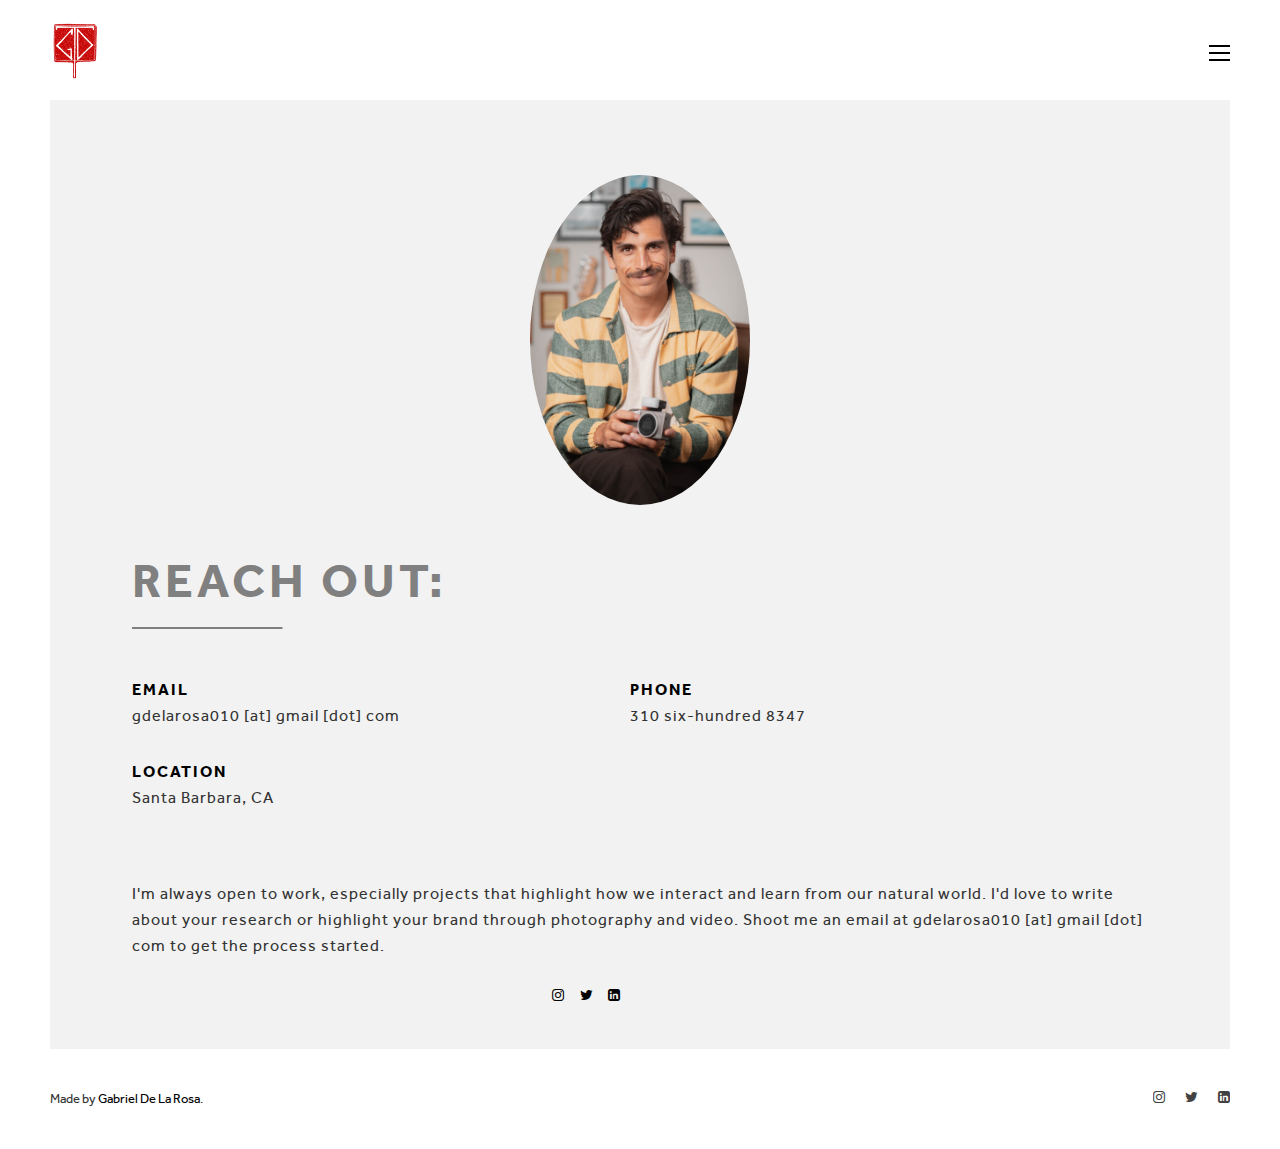
<file: contact.html>
<!DOCTYPE HTML>
<html lang="en-US" class="fullscreen">

<!-- Begin Head -->
<head>

    <meta charset="utf-8">
    <title>Gabriel De La Rosa</title>

    <!-- Begin Meta Tags -->
    <meta name="viewport" content="width=device-width, initial-scale=1, shrink-to-fit=no" />
    <meta name="description" content="Contact information for Gabriel De La Rosa, science communuication expert."/>
    <meta name="keywords" content="Science Communication, Graphic Design, Science, Science Writing, Multimedia, Web Design, Photography, Video, Science Video"/>
    <meta name="author" content="Gabriel De La Rosa"/>
    <!-- End Meta Tags -->

    <link rel="icon" href="images/icon_dark.png" />

    <!-- Begin Stylesheets -->
    <link type="text/css" rel="stylesheet" href="css/reset.css">
    <link type="text/css" rel="stylesheet" href="includes/fontawesome/icons.css">
    <link type="text/css" rel="stylesheet" href="js/custom-scrollbar/custom-scrollbar.css">
    <link type="text/css" rel="stylesheet" href="js/magnific-popup/magnific-popup.css">
    <link type="text/css" rel="stylesheet" href="js/flexslider/flexslider.css">
    <link type="text/css" rel="stylesheet" href="js/kenburns/kenburns.css">
    <link type="text/css" rel="stylesheet" href="js/swiper/swiper.css">
    <link type="text/css" rel="stylesheet" href="css/styles.css">
    <link type="text/css" rel="stylesheet" href="css/light.css">
    <!-- End Stylesheets -->

</head>
<!-- End Head -->


<!-- Begin Body -->
<body>


    <!-- Begin Header -->
    <header>

        <!-- Begin Logo -->
        <div class="logo">
            <a href="index.html">
                <img src="images/logo_dark.png" alt="">
            </a>
        </div>
        <!-- End Logo -->

        <!-- Begin Mobile Nav Icon -->
        <span class="menu-icon">
            <span></span>
            <span></span>
            <span></span>
        </span>
        <!-- End Mobile Nav Icon -->

        <!-- Begin Navigation -->
        <nav>
            <ul>

                <li>
                    <a href="index.html">Home</a>
                </li>
                <li>
                  <a href="writing.html">Writing</a>
                </li>
                <li>
                  <a href="http://photo.gabrieldelarosa.com" target="_blank">Photo</a>
                </li>

                <li>
                    <a href="#">Other Work</a>

                    <ul>
                      <li><a href="graphic_design.html">Graphic Design</a></li>
                      <li><a href="web.html">Web</a></li>
                      <li><a href="video.html">Video</a></li>
                    </ul>
                </li>


                <li>
                    <a href="contact.html">Contact</a>
                </li>

            </ul>
        </nav>
        <!-- End Navigation -->

    </header>
    <!-- End Header -->

    <!-- Begin Loader
    <div class="preloader">
        <p>LOADING</p>
        <span class="circle"></span>
    </div>
    End Loader -->


    <!-- Begin Main -->
    <main class="page page-about-me has-background" style="background-image:url('https://d33wubrfki0l68.cloudfront.net/d20f159df0c1c4c40255f31f13ff2f7bfe02f43d/49bac/images/below/below-2.jpg');">
        <div class="wrapper">

            <div class="tablet-mobile-image-container">
                <img class="tablet-mobile-image" src="images/portrait.jpg" alt="">
            </div>

            <div class="content">

                <div class="row space">

                    <h1> Reach out: </h1>
                    <svg height="50" style="display:block">
                    <rect x = "0" y = "0" width = "50%" height = "3%" style="
                               stroke: grey;
                               fill: grey"/>
                  </svg>

                    <div class="column one-fourth" style="padding-right:8%">
                        <div class="info-label">
                            <p class="label">Email</p>
                            <p class="text">gdelarosa010 [at] gmail [dot] com</p>
                        </div>
                    </div>
                    <div class="column one-third">
                        <div class="info-label">
                            <p class="label">Phone</p>
                            <p class="text">310 six-hundred 8347</p>
                        </div>
                    </div>
                    <div class="column one-third">
                        <div class="info-label">
                            <p class="label">Location</p>
                            <p class="text">Santa Barbara, CA</p>
                        </div>
                    </div>

                    <span class="divider40"></span>

                    <p></p>
                    <p>I'm always open to work, especially projects that highlight how we interact and learn from our natural world. I'd love to write about your research or highlight your brand through photography and video. Shoot me an email at gdelarosa010 [at] gmail [dot] com to get the process started.</p>

                    <div class="column one-half last social-profiles">
                        <ul>
                          <li><a href="http://www.instagram.com/gabedela/" class="icons-instagram"></a></li>
                          <li><a href="https://twitter.com/gabe_de_la" class="icons-twitter"></a></li>
                          <li><a href="https://www.linkedin.com/in/gabriel-de-la-rosa-64b473159/" class="icons-linkedin-square"></a></li>
                        </ul>
                    </div>

                </div>

            </div>

            <div class="desktop-image-container">
                <img class="desktop-image" src="images/portrait.jpg" alt="">
            </div>

        </div>
    </main>
    <!-- End Main -->

    <!-- Begin Footer -->
    <footer>

        <div class="copyrights">
            <p>Made by <a href="https://www.gabrieldelarosa.com" target="_blank">Gabriel De La Rosa</a>.</p>
        </div>

        <div class="social-links icons">
            <ul>
                <li><a href="http://www.instagram.com/gabedela/" class="icons-instagram"></a></li>
                <li><a href="https://twitter.com/gabe_de_la" class="icons-twitter"></a></li>
                <li><a href="https://www.linkedin.com/in/gabriel-de-la-rosa-64b473159/" class="icons-linkedin-square"></a></li>
            </ul>
        </div>

    </footer>
    <!-- End Footer -->


    <!-- Begin JavaScript -->
    <script src="js/jquery.js"></script>
    <script src="js/modernizr.js"></script>
    <script src="js/easing.js"></script>
    <script src="js/imagesloaded.js"></script>
    <script src="js/fitvids.js"></script>
    <script src="js/yt-player.js"></script>
    <script src="js/appear.js"></script>
    <script src="js/magnific-popup/magnific-popup.js"></script>
    <script src="js/custom-scrollbar/custom-scrollbar.js"></script>
    <script src="js/flexslider/flexslider.js"></script>
    <script src="js/kenburns/kenburns.js"></script>
    <script src="js/swiper/swiper.js"></script>
    <script src="js/isotope.js"></script>
    <script src="js/scripts.js"></script>
    <!-- End JavaScript -->


</body>
<!-- End Body -->

</html>
</file>
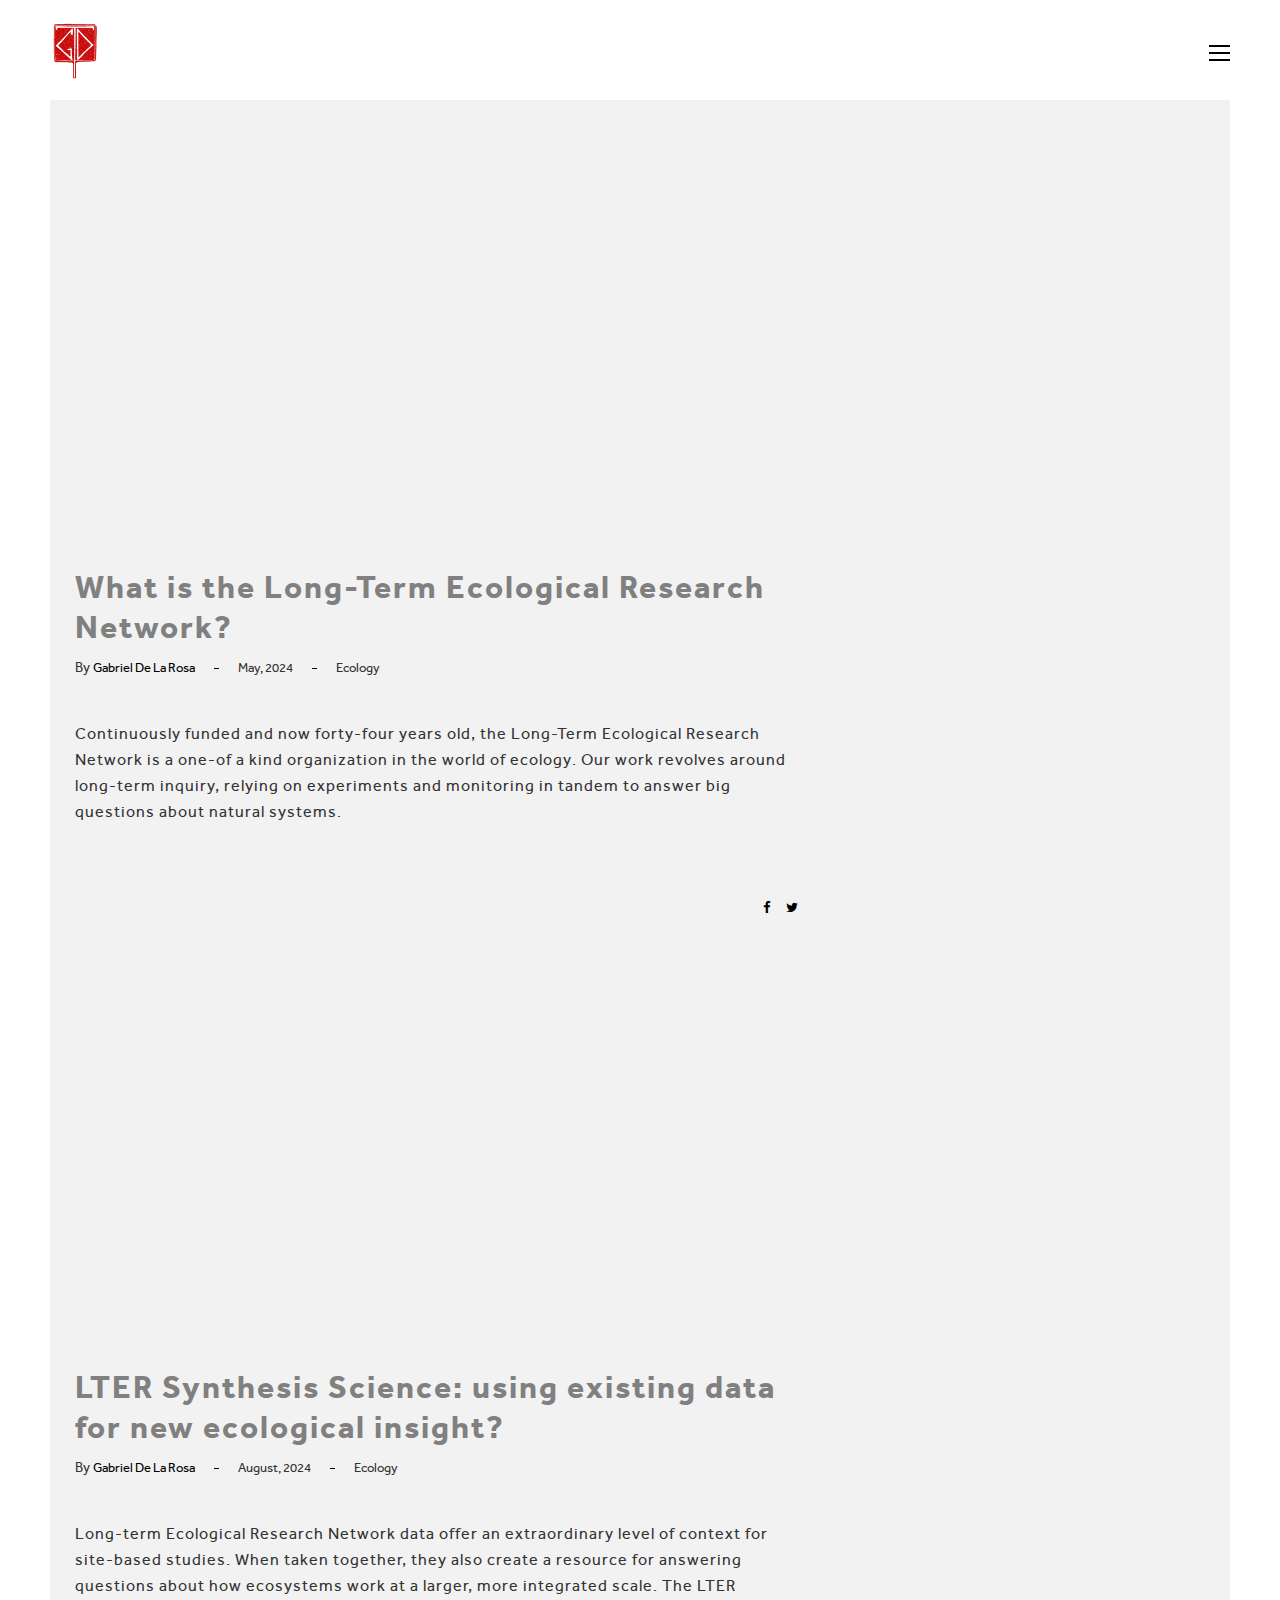
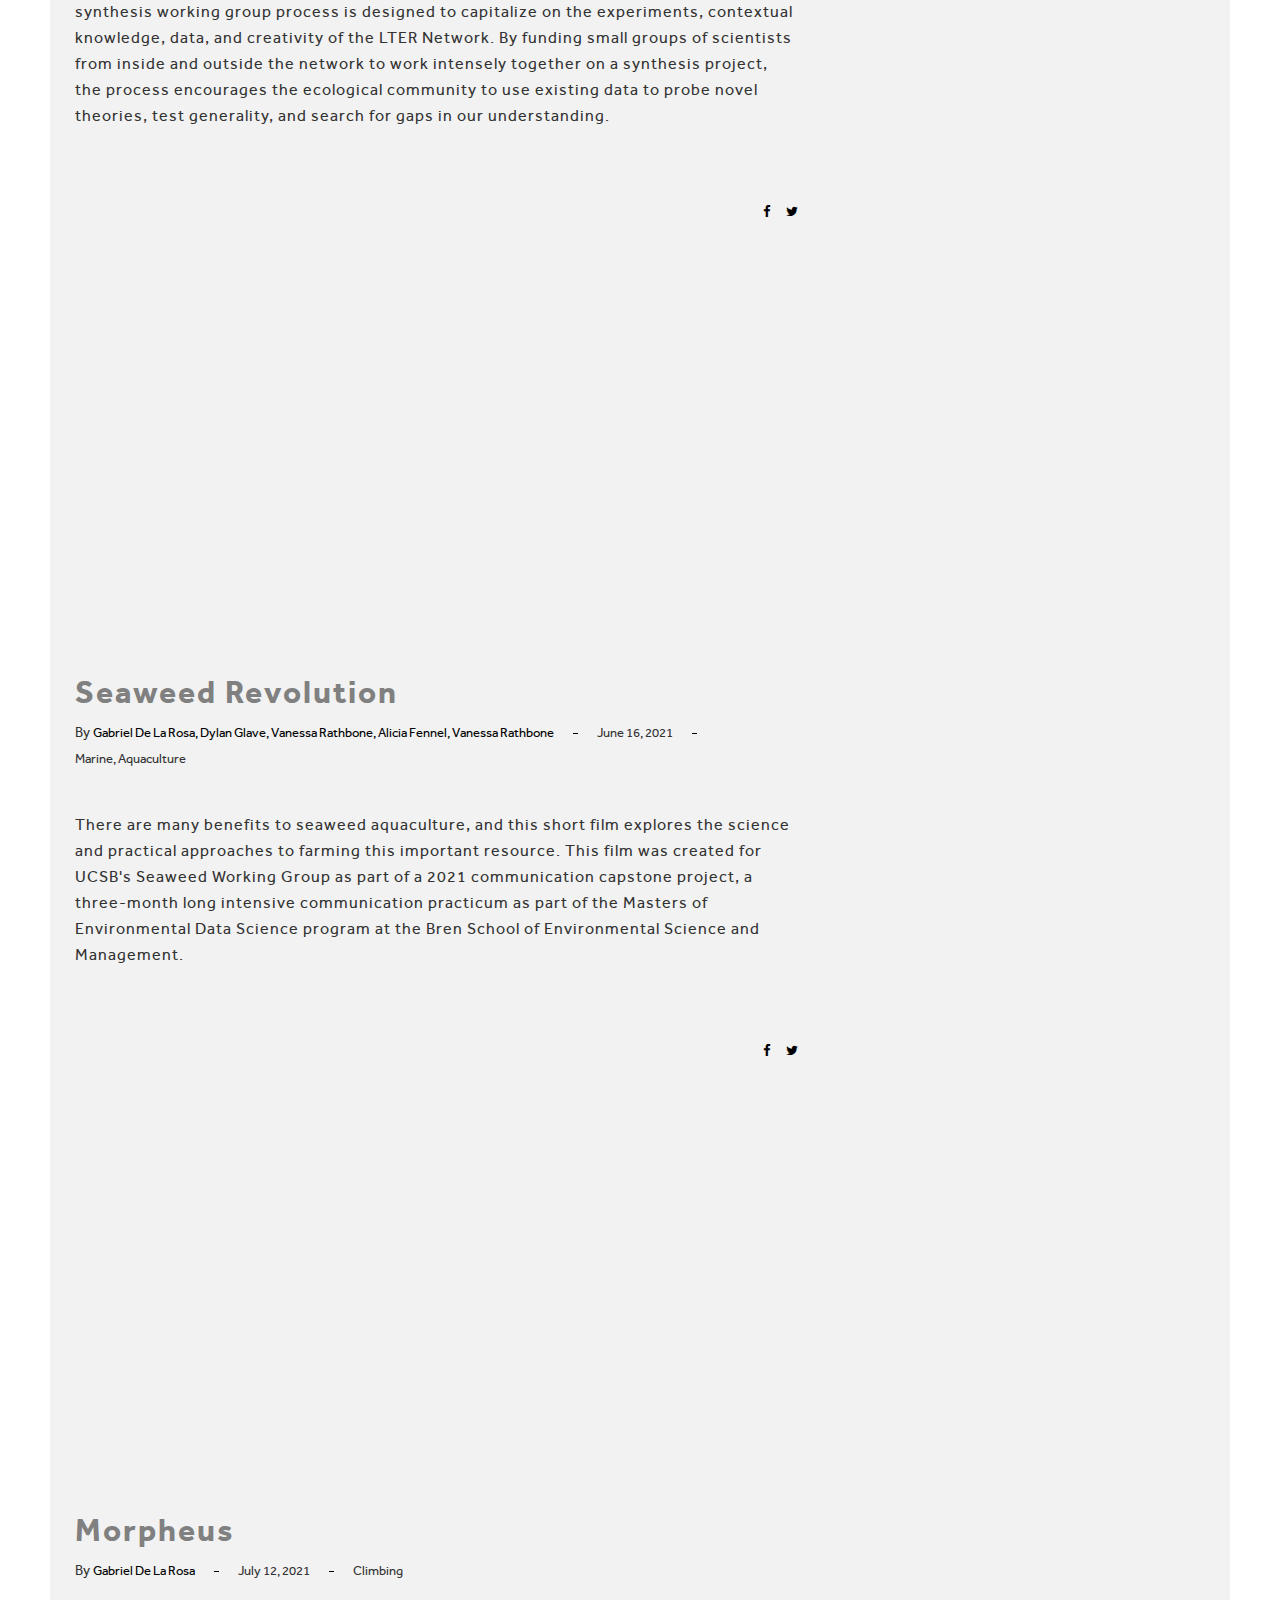
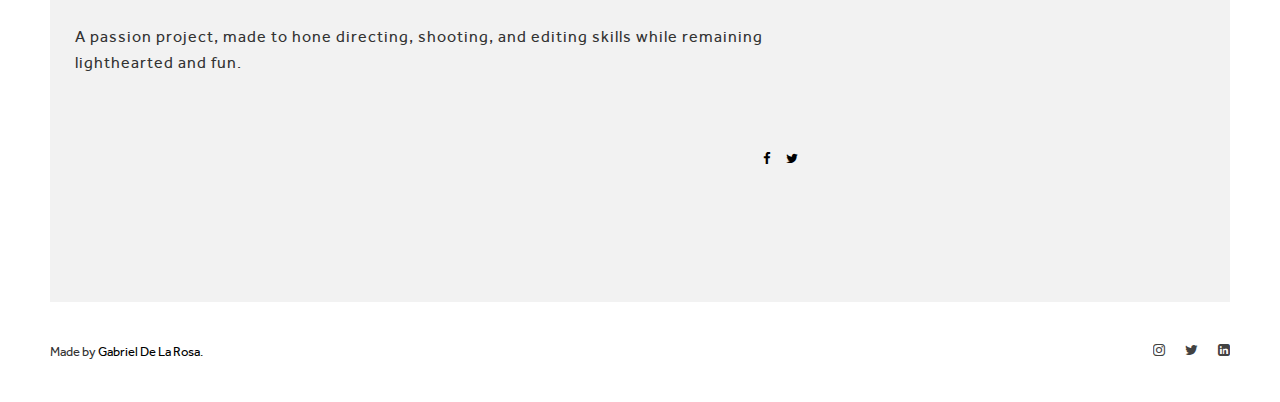
<file: video.html>
<!DOCTYPE HTML>
<html lang="en-US">

<!-- Begin Head -->
<head>

    <meta charset="utf-8">
    <title>Gabriel De La Rosa</title>

    <!-- Begin Meta Tags -->
    <meta name="viewport" content="width=device-width, initial-scale=1, shrink-to-fit=no" />
    <meta name="description" content="Gabriel De La Rosa, Science Communication Expert"/>
    <meta name="keywords" content="HTML, CSS, JavaScript, Responsive, Photography"/>
    <meta name="author" content="Gabriel De La Rosa"/>
    <!-- End Meta Tags -->

    <link rel="icon" href="images/icon_dark.png" />

    <!-- Begin Stylesheets -->
    <link type="text/css" rel="stylesheet" href="css/reset.css">
    <link type="text/css" rel="stylesheet" href="includes/fontawesome/icons.css">
    <link type="text/css" rel="stylesheet" href="js/custom-scrollbar/custom-scrollbar.css">
    <link type="text/css" rel="stylesheet" href="js/magnific-popup/magnific-popup.css">
    <link type="text/css" rel="stylesheet" href="js/flexslider/flexslider.css">
    <link type="text/css" rel="stylesheet" href="js/kenburns/kenburns.css">
    <link type="text/css" rel="stylesheet" href="js/swiper/swiper.css">
    <link type="text/css" rel="stylesheet" href="css/styles.css">
    <link type="text/css" rel="stylesheet" href="css/light.css">
    <!-- End Stylesheets -->

</head>
<!-- End Head -->


<!-- Begin Body -->
<body>


    <!-- Begin Loader
    <div class="preloader">
        <p>LOADING</p>
        <span class="circle"></span>
    </div>
    End Loader -->

    <!-- Begin Header -->
    <header>

        <!-- Begin Logo -->
        <div class="logo">
            <a href="index.html">
                <img src="images/logo_dark.png" alt="">
            </a>
        </div>
        <!-- End Logo -->

        <!-- Begin Mobile Nav Icon -->
        <span class="menu-icon">
            <span></span>
            <span></span>
            <span></span>
        </span>
        <!-- End Mobile Nav Icon -->

        <!-- Begin Navigation -->
        <nav>
            <ul>

                <li>
                    <a href="index.html">Home</a>
                </li>
                <li>
                  <a href="writing.html">Writing</a>
                </li>
                <li>
                  <a href="http://photo.gabrieldelarosa.com" target="_blank">Photo</a>
                </li>

                <li>
                    <a href="#">Other Work</a>

                    <ul>
                      <li><a href="graphic_design.html">Graphic Design</a></li>
                      <li><a href="web.html">Web</a></li>
                      <li><a href="video.html">Video</a></li>
                    </ul>
                </li>


                <li>
                    <a href="contact.html">Contact</a>
                </li>

            </ul>
        </nav>
        <!-- End Navigation -->

    </header>
    <!-- End Header -->

    <!-- Begin Main -->
    <main class="page blog blog-single has-sidebar extra-padding">
        <div class="inner-container">

            <div class="article-wrapper">
                <article>

                    <div class="cover video">
                        <iframe width="420" height="210" src="https://www.youtube.com/embed/_rKX3cfmf4M?si=69lTItK7D6HPxmAM" allowfullscreen></iframe>
                    </div>

                    <div class="head">
                        <h1>What is the Long-Term Ecological Research Network?</h1>

                        <div class="meta">

                            <div class="author">
                                By <a href="#">Gabriel De La Rosa</a>
                            </div>
                            <div class="date">
                                <span>May, 2024</span>
                            </div>
                            <div class="categories">
                                <span>Ecology</span>
                            </div>

                        </div>
                    </div>

                    <div class="content">

                        <p>Continuously funded and now forty-four years old, the Long-Term Ecological Research Network is a one-of a kind organization in the world of ecology. Our work revolves around long-term inquiry, relying on experiments and monitoring in tandem to answer big questions about natural systems.</p>

                        <div class="sharing">
                          <a class="icons-facebook" href="https://www.facebook.com/dialog/share?app_id=87741124305&href=https%3A%2F%2Fyoutube.com%2Fwatch%3Fv%3DEt9l5wtBAn4%26feature%3Dshare&display=popup" onclick="javascript:window.open(this.href, '', 'menubar=no,toolbar=no,resizable=yes,scrollbars=yes,height=600,width=600');return false;"></a>
                          <a class="icons-twitter" href="https://twitter.com/intent/tweet?url=https%3A//youtu.be/Et9l5wtBAn4&text=Seaweed%20Revolution&via=YouTube&related=YouTube,YouTubeTrends,YTCreators" onclick="javascript:window.open(this.href, '', 'menubar=no,toolbar=no,resizable=yes,scrollbars=yes,height=600,width=600');return false;"></a>
                        </div>

                    </div>

                </article>
            </div>

            <div class="article-wrapper">
                <article>

                    <div class="cover video">
                        <iframe width="420" height="210" src="https://www.youtube.com/embed/O-0sk6CPqIw?si=4z7OSJJjGHj5pvze" allowfullscreen></iframe>
                    </div>

                    <div class="head">
                        <h1>LTER Synthesis Science: using existing data for new ecological insight?</h1>

                        <div class="meta">

                            <div class="author">
                                By <a href="#">Gabriel De La Rosa</a>
                            </div>
                            <div class="date">
                                <span>August, 2024</span>
                            </div>
                            <div class="categories">
                                <span>Ecology</span>
                            </div>

                        </div>
                    </div>

                    <div class="content">

                        <p>Long-term Ecological Research Network data offer an extraordinary level of context for site-based studies. When taken together, they also create a resource for answering questions about how ecosystems work at a larger, more integrated scale.

The LTER synthesis working group process is designed to capitalize on the experiments, contextual knowledge, data, and creativity of the LTER Network.

By funding small groups of scientists from inside and outside the network to work intensely together on a synthesis project, the process encourages the ecological community to use existing data to probe novel theories, test generality, and search for gaps in our understanding.
</p>

                        <div class="sharing">
                          <a class="icons-facebook" href="https://www.facebook.com/dialog/share?app_id=87741124305&href=https%3A%2F%2Fyoutube.com%2Fwatch%3Fv%3DEt9l5wtBAn4%26feature%3Dshare&display=popup" onclick="javascript:window.open(this.href, '', 'menubar=no,toolbar=no,resizable=yes,scrollbars=yes,height=600,width=600');return false;"></a>
                          <a class="icons-twitter" href="https://twitter.com/intent/tweet?url=https%3A//youtu.be/Et9l5wtBAn4&text=Seaweed%20Revolution&via=YouTube&related=YouTube,YouTubeTrends,YTCreators" onclick="javascript:window.open(this.href, '', 'menubar=no,toolbar=no,resizable=yes,scrollbars=yes,height=600,width=600');return false;"></a>
                        </div>

                    </div>

                </article>
            </div>

            <div class="article-wrapper">
                <article>

                    <div class="cover video">
                        <iframe width="420" height="210" src="https://www.youtube.com/embed/Et9l5wtBAn4" allowfullscreen></iframe>
                    </div>

                    <div class="head">
                        <h1>Seaweed Revolution</h1>

                        <div class="meta">

                            <div class="author">
                                By <a href="#">Gabriel De La Rosa, Dylan Glave, Vanessa Rathbone, Alicia Fennel, Vanessa Rathbone</a>
                            </div>
                            <div class="date">
                                <span>June 16, 2021</span>
                            </div>
                            <div class="categories">
                                <span>Marine, Aquaculture</span>
                            </div>

                        </div>
                    </div>

                    <div class="content">

                        <p>There are many benefits to seaweed aquaculture, and this short film explores the science and practical approaches to farming this important resource. This film was created for UCSB's Seaweed Working Group as part of a 2021 communication capstone project, a three-month long intensive communication practicum as part of the Masters of Environmental Data Science program at the Bren School of Environmental Science and Management.</p>

                        <div class="sharing">
                          <a class="icons-facebook" href="https://www.facebook.com/dialog/share?app_id=87741124305&href=https%3A%2F%2Fyoutube.com%2Fwatch%3Fv%3DEt9l5wtBAn4%26feature%3Dshare&display=popup" onclick="javascript:window.open(this.href, '', 'menubar=no,toolbar=no,resizable=yes,scrollbars=yes,height=600,width=600');return false;"></a>
                          <a class="icons-twitter" href="https://twitter.com/intent/tweet?url=https%3A//youtu.be/Et9l5wtBAn4&text=Seaweed%20Revolution&via=YouTube&related=YouTube,YouTubeTrends,YTCreators" onclick="javascript:window.open(this.href, '', 'menubar=no,toolbar=no,resizable=yes,scrollbars=yes,height=600,width=600');return false;"></a>
                        </div>

                    </div>

                </article>
            </div>

            <div class="article-wrapper">
                <article>

                    <div class="cover video">
                        <iframe width="420" height="210" src="https://www.youtube.com/embed/i3nzEqB44BE?si=T9yw7vFtfIPD20D9" allowfullscreen></iframe>
                    </div>

                    <div class="head">
                        <h1>Morpheus</h1>

                        <div class="meta">

                            <div class="author">
                                By <a href="#">Gabriel De La Rosa</a>
                            </div>
                            <div class="date">
                                <span>July 12, 2021</span>
                            </div>
                            <div class="categories">
                                <span>Climbing</span>
                            </div>

                        </div>
                    </div>

                    <div class="content">

                        <p>A passion project, made to hone directing, shooting, and editing skills while remaining lighthearted and fun.</p>

                        <div class="sharing">
                            <a class="icons-facebook" href="http://www.facebook.com/dialog/share?app_id=87741124305&href=https%3A//youtube.com/watch%3Fv%3Di3nzEqB44BE%26feature%3Dshare&display=popup" onclick="javascript:window.open(this.href, '', 'menubar=no,toolbar=no,resizable=yes,scrollbars=yes,height=600,width=600');return false;"></a>
                            <a class="icons-twitter" href="https://twitter.com/intent/tweet?url=https%3A//youtu.be/i3nzEqB44BE&text=Morpheus&via=YouTube&related=YouTube,YouTubeTrends,YTCreators" onclick="javascript:window.open(this.href, '', 'menubar=no,toolbar=no,resizable=yes,scrollbars=yes,height=600,width=600');return false;"></a>
                        </div>

                    </div>

                </article>
            </div>




    </main>
    <!-- End Main -->

    <!-- Begin Footer -->
    <footer>

        <div class="copyrights">
            <p>Made by <a href="https://www.gabrieldelarosa.com" target="_blank">Gabriel De La Rosa</a>.</p>
        </div>

        <div class="social-links icons">
            <ul>
                <li><a href="http://www.instagram.com/gabedela/" class="icons-instagram"></a></li>
                <li><a href="https://twitter.com/gabe_de_la" class="icons-twitter"></a></li>
                <li><a href="https://www.linkedin.com/in/gabriel-de-la-rosa-64b473159/" class="icons-linkedin-square"></a></li>
            </ul>
        </div>

    </footer>
    <!-- End Footer -->


    <!-- Begin JavaScript -->
    <script src="js/jquery.js"></script>
    <script src="js/modernizr.js"></script>
    <script src="js/easing.js"></script>
    <script src="js/imagesloaded.js"></script>
    <script src="js/fitvids.js"></script>
    <script src="js/yt-player.js"></script>
    <script src="js/appear.js"></script>
    <script src="js/magnific-popup/magnific-popup.js"></script>
    <script src="js/custom-scrollbar/custom-scrollbar.js"></script>
    <script src="js/flexslider/flexslider.js"></script>
    <script src="js/kenburns/kenburns.js"></script>
    <script src="js/swiper/swiper.js"></script>
    <script src="js/isotope.js"></script>
    <script src="js/scripts.js"></script>
    <!-- End JavaScript -->


  </body>
  <!-- End Body -->

  </html>
</file>
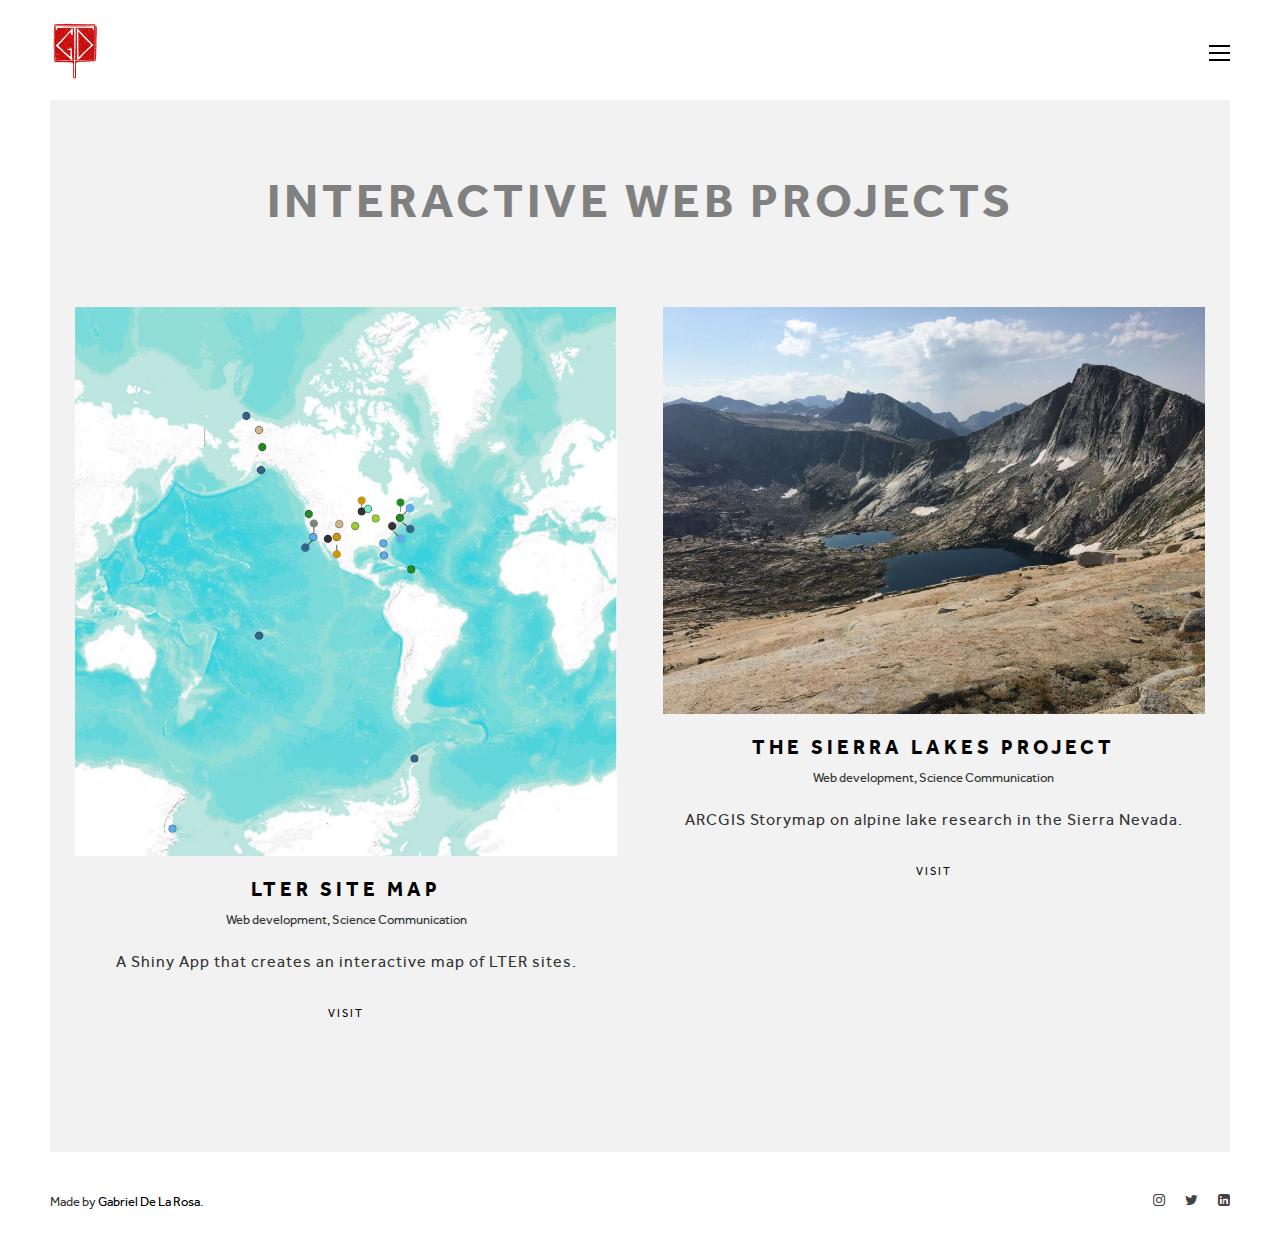
<file: web.html>
<!DOCTYPE HTML>
<html lang="en-US">

<head>

    <meta charset="utf-8">
    <title>Gabriel De La Rosa</title>

    <!-- Begin Meta Tags -->
    <meta name="viewport" content="width=device-width, initial-scale=1, shrink-to-fit=no" />
    <meta name="description" content="Portfolio of interactive web projects by Gabriel De La Rosa, Science Communication Expert"/>
    <meta name="keywords" content="Science Communication, Graphic Design, Science, Science Writing, Multimedia, Web Design, Photography, Video, Science Video"/>
    <meta name="author" content="Gabriel De La Rosa"/>
    <!-- End Meta Tags -->

    <link rel="icon" href="images/icon_dark.png" />

    <!-- Begin Stylesheets -->
    <link type="text/css" rel="stylesheet" href="css/reset.css">
    <link type="text/css" rel="stylesheet" href="includes/fontawesome/icons.css">
    <link type="text/css" rel="stylesheet" href="js/custom-scrollbar/custom-scrollbar.css">
    <link type="text/css" rel="stylesheet" href="js/magnific-popup/magnific-popup.css">
    <link type="text/css" rel="stylesheet" href="js/flexslider/flexslider.css">
    <link type="text/css" rel="stylesheet" href="js/kenburns/kenburns.css">
    <link type="text/css" rel="stylesheet" href="js/swiper/swiper.css">
    <link type="text/css" rel="stylesheet" href="css/styles.css">
    <link type="text/css" rel="stylesheet" href="css/light.css">
    <!-- End Stylesheets -->

</head>
<!-- End Head -->


<!-- Begin Body -->
<body>


    <!-- Begin Loader
    <div class="preloader">
        <p>LOADING</p>
        <span class="circle"></span>
    </div>
    End Loader -->

    <!-- Begin Header -->
    <header>

        <!-- Begin Logo -->
        <div class="logo">
            <a href="index.html">
                <img src="images/logo_dark.png" alt="">
            </a>
        </div>
        <!-- End Logo -->

        <!-- Begin Mobile Nav Icon -->
        <span class="menu-icon">
            <span></span>
            <span></span>
            <span></span>
        </span>
        <!-- End Mobile Nav Icon -->

        <!-- Begin Navigation -->
        <nav>
            <ul>

                <li>
                    <a href="index.html">Home</a>
                </li>
                <li>
                  <a href="writing.html">Writing</a>
                </li>
                <li>
                  <a href="http://photo.gabrieldelarosa.com" target="_blank">Photo</a>
                </li>

                <li>
                    <a href="#">Other Work</a>

                    <ul>
                      <li><a href="graphic_design.html">Graphic Design</a></li>
                      <li><a href="web.html">Web</a></li>
                      <li><a href="video.html">Video</a></li>
                    </ul>
                </li>


                <li>
                    <a href="contact.html">Contact</a>
                </li>

            </ul>
        </nav>
        <!-- End Navigation -->

    </header>
    <!-- End Header -->

    <!-- Begin Main -->

    <main class="page blog extra-padding">
        <div class="inner-container">

            <h1 class="page-header">Interactive Web Projects</h1>

            <div class="posts">

                <article>
                    <figure>
                        <a href="https://lternetwork.shinyapps.io/lter_map_redo/">
                            <img src="images/thumbs/LTERmap.png" alt="">
                        </a>
                    </figure>

                    <h2><a href="https://lternetwork.shinyapps.io/lter_map_redo/">LTER Site Map</a></h2>
                    <span class="categories">Web development, Science Communication</span>

                    <p class="excerpt">A Shiny App that creates an interactive map of LTER sites.</p>

                    <a class="read-more" href="https://lternetwork.shinyapps.io/lter_map_redo/">Visit</a>

                </article>

                <article>
                    <figure>
                        <a href="https://ucsb.maps.arcgis.com/apps/MapJournal/index.html?appid=5788f5b5f4c1443ea365a7fbea01ad09">
                            <img src="images/thumbs/bigbirdlake.jpg" alt="">
                        </a>
                    </figure>

                    <h2><a href="https://ucsb.maps.arcgis.com/apps/MapJournal/index.html?appid=5788f5b5f4c1443ea365a7fbea01ad09">The Sierra Lakes Project</a></h2>
                    <span class="categories">Web development, Science Communication</span>

                    <p class="excerpt">ARCGIS Storymap on alpine lake research in the Sierra Nevada.</p>

                    <a class="read-more" href="https://ucsb.maps.arcgis.com/apps/MapJournal/index.html?appid=5788f5b5f4c1443ea365a7fbea01ad09">Visit</a>

                </article>


            </div>

        </div>
    </main>
    <!-- End Main -->

    <!-- Begin Footer -->
    <footer>

        <div class="copyrights">
            <p>Made by <a href="https://www.gabrieldelarosa.com" target="_blank">Gabriel De La Rosa</a>.</p>
        </div>

        <div class="social-links icons">
            <ul>
                <li><a href="http://www.instagram.com/gabedela/" class="icons-instagram"></a></li>
                <li><a href="https://twitter.com/gabe_de_la" class="icons-twitter"></a></li>
                <li><a href="https://www.linkedin.com/in/gabriel-de-la-rosa-64b473159/" class="icons-linkedin-square"></a></li>
            </ul>
        </div>

    </footer>
    <!-- End Footer -->


    <!-- Begin JavaScript -->
    <script src="js/jquery.js"></script>
    <script src="js/modernizr.js"></script>
    <script src="js/easing.js"></script>
    <script src="js/imagesloaded.js"></script>
    <script src="js/fitvids.js"></script>
    <script src="js/yt-player.js"></script>
    <script src="js/appear.js"></script>
    <script src="js/magnific-popup/magnific-popup.js"></script>
    <script src="js/custom-scrollbar/custom-scrollbar.js"></script>
    <script src="js/flexslider/flexslider.js"></script>
    <script src="js/kenburns/kenburns.js"></script>
    <script src="js/swiper/swiper.js"></script>
    <script src="js/isotope.js"></script>
    <script src="js/scripts.js"></script>
    <!-- End JavaScript -->


</body>
<!-- End Body -->

</html>
</file>
<file: js/kenburns/kenburns.css>
@-webkit-keyframes right {
  from {
    -webkit-transform: translateX(calc((-4vw + -4vh + -4%)/3)) rotate(0.01deg);
    transform: translateX(calc((-4vw + -4vh + -4%)/3)) rotate(0.01deg);
    -ms-transform: translateX(-4%);
  }
  to {
    -webkit-transform: translateX(calc((4vw + 4vh + 4%)/3)) rotate(0.01deg);
    transform: translateX(calc((4vw + 4vh + 4%)/3)) rotate(0.01deg);
    -ms-transform: translateX(4%);
  }
}

@keyframes right {
  from {
    -webkit-transform: translateX(calc((-4vw + -4vh + -4%)/3)) rotate(0.01deg);
    transform: translateX(calc((-4vw + -4vh + -4%)/3)) rotate(0.01deg);
    -ms-transform: translateX(-4%);
  }
  to {
    -webkit-transform: translateX(calc((4vw + 4vh + 4%)/3)) rotate(0.01deg);
    transform: translateX(calc((4vw + 4vh + 4%)/3)) rotate(0.01deg);
    -ms-transform: translateX(4%);
  }
}

@-webkit-keyframes left {
  from {
    -webkit-transform: translateX(calc((4vw + 4vh + 4%)/3)) rotate(0.01deg);
    transform: translateX(calc((4vw + 4vh + 4%)/3)) rotate(0.01deg);
    -ms-transform: translateX(4%);
  }
  to {
    -webkit-transform: translateX(calc((-4vw + -4vh + -4%)/3)) rotate(0.01deg);
    transform: translateX(calc((-4vw + -4vh + -4%)/3)) rotate(0.01deg);
    -ms-transform: translateX(-4%);
  }
}

@keyframes left {
  from {
    -webkit-transform: translateX(calc((4vw + 4vh + 4%)/3)) rotate(0.01deg);
    transform: translateX(calc((4vw + 4vh + 4%)/3)) rotate(0.01deg);
    -ms-transform: translateX(4%);
  }
  to {
    -webkit-transform: translateX(calc((-4vw + -4vh + -4%)/3)) rotate(0.01deg);
    transform: translateX(calc((-4vw + -4vh + -4%)/3)) rotate(0.01deg);
    -ms-transform: translateX(-4%);
  }
}

@-webkit-keyframes down {
  from {
    -webkit-transform: translateY(calc((-4vw + -4vh + -4%)/3)) rotate(0.01deg);
    transform: translateY(calc((-4vw + -4vh + -4%)/3)) rotate(0.01deg);
    -ms-transform: translateY(-4%);
  }
  to {
    -webkit-transform: translateY(calc((4vw + 4vh + 4%)/3)) rotate(0.01deg);
    transform: translateY(calc((4vw + 4vh + 4%)/3)) rotate(0.01deg);
    -ms-transform: translateY(4%);
  }
}

@keyframes down {
  from {
    -webkit-transform: translateY(calc((-4vw + -4vh + -4%)/3)) rotate(0.01deg);
    transform: translateY(calc((-4vw + -4vh + -4%)/3)) rotate(0.01deg);
    -ms-transform: translateY(-4%);
  }
  to {
    -webkit-transform: translateY(calc((4vw + 4vh + 4%)/3)) rotate(0.01deg);
    transform: translateY(calc((4vw + 4vh + 4%)/3)) rotate(0.01deg);
    -ms-transform: translateY(4%);
  }
}

@-webkit-keyframes up {
  from {
    -webkit-transform: translateY(calc((4vw + 4vh + 4%)/3)) rotate(0.01deg);
    transform: translateY(calc((4vw + 4vh + 4%)/3)) rotate(0.01deg);
    -ms-transform: translateY(4%);
  }
  to {
    -webkit-transform: translateY(calc((-4vw + -4vh + -4%)/3)) rotate(0.01deg);
    transform: translateY(calc((-4vw + -4vh + -4%)/3)) rotate(0.01deg);
    -ms-transform: translateY(-4%);
  }
}

@keyframes up {
  from {
    -webkit-transform: translateY(calc((4vw + 4vh + 4%)/3)) rotate(0.01deg);
    transform: translateY(calc((4vw + 4vh + 4%)/3)) rotate(0.01deg);
    -ms-transform: translateY(4%);
  }
  to {
    -webkit-transform: translateY(calc((-4vw + -4vh + -4%)/3)) rotate(0.01deg);
    transform: translateY(calc((-4vw + -4vh + -4%)/3)) rotate(0.01deg);
    -ms-transform: translateY(-4%);
  }
}

@-webkit-keyframes out {
  from {
    -webkit-transform: scale(1.15);
    transform: scale(1.15);
  }
  to {
    -webkit-transform: scale(1);
    transform: scale(1);
  }
}

@keyframes out {
  from {
    -webkit-transform: scale(1.15);
    transform: scale(1.15);
  }
  to {
    -webkit-transform: scale(1);
    transform: scale(1);
  }
}

@-webkit-keyframes in {
  from {
    -webkit-transform: scale(1);
    transform: scale(1);
  }
  to {
    -webkit-transform: scale(1.15);
    transform: scale(1.15);
  }
}

@keyframes in {
  from {
    -webkit-transform: scale(1);
    transform: scale(1);
  }
  to {
    -webkit-transform: scale(1.15);
    transform: scale(1.15);
  }
}

.slideshow.kenburns {

}
.slideshow.kenburns #slides {
  position: fixed;
  width: 1px;
  height: 1px;
  left: -9999px;
}

.slideshow.kenburns #slideshow {
  position: absolute;
  overflow: hidden;
  top: 0;
  left: 0;
  right: 0;
  bottom: 0;
}

#slideshow .slide, #slideshow span.background, #slideshow .static-content {
  display: block;
  position: absolute;
  top: 0;
  left: 0;
  right: 0;
  bottom: 0;
}

#slideshow .slide span.background {
  background-size: cover;
  background-position: center;
}

#slideshow .slide span.background.animate.right, #slideshow .slide span.background.animate.left {
  left: calc((-4vw + -4vh + -4%)/3);
  right: calc((-4vw + -4vh + -4%)/3);
}

#slideshow .slide span.background.animate.up, #slideshow .slide span.background.animate.down {
  top: calc((-4vw + -4vh + -4%)/3);
  bottom: calc((-4vw + -4vh + -4%)/3);
}

#slideshow span.background.animate {
  -webkit-animation-fill-mode: forwards;
  animation-fill-mode: forwards;
  -webkit-animation-timing-function: linear;
  animation-timing-function: linear;
}

#slideshow span.background.animate.right {
  -webkit-animation-name: right;
  animation-name: right;
}

#slideshow span.background.animate.left {
  -webkit-animation-name: left;
  animation-name: left;
}

#slideshow span.background.animate.up {
  -webkit-animation-name: up;
  animation-name: up;
}

#slideshow span.background.animate.down {
  -webkit-animation-name: down;
  animation-name: down;
}

#slideshow span.background.animate.in {
  -webkit-animation-name: in;
  animation-name: in;
}

#slideshow span.background.animate.out {
  -webkit-animation-name: out;
  animation-name: out;
}

#slideshow span.background.animate.paused {
  -webkit-animation-play-state: paused;
  animation-play-state: paused;
}
</file>
<file: css/styles.css>
/*
Template Name: Uno
Template URL: https://www.codesymbol.com/templates/uno/
Version: 2.0
Author: CodeSymbol
Author URL: https://themeforest.net/user/codesymbol/

1.  Basics
2.  Elements
3.  Header
4.  Footer
5.  Pages
6.  Gallery
7.  Portfolio
8.  Pages
9.  Blog
10. Transitions
11. Media Quieries
*/


/*
================================================================
================================================================
	Basics
================================================================
================================================================
*/

    /* ---------------------- */
    /* Global                 */
    /* ---------------------- */



        @font-face {
            font-family: 'effra';
            src: url('../includes/font/effra-regular.eot');
            src: url('../includes/font/effra-regular.eot?#iefix') format('embedded-opentype'),
                 url('../includes/font/effra-regular.woff') format('woff'),
                 url('../includes/font/effra-regular.ttf') format('truetype'),
                 url('../includes/font/effra-regular.svg#effraregular') format('svg');
        }
        @font-face {
            font-family: 'effra_bold';
            src: url('../includes/font/effra-bold.eot');
            src: url('../includes/font/effra-bold.eot?#iefix') format('embedded-opentype'),
                 url('../includes/font/effra-bold.woff') format('woff'),
                 url('../includes/font/effra-bold.ttf') format('truetype'),
                 url('../includes/font/effra-bold.svg#effrabold') format('svg');
        }
        html {
            position: relative;
        }
        body {
            position: relative;
            padding: 0 50px;
        	font-size: 14px;
        	line-height: 26px;
            letter-spacing: 0px;
            overflow-x: hidden;
            z-index: 0;
            font-family: effra, arial;
        }
        p {
            font-size: 16px;
            -webkit-font-smoothing: antialiased;
        }

        .p.big {
            font-size: 18px;
        }
        a {

        }
        ul {
            font-size: 0;
        }
        ul li {
            font-size: 14px;
        }
        h1, h2, h3, h4, h5, h6 {
            font-family: effra_bold, effra;
        	margin-bottom: 20px;
            letter-spacing: 4px;
            text-transform: uppercase;
        }
        h1 {
        	font-size: 48px;
        	line-height: 52px;
            color: grey;
        }
        h2 {
        	font-size: 32px;
        	line-height: 42px;
        }
        h3 {
        	font-size: 20px;
        	line-height: 35px;
        }
        h4 {
        	font-size: 18px;
        	line-height: 31px;
        }
        h5 {
        	font-size: 14px;
        	line-height: 25px;
        }
        h6 {
        	font-size: 13px;
        	line-height: 20px;
        }

    /* ---------------------- */
    /* Defaults               */
    /* ---------------------- */

        /* Global */
            body.fullscreen,
            html.fullscreen {
                width: 100%;
                height: 100%;
                overflow: hidden;
            }
            main {
                position: relative;
                z-index: 1;
            }
            body.fullscreen main,
            html.fullscreen main {
                width: 100%;
                height: calc(100vh - 200px);
                overflow: hidden;
                padding: 0;
            }
            body:not(.fullscreen) main {
                padding: 25px;
            }
            body:not(.fullscreen) main.extra-padding {
                padding: 75px 25px;
            }
            body:not(.fullscreen) main .inner-container {
                width: 1100px;
                margin: 0 auto;
            }
            body:not(.fullscreen) main .inner-container::after {
                content: "";
                display: block;
                clear: both;
            }
            main p {
                margin-bottom: 25px;
                letter-spacing: 1px;
            }
            main a {

            }
            main img {
                max-width: 100%;
                height: auto;
            }
            main dl {
                margin-bottom: 20px;
            }
            main dl dd {
                margin-left: 20px;
            }
            main em {
                font-style: italic;
            }
            main small {
                font-size: 11px;
            }
            main sub {
                vertical-align: sub;
            }
            main sup,
            main b {
                vertical-align: super;
            }
            p:empty{
                display:none
            }
            .font-bold {
                font-family: effra_bold, effra;
            }
            .has-background {
                background-position: center;
                background-size: cover;
            }

        /* Preloader */
            @-webkit-keyframes rotate
                {
                    0% {
                        -webkit-transform:rotate(0deg);
                        -ms-transform:rotate(0deg);
                        transform:rotate(0deg)
                    }
                    100% {
                        -webkit-transform:rotate(360deg);
                        -ms-transform:rotate(360deg);
                        transform:rotate(360deg)
                    }
            }
            @-moz-keyframes rotate
                {
                    0% {
                        -webkit-transform:rotate(0deg);
                        -ms-transform:rotate(0deg);
                        transform:rotate(0deg)
                    }
                    100% {
                        -webkit-transform:rotate(360deg);
                        -ms-transform:rotate(360deg);
                        transform:rotate(360deg)
                    }
            }
            @keyframes rotate
                {
                    0% {
                        -webkit-transform:rotate(0deg);
                        -ms-transform:rotate(0deg);
                        transform:rotate(0deg)
                    }
                    100% {
                        -webkit-transform:rotate(360deg);
                        -ms-transform:rotate(360deg);
                        transform:rotate(360deg)
                    }
            }
            .preloader {
                position: fixed;
                height: 100%;
                width: 100%;
                top: 0;
                left: 0;
                z-index: 999;
            }
            body.loaded .preloader {
                display: none;
            }
            .preloader p {
                position: absolute;
                top: 50%;
                left: 50%;
                font-size: 15px;
                margin: 0;
                letter-spacing: 13px;
                -webkit-transform: translate(-50%,-50%);
                -ms-transform: translate(-50%,-50%);
                transform: translate(-50%,-50%);
            }
            .preloader .circle {
                position: absolute;
                display: inline-block;
                width: 25px;
                height: 25px;
                top: 48.6%;
                left: 80%;
                left:-webkit-calc(50% + 100px);
                left:-moz-calc(50% + 100px);
                left:calc(50% + 100px);
                border-radius: 50%;
                border: 2px solid;
                border-right-color: transparent;
                background-color: transparent;
                -webkit-transform: translate(-50%,-50%);
                -ms-transform: translate(-50%,-50%);
                transform: translate(-50%,-50%);
                -webkit-animation-duration: .65s;
                animation-duration: .65s;
                -webkit-animation-iteration-count: infinite;
                animation-iteration-count: infinite;
                -webkit-animation-name: rotate;
                animation-name: rotate;
                -webkit-animation-timing-function: linear;
                animation-timing-function: linear;
            }

        /* Screen Reader */
            .screen-reader-text {
                display: none;
            }

        /* Alignments */
            .alignleft {
                float: left;
                margin: 0 20px 20px 0;
            }
            .alignright {
                float: right;
                margin: 0 0 20px 20px;
            }
            .aligncenter {
                text-align: center;
                margin: 20px auto;
                display: block;
            }
            .alignwide {
                margin-left: 0;
                width: 100%;
            }
            .alignwide img,
            .alignfull img {
                display: block;
                margin: 0 auto;
            }
            .alignfull {
                width: auto;
                max-width: 100%;
            }

        /* reCAPTCHA */
            .grecaptcha-badge {
                display: none!important;
            }
            .grecaptcha-badge.vis {
                display: block!important;
            }

        /* Lists */
            main ul {
                margin-bottom: 15px;
                list-style: disc;
            }
            main ul ul {
                margin-left: 15px;
                margin-bottom: 0;
            }
            main ul li,
            main ol ul > li {
                list-style: disc;
                margin-left: 1px;
                list-style-position: inside;
            }
            main ol {
                margin-bottom: 15px;
                list-style: decimal;
            }
            main ol ol {
                margin-left: 15px;
                margin-bottom: 0;
            }
            main ol li,
            main ul ol > li {
                list-style: decimal;
                margin-left: 1px;
                list-style-position: inside;
            }
            main ul ol,
            main ol ul {
                margin-bottom: 0;
            }

        /* Blockquote */
            main blockquote {
                font-size: 18px;
                line-height: 26px;
                position: relative;
                padding: 31px;
                cursor: default;
                text-align: center;
                margin: 0 0 20px;
            }
            main blockquote p:last-of-type {
                margin: 0;
            }
            main blockquote cite {
                margin-top: 16px;
                display: block;
                font-size: 11px;
                text-align: center;
            }

        /* Code & Pre */
            code {
                padding: 20px;
                display: block;
                margin: 10px 0;
            }

        /* Table & Calendar */
            main table {
                margin-bottom: 20px;
                width: 100%;
            }
            main table th {
                text-align: left;
                margin: 1px 1px;
                border: 1px solid;
                padding: 5px 10px;
            }
            main table td {
                margin: 1px 1px;
                border: 1px solid;
                padding: 5px 10px;
            }

        /* Image & Gallery & Figures */
            img.full {
                display: block;
                width: 100%;
                max-width: 100%;
                height: auto;
            }
            img.alignleft,
            img.alignright {
                margin-top: 8px;
            }
            figure {
                position: relative;
            }
            figure figcaption {
                position: absolute;
                left: 50%;
                bottom: 10px;
                padding: 10px 15px;
                font-size: 13px;
                opacity: 1;
                cursor: default;
                text-align: center;
                pointer-events: none;
                -webkit-transform: translate(-50%, 0);
                -moz-transform: translate(-50%, 0);
                transform: translate(-50%, 0);
            }
            figure figcaption.adjusted {
                width: 90%;
            }

        /* Placholder */
            form input::-webkit-input-placeholder,
            form textarea::-webkit-input-placeholder {
                opacity: 1;
            }
            form input::-moz-placeholder,
            form textarea::-moz-placeholder {
                opacity: 1;
            }
            form input:-ms-input-placeholder,
            form textarea:-ms-input-placeholder {
                opacity: 1;
            }


/*
================================================================
================================================================
	Header
================================================================
================================================================
*/

    /* ---------------------- */
    /* Global                 */
    /* ---------------------- */
        header {
            position: relative;
            height: 100px;
        }
        header a {

        }

    /* ---------------------- */
    /* Logo                   */
    /* ---------------------- */
        header .logo {
            position: relative;
            float: left;
            height: 100px;
            line-height: 100px;
            display: block;
        }
        header .logo a {
            display: inline-block;
            max-height: 100px;
        }
        header .logo img {
            max-height: 60px;
            width: auto;
        }
        header.showNav .logo {
            position: absolute;
            left: 50px;
            top: 0;
        }

    /* ----------------------  */
    /* Navigation - Main Links */
    /* ----------------------  */
        header > nav {
            float: right;
            height: 100px;
        }
        header > nav > ul {
            height: 100px;
            display: table;
        }
        header > nav > ul > li {
            position: relative;
            display: table-cell;
            max-height: 100px;
            vertical-align: middle;
        }
        header > nav > ul > li > a {
            padding: 0 22px 42px;
        }
        header > nav > ul > li:last-child > a {
            padding-right: 0;
        }

    /* ----------------------                  */
    /* Navigation - Dropdown Small (1st Level) */
    /* ----------------------                  */
        header > nav > ul > li:not(.mega-menu) ul {
            position: absolute;
            width: 210px;
            padding: 0;
            top: 100px;
            left: 50%;
            display: none;
            opacity: 0;
            z-index: 99;
            box-shadow: 3px 2px 7px 1px rgba(0,0,0,0.35);
            -webkit-transform: translate(-50% , 0);
            -moz-transform: translate(-50% , 0);
            transform: translate(-50% , 0);
        }
        header > nav > ul > li:not(.mega-menu) li {
            position: relative;
            display: block;
            padding: 0 30px 5px;
        }
        header > nav > ul > li:not(.mega-menu) li:first-child {
            padding: 20px 30px 5px;
        }
        header > nav > ul > li:not(.mega-menu) li:last-child {
            padding: 0 30px 22px;
        }
        header > nav > ul > li:not(.mega-menu) li.menu-item-has-children::before {
            position: absolute;
            content: "\f054";
            top: 9px;
            right: 15px;
            font-size: 8px;
            color: inherit;
            font-family: 'fontawesome' !important;
            speak: none;
            line-height: 1;
            -webkit-font-smoothing: antialiased;
            -moz-osx-font-smoothing: grayscale;
        }
        header > nav > ul > li:not(.mega-menu) li.menu-item-has-children:first-child::before {
            top: 29px;
        }
        header > nav > ul > li:not(.mega-menu) li a {
            display: block;
        }

    /* ----------------------                    */
    /* Navigation - Dropdown Small (More Levels) */
    /* ----------------------                    */
        header > nav > ul > li:not(.mega-menu) ul ul {
            top: -20px;
            left: 100%;
            display: none;
            opacity: 0;
            transform: none;
            border-left: 1px solid transparent;
        }
        header > nav > ul > li:not(.mega-menu) ul li:first-child ul {
            top: 0;
        }
        header > nav > ul > li:not(.mega-menu) ul ul li {

        }
        header > nav > ul > li:not(.mega-menu).left > ul {
            left: auto;
            right: 0;
            transform: none;
        }
        header > nav > ul > li:not(.mega-menu).left ul ul,
        header > nav > ul > li:not(.mega-menu).left ul ul ul {
            left: -210px;
            border-left: 0;
            border-right: 2px solid transparent;
        }

    /* ----------------------   */
    /* Navigation - Mega Menu   */
    /* ----------------------   */
        header > nav > ul > li.mega-menu {
            position: static;
        }
        header > nav > ul > li.mega-menu > ul {
            position: absolute;
            display: none;
            opacity: 0;
            width: 100%;
            top: 100px;
            left: 0;
            padding: 60px;
            z-index: 99;
            text-align: center;
            box-shadow: 3px 2px 7px 1px rgba(0,0,0,0.35);
        }
        header > nav > ul > li.mega-menu > ul > li {
            display: inline-block;
            padding: 0 50px 0;
            background-color: transparent;
            min-width: 320px;
        }
        header > nav > ul > li.mega-menu.three-columns > ul > li {

        }
        header > nav > ul > li.mega-menu.four-columns > ul > li {
            min-width: 240px;
            padding: 0 30px 0;
        }
        header > nav > ul > li.mega-menu > ul > li:first-child {
            padding-left: 0;
        }
        header > nav > ul > li.mega-menu > ul > li:last-child {
            padding-right: 0;
        }
        header > nav > ul > li.mega-menu > ul h2 {
            font-size: 18px;
            line-height: 30px;
            margin-bottom: 15px;
            padding-bottom: 15px;
            position: relative;
            text-align: left;
            border-bottom: 1px solid;
        }
        header > nav > ul > li.mega-menu > ul ul {
            position: relative;
            width: auto;
            padding: 0;
            top: auto;
            left: auto;
            opacity: 1;
            display: block;
            z-index: auto;
            box-shadow: none;
            border-left: 0;
            text-align: left;
        }
        header > nav > ul > li.mega-menu > ul > li li:first-child,
        header > nav > ul > li.mega-menu > ul > li li {
            padding: 0 0 5px 14px;
            background-color: transparent;
            position: relative;
        }
        header > nav > ul > li.mega-menu > ul > li li::before {
            position: absolute;
            content: "";
            top: 14px;
            left: 0;
            width: 5px;
            height: 1px;
        }

    /* ----------------------   */
    /* Navigation (Responsive)  */
    /* ----------------------   */
        @-webkit-keyframes fadeNav {
            0% {opacity: 0}
            100% {opacity: 1}
        }
        @-moz-keyframes fadeNav {
            0% {opacity: 0}
            100% {opacity: 1}
        }
        @keyframes fadeNav {
            0% {opacity: 0}
            100% {opacity: 1}
        }
        header .menu-icon {
            position: relative;
            display: none;
            top: 45px;
            right: 0;
            width: 32px;
            height: 21px;
            cursor: pointer;
            z-index: 100;
            float: right;
        }
        header .menu-icon span {
            position: absolute;
            display: block;
            width: 65%;
            height: 2px;
            top: 9px;
            right: 0;
        }
        header .menu-icon span:nth-child(1){
            top: 0;
        }
        header .menu-icon span:nth-child(2){
            top: 7px;
        }
        header .menu-icon span:nth-child(3){
            top: 14px;
        }
        header.showNav {
            position: relative;
            top: 0;
            left: 0;
            width: 100%;
            min-height: 100%;
            padding: 0;
            z-index: 99;
        }
        header.showNav .menu-icon {
            position: absolute;
            width: 32px;
            height: 22px;
            right: 50px;
            top: 16px;
        }
        header.showNav .menu-icon span {
            width: 55%;
            top: 10px;
        }
        header.showNav .menu-icon span:nth-child(1),
        header.showNav .menu-icon span:nth-child(2),
        header.showNav .menu-icon span:nth-child(3) {
            top: 9px;
            transform: rotate(45deg);
        }
        header.showNav .menu-icon span:nth-child(3){
            transform: rotate(-45deg);
        }
        header.showNav nav {
            position: relative;
            z-index: 99;
            opacity: 1;
            display: block;
            overflow: auto;
            overflow-x: hidden;
            -webkit-animation: fadeNav 0.5s;
            -moz-animation: fadeNav 0.5s;
            -o-animation: fadeNav 0.5s;
            animation: fadeNav 0.5s;
        }

    /* ---------------------- */
    /* Hover Effects          */
    /* ---------------------- */
        @-webkit-keyframes showDropdowns {
            0% {
                opacity: 0;
            }
            100% {
                opacity: 1;
            }
        }
        @-moz-keyframes showDropdowns {
            0% {
                opacity: 0;
            }
            100% {
                opacity: 1;
            }
        }
        @keyframes showDropdowns {
            0% {
                opacity: 0;
            }
            100% {
                opacity: 1;
            }
        }
        header:not(.showNav) > nav > ul li:hover > ul {
            opacity: 1;
            display: block;
            -webkit-animation-duration: 0.5s;
            -moz-animation-duration: 0.5s;
            animation-duration: 0.5s;
            -webkit-animation-timing-function: ease;
            animation-timing-function: ease;
            -webkit-animation-name: showDropdowns;
            animation-name: showDropdowns;
        }
        header:not(.showNav) > nav > ul > li.mega-menu > ul li:hover > ul {
            -webkit-animation-name: none;
            animation-name: none;
        }
        header:not(.showNav) > nav > ul li:hover > a,
        header:not(.showNav) > nav > ul > li:not(.mega-menu) li.menu-item-has-children:hover::before {

        }
        header:not(.showNav) > nav > ul > li.mega-menu > ul > li li:hover::before {

        }
        header > nav > ul > li a.active {

        }

/*
================================================================
================================================================
    Footer
================================================================
================================================================
*/

    /* ---------------------- */
    /* Global                 */
    /* ---------------------- */
        footer {
            position: relative;
            height: 100px;
        }

    /* ---------------------- */
    /* Copyrights             */
    /* ---------------------- */
        footer .copyrights {
            position: relative;
            float: left;
            height: 100px;
            display: table;
            max-width: 50%;
            overflow: hidden;
        }
        footer .copyrights p {
            display: table-cell;
            vertical-align: middle;
            font-size: 13px;
        }

    /* ---------------------- */
    /* Social Icons           */
    /* ---------------------- */
        footer .social-links {
            position: relative;
            float: right;
            height: 100px;
            max-width: 50%;
            overflow: hidden;
        }
        footer .social-links ul {
            position: relative;
            height: 100px;
            display: table;
        }
        footer .social-links ul li {
            display: table-cell;
            vertical-align: middle;
            padding: 0 10px 0;
        }
        footer .social-links ul li:first-child {
            padding-left: 0;
        }
        footer .social-links ul li:last-child {
            padding-right: 0;
        }
        footer .social-links ul li a {

        }
        footer .social-links ul li a:hover {

        }

/*
================================================================
================================================================
    Elements
================================================================
================================================================
*/

    /* ---------------------- */
    /* Custom Scrollbar       */
    /* ---------------------- */
        .mCSB_horizontal.mCSB_inside > .mCSB_container {
            height: 100%;
        }
        .mCSB_scrollTools.mCSB_scrollTools_horizontal {
            opacity: 0!important;
            visibility: hidden;
        }

    /* ---------------------- */
    /* Background Video       */
    /* ---------------------- */
        .yt-bgvideo .player {
            width: 100%;
            height: 100%;
            top: 0;
            left: 0;
            overflow: hidden;
        }
        .yt-bgvideo .inline-YTPlayer,
        .yt-bgvideo .playerBox {
            width: 100%!important;
            height: 100%!important;
            margin-top: 0!important;
            margin-left: 0!important;
        }
        .yt-bgvideo .inlinePlayButton,
        .yt-bgvideo .loading {
            display: none!important;
        }

    /* ---------------------- */
    /* MagnifiPopUp           */
    /* ---------------------- */
        .mfp-bg.mfp-with-zoom.mfp-ready {
            opacity: 0.9;
        }
        .mfp-title {
            padding: 3px 5px;
            text-align: center;
        }
        .mfp-image-holder .mfp-close,
        .mfp-iframe-holder .mfp-close {
            width: 40px;
            height: 40px;
            opacity: 1;
            padding: 0;
            top: 17px;
            right: -18px;
            line-height: 40px;
            text-align: center;
            cursor: pointer;
        }
        .mfp-container .arrow-left,
        .mfp-container .arrow-right {
            font-family: 'fontawesome';
            display: block;
            position: absolute;
            width: 40px;
            height: 40px;
            top: 50%;
            line-height: 40px;
            font-size: 12px;
            z-index: 10045;
            opacity: 1;
            cursor: pointer;
            -webkit-font-smoothing: antialiased;
            -moz-osx-font-smoothing: grayscale;
        }
        .mfp-container .arrow-left {
            left: 50px;
        }
        .mfp-container .arrow-left::before {
            content: "\f053";
        }
        .mfp-container .arrow-right {
            right: 50px;
        }
        .mfp-container .arrow-right::before {
            content: "\f054";
        }
        .mfp-figure figcaption {
            position: relative;
            left: auto;
            bottom: auto;
            padding: 0;
            font-size: 13px;
            opacity: 1;
            cursor: default;
            text-align: center;
            pointer-events: unset;
            background-color: transparent;
            -webkit-transform: none;
            -moz-transform: none;
            transform: none;
        }

    /* ---------------------- */
    /* Columns                */
    /* ---------------------- */
        .row {
            position: relative;
        }
        .row::after {
            content: "";
            display: block;
            clear: both;
        }
        .row.full {
            width: 100%;
        }
        .row.boxed {
            width: 1100px;
            margin: 0 auto;
        }
        .row .column {
            position: relative;
            display: block;
            float: left;
        }

        .row.space .column {
            margin: 1% 1% 1% 1%;
        }
        .row.space .column.full {
            width: 100%;
            margin: 0;
        }
        .row.space .column.one-half {
            width: 48%;
        }
        .row.space .column.one-third {
            width: 30.666%;
        }
        .row.space .column.one-fourth {
            width: 22%;
        }
        .row.space .column.one-fifth {
            width: 16.8%;
        }
        .row.space .column.two-third {
            width: 65.333%;
        }
        .row.space .column.two-fourth {
            width: 48%;
        }
        .row.space .column.two-fifth {
            width: 37.6%;
        }
        .row.space .column.three-fourth {
            width: 74%;
        }
        .row.space .column.three-fifth {
            width: 58.4%;
        }
        .row.space .column.last {
            margin: 0 0 30px 0;
        }

        .row.no-space .column {
            margin: 0;
        }
        .row.no-space .column.full {
            width: 100%;
        }
        .row.no-space .column.one-half {
            width: 50%;
        }
        .row.no-space .column.one-third {
            width: ‭33.333%;
        }
        .row.no-space .column.one-fourth {
            width: 25%;
        }
        .row.no-space .column.one-fifth {
            width: 20%;
        }
        .row.no-space .column.two-third {
            width: ‭66.666%;
        }
        .row.no-space .column.two-fourth {
            width: 50%;
        }
        .row.no-space .column.two-fifth {
            width: 40%;
        }
        .row.no-space .column.three-fourth {
            width: 75%;
        }
        .row.no-space .column.three-fifth {
            width: 60%;
        }

    /* ---------------------- */
    /* Dividers               */
    /* ---------------------- */
        .divider10, .divider20, .divider30, .divider40, .divider50,
        .divider60, .divider70, .divider80, .divider90, .divider100 {
            display: block;
            clear: both;
        }
        .divider10 {
            height: 10px;
        }
        .divider20 {
            height: 20px;
        }
        .divider30 {
            height: 30px;
        }
        .divider40 {
            height: 40px;
        }
        .divider50 {
            height: 50px;
        }
        .divider60 {
            height: 60px;
        }
        .divider70 {
            height: 70px;
        }
        .divider80 {
            height: 80px;
        }
        .divider90 {
            height: 90px;
        }
        .divider100 {
            height: 100px;
        }

    /* ---------------------- */
    /* Info Label             */
    /* ---------------------- */
        .info-label {
            margin-bottom: 20px;
        }
        .info-label .label {
            font-family: effra_bold;
            letter-spacing: 2px;
            margin-bottom: 0px;
            text-transform: uppercase;
        }
        .info-label .text {
            margin: 0;
        }

    /* ---------------------- */
    /* Horizontal Slider      */
    /* ---------------------- */

        /* Centered & Full */
            .horizontal-slider.centered,
            .horizontal-slider.full {
                position: relative;
                width: 100%;
                height: 100%;
                overflow: hidden;
            }
            .horizontal-slider.centered .swiper-container,
            .horizontal-slider.full .swiper-container {
                width: 100%;
                height: 100%;
            }
            .horizontal-slider.centered .swiper-wrapper,
            .horizontal-slider.full .swiper-wrapper {
                position: relative;
                height: 100%;
                width: 99999px;
                font-size: 0;
            }

        /* Scroll & Strips */
            .horizontal-slider.scroll,
            .horizontal-slider.strips {
                position: relative;
                width: 100%;
                height: 100%;
                overflow: hidden;
            }
            .horizontal-slider.scroll .articles-wrapper,
            .horizontal-slider.strips .articles-wrapper {
                position: relative;
                height: 100%;
                width: 99999px;
                font-size: 0;
            }

    /* ---------------------- */
    /* Slideshow              */
    /* ---------------------- */

        /* Global */
            .flexslider {
                position: relative;
            }
            .flexslider ul {
                position: relative;
            }
            .flexslider li {
                position: relative;
                width: 100%;
            }
            .flexslider .nav {
                position: absolute;
                top: 0;
                left: 0;
                width: 100%;
                height: 100%;
            }
            .flexslider:not(.gallery) .prev,
            .flexslider:not(.gallery) .next {
                position: absolute;
                top: 50%;
                width: 36px;
                height: 36px;
                line-height: 36px;
                font-size: 10px;
                z-index: 2;
                opacity: 0.7;
                text-align: center;
                cursor: pointer;
                -webkit-transform: translate(0, -50%);
                -moz-transform: translate(0, -50%);
                transform: translate(0, -50%);
                font-family: 'fontawesome';
                font-style: normal;
                font-weight: normal;
                font-variant: normal;
                text-transform: none;
                -webkit-font-smoothing: antialiased;
                -moz-osx-font-smoothing: grayscale;
            }
            .flexslider:not(.gallery) .next {
                right: 20px;
            }
            .flexslider:not(.gallery) .next::before {
                content: "\f054";
            }
            .flexslider:not(.gallery) .prev {
                left: 20px;
            }
            .flexslider:not(.gallery) .prev::before {
                content: "\f053";
            }

            .flexslider:not(.gallery) .prev:hover,
            .flexslider:not(.gallery) .next:hover {
                opacity: 1;
            }

        /* Full */
            .flexslider.full {
                width: 100%;
                height: 100%;
            }
            .flexslider.full ul {
                width: 100%;
                height: 100%;
            }
            .flexslider.full li {
                height: 100%;
                background-position: center;
                background-size: cover;
            }
            .flexslider.full li .image-caption {
                position: absolute;
                bottom: 10px;
                left: 50%;
                padding: 10px 15px;
                font-size: 13px;
                opacity: 1;
                pointer-events: none;
                -webkit-transform: translate(-50%, 0);
                -moz-transform: translate(-50%, 0);
                transform: translate(-50%, 0);
            }

    /* ---------------------- */
    /* Team Members           */
    /* ---------------------- */
        .team-member {
            position: relative;
        }
        .team-member img {
            display: block;
            width: 100%;
            height: auto;
        }
        .team-member::before {
            position: absolute;
            content: "";
            height: 100%;
            width: 100%;
            opacity: 0;
        }
        .team-member .overlay {
            position: absolute;
            width: 100%;
            top: 50%;
            left: 0;
            padding: 0 10px;
            text-align: center;
            z-index: 2;
            opacity: 0;
            -webkit-transform: translate(0, -50%);
            -moz-transform: translate(0, -50%);
            transform: translate(0, -50%);
        }
        .team-member .overlay .name {
            font-size: 14px;
            letter-spacing: 4px;
            display: block;
            text-transform: uppercase;
        }
        .team-member .overlay .title {
            font-size: 12px;
            letter-spacing: 1px;
        }
        .team-member .social-profiles {
            position: absolute;
            width: 100%;
            padding: 0 10px;
            bottom: 10px;
            text-align: center;
            opacity: 0;
        }
        .team-member .social-profiles li {
            list-style: none;
            display: inline-block;
            margin: 0 10px;
        }
        .team-member .social-profiles li a {

        }
        .team-member:hover::before,
        .team-member:hover .overlay,
        .team-member:hover .social-profiles {
            opacity: 1;
        }

/*
================================================================
================================================================
    Portfolio
================================================================
================================================================
*/

    /* ---------------------- */
    /* Global                 */
    /* ---------------------- */
        .portfolio {

        }

    /* ---------------------- */
    /* Horizontal - Centered  */
    /* ---------------------- */
        .portfolio.horizontal-slider.centered {

        }
        .portfolio.horizontal-slider.centered article.swiper-slide-active {
            pointer-events: unset;
        }
        .portfolio.horizontal-slider.centered article.swiper-slide-active::before {
            opacity: 0;
            visibility: hidden;
        }

    /* ----------------------  */
    /* Horizontal - Fullscreen */
    /* ----------------------  */
        .portfolio.horizontal-slider.full {

        }
        .portfolio.horizontal-slider.full article {
            display: block;
            width: 100%;
            height: 100%;
            pointer-events: unset;
            background-position: center;
            background-size: cover;
        }
        .portfolio.horizontal-slider.full article::before {
            display: none;
        }
        .portfolio.horizontal-slider.full article .overlay {
            padding: 60px 15px;
            max-width: 380px;
        }
        .portfolio.horizontal-slider.full article .overlay .title {
            font-size: 19px;
            line-height: 33px;
        }

        .portfolio.horizontal-slider.full article:hover .overlay {
            opacity: 1;
            visibility: visible;
        }
        .portfolio.horizontal-slider.full article .overlay:hover::before {
            opacity: 1;
        }

    /* ---------------------- */
    /* Horizontal - Scroll    */
    /* ---------------------- */
        .portfolio.horizontal-slider.scroll {

        }
        .portfolio.horizontal-slider.scroll .articles-wrapper {

        }
        .portfolio.horizontal-slider.scroll article {
            margin-right: 30px;
            display: block;
            float: left;
            pointer-events: unset;
        }
        .portfolio.horizontal-slider.scroll article:last-child {
            margin-right: 0;
        }
        .portfolio.horizontal-slider.scroll article::before {
            opacity: 0;
            visibility: hidden;
        }
        .portfolio.horizontal-slider.scroll:hover article::before {
            opacity: 0.7;
            visibility: visible;
        }
        .portfolio.horizontal-slider.scroll article:hover::before {
            opacity: 0;
            visibility: hidden;
        }

    /* ---------------------- */
    /* Horizontal - Strips    */
    /* ---------------------- */
        .portfolio.horizontal-slider.strips {

        }
        .portfolio.horizontal-slider.strips .articles-wrapper {

        }
        .portfolio.horizontal-slider.strips article {
            display: block;
            float: left;
            pointer-events: unset;
            background-size: cover;
            background-position: center;
        }
        .portfolio.horizontal-slider.strips article::before {
            opacity: 0;
            visibility: hidden;
        }
        .portfolio.horizontal-slider.strips:hover article::before {
            opacity: 0.7;
            visibility: visible;
        }
        .portfolio.horizontal-slider.strips article:hover::before {
            opacity: 0;
            visibility: hidden;
        }

    /* ---------------------- */
    /* Horizontal - Global    */
    /* ---------------------- */
        .portfolio.horizontal-slider article {
            display: inline-block;
            position: relative;
            width: auto;
            height: 100%;
            text-align: center;
            pointer-events: none;
            transition-property: transform;
        }
        .portfolio.horizontal-slider article::before {
            position: absolute;
            content: "";
            top: 0;
            left: 0;
            width: 100%;
            height: 100%;
            z-index: 2;
            opacity: 0.75;
            visibility: visible;
        }
        .portfolio.horizontal-slider article figure {
            display: block;
            width: auto;
            height: 100%;
        }
        .portfolio.horizontal-slider article figure img {
            display: block;
            width: auto;
            height: 100%;
        }
        .portfolio.horizontal-slider article figcaption {

        }
        .portfolio.horizontal-slider article .overlay {
            position: absolute;
            top: 50%;
            left: 50%;
            padding: 50px 15px;
            width: 50%;
            max-width: 250px;
            z-index: 2;
            opacity: 0;
            visibility: hidden;
            -webkit-backface-visibility: hidden;
            -webkit-transform: translate(-50%, -50%);
            -moz-transform: translate(-50%, -50%);
            transform: translate(-50%, -50%);
        }
        .portfolio.horizontal-slider article .overlay::before {
            position: absolute;
            content: "";
            top: 0;
            left: 0;
            width: 100%;
            height: 100%;
            opacity: 0.7;
        }
        .portfolio.horizontal-slider article .overlay .title {
            font-family: 'effra';
            position: relative;
            display: block;
            font-size: 14px;
            margin: 0;
            letter-spacing: 4px;
            text-transform: uppercase;
            z-index: 2;
        }
        .portfolio.horizontal-slider article .overlay .categories {
            position: relative;
            display: block;
            font-size: 12px;
            z-index: 2;
        }
        .portfolio.horizontal-slider article .overlay .categories span {

        }

        .portfolio.horizontal-slider article:hover .overlay {
            opacity: 1;
            visibility: visible;
        }
        .portfolio.horizontal-slider article .overlay:hover::before {
            opacity: 1;
        }

    /* ---------------------- */
    /* Grid & Masonry         */
    /* ---------------------- */
        .portfolio.grid {

        }
        .portfolio.grid::after {
            content: "";
            display: block;
            clear: both;
        }
        .portfolio.grid .filters {
            padding: 25px 25px 50px;
            text-align: center;
            font-size: 0;
        }
        .portfolio.grid .filters p {
            font-size: 16px;
            letter-spacing: 2px;
            margin-bottom: 15px;
            font-family: effra_bold;
            text-transform: uppercase;
            cursor: default;
        }
        .portfolio.grid .filters span {
            font-size: 13px;
            margin: 0 15px;
            cursor: pointer;
            text-transform: uppercase;
        }
        .portfolio.grid .filters span.active,
        .portfolio.grid .filters span:hover {

        }
        .portfolio.grid .articles-wrapper {
            position: relative;
            font-size: 0;
        }
        .portfolio.grid .articles-wrapper::after {
            display: block;
            content: "";
            clear: both;
        }
        .portfolio.grid article {
            position: relative;
            display: block;
            float: left;
            text-align: center;
            padding: 25px;
        }
        .portfolio.grid.two-columns article {
            width: 50%;
        }
        .portfolio.grid.three-columns article {
            width: 33.333%;
        }
        .portfolio.grid.four-columns article {
            width: 25%;
        }
        .portfolio.grid.five-columns article {
            width: 20%;
        }
        .portfolio.grid article .article-wrapper {
            position: relative;
        }
        .portfolio.grid article .article-wrapper::before {
            position: absolute;
            content: "";
            top: 0;
            left: 0;
            width: 100%;
            height: 100%;
            z-index: 2;
            opacity: 0;
            visibility: hidden;
        }
        .portfolio.grid.filtered article .article-wrapper::before {
            opacity: 0.7;
            visibility: visible;
            pointer-events: none;
        }
        .portfolio.grid.filtered article.active .article-wrapper::before {
            opacity: 0;
            visibility: hidden;
            pointer-events: unset;
        }
        .portfolio.grid article figure {
            display: block;
        }
        .portfolio.grid article figure img {
            display: block;
            width: 100%;
            height: auto;
        }
        .portfolio.grid article figcaption {

        }

        .square-img{
            object-fit: cover;
            aspect-ratio: 1/1;
        }

        .portfolio.grid article .overlay {
            position: absolute;
            top: 50%;
            left: 50%;
            padding: 5% 15px;
            width: 55%;
            max-width: 250px;
            z-index: 2;
            opacity: 0;
            visibility: hidden;
            -webkit-backface-visibility: hidden;
            -webkit-transform: translate(-50%, -50%);
            -moz-transform: translate(-50%, -50%);
            transform: translate(-50%, -50%);
        }
        .portfolio.masonry article.size-wide .overlay {
            padding: 2% 15px;
        }
        .portfolio.grid.four-columns article .overlay,
        .portfolio.grid.five-columns article .overlay {
            padding: 5% 15px;
            top: auto;
            bottom: 10px;
            padding: 10px 15px;
            max-width: 350px;
            width: 80%;
            -webkit-transform: translate(-50%, 0);
            -moz-transform: translate(-50%, 0);
            transform: translate(-50%, 0);
        }
        .portfolio.grid article .overlay::before {
            position: absolute;
            content: "";
            top: 0;
            left: 0;
            width: 100%;
            height: 100%;
            opacity: 0.7;
        }
        .portfolio.grid article .overlay .title {
            font-family: 'effra';
            position: relative;
            display: block;
            font-size: 14px;
            line-height: 24px;
            margin: 0;
            letter-spacing: 4px;
            text-transform: uppercase;
            z-index: 2;
        }
        .portfolio.grid article .overlay .categories {
            position: relative;
            display: block;
            font-size: 12px;
            z-index: 2;
        }
        .portfolio.grid article .overlay .categories span {

        }

        .portfolio.grid:not(.filtered) .articles-wrapper:hover article .article-wrapper::before {
            opacity: 0.7;
            visibility: visible;
            pointer-events: none;
        }
        .portfolio.grid:not(.filtered) .articles-wrapper article .article-wrapper:hover::before,
        .portfolio.grid.filtered .articles-wrapper article.active .article-wrapper:hover::before {
            opacity: 0;
            visibility: hidden;
            pointer-events: unset;
        }
        .portfolio.grid:not(.filtered) article .article-wrapper:hover .overlay,
        .portfolio.grid.filtered article.active .article-wrapper:hover .overlay {
            opacity: 1;
            visibility: visible;
        }
        .portfolio.grid article .overlay:hover::before {
            opacity: 1;
        }

    /* ---------------------- */
    /* Singles                */
    /* ---------------------- */

        /* Single 2-3-4-5 */

            /* Global */
                .project {
                    position: relative;
                    padding-bottom: 0;
                }
                .project .article-wrapper {
                    position: relative;
                }

            /* Cover */
                .project .cover {
                    position: relative;
                    margin-bottom: 80px;
                }
                .project .cover .overlay {
                    text-align: center;
                }
                .project .cover .overlay h1 {
                    font-family: 'effra';
                    letter-spacing: 4px;
                    font-size: 24px;
                    line-height: 33px;
                    margin-bottom: 5px;
                    text-transform: uppercase;
                }
                .project .cover .overlay .categories {
                    display: block;
                    font-size: 12px;
                }

                .project .cover.slider .horizontal-slider.full {
                    height: calc(100vh - 300px);
                }
                .project .cover.slider .horizontal-slider.full figure {
                    background-position: center;
                    background-size: cover;
                }

                .project .cover.image {

                }
                .project .cover.image .image-container {

                }
                .project .cover.image .image-container img {
                    display: block;
                    width: 100%;
                    height: auto;
                }

                .project .cover.video {
                    margin-bottom: 50px;
                }
                .project .cover.video .video-container {
                    margin-bottom: 60px;
                }
                .project .cover.video .overlay {
                    position: relative;
                }
                .project .cover.video .overlay h1 {
                    font-size: 24px;
                }
                .project .cover.video .overlay .categories {

                }

                .project .cover.text {
                    margin-top: 50px;
                    margin-bottom: 50px;
                }
                .project .cover.text .overlay {
                    position: relative;
                }
                .project .cover.text .overlay h1 {
                    font-size: 24px;
                }
                .project .cover.text .overlay .categories {

                }

                .project .cover.image .overlay,
                .project .cover.slider .overlay {
                    position: absolute;
                    top: 50%;
                    left: 50%;
                    max-width: 380px;
                    width: 50%;
                    z-index: 2;
                    padding: 60px 15px;
                    pointer-events: none;
                    -webkit-transform: translate(-50%, -50%);
                    -moz-transform: translate(-50%, -50%);
                    transform: translate(-50%, -50%);
                    -webkit-backface-visibility: hidden;
                }
                .project .cover.image .overlay::before,
                .project .cover.slider .overlay::before {
                    content: "";
                    position: absolute;
                    top: 0;
                    left: 0;
                    width: 100%;
                    height: 100%;
                }
                .project .cover.image .overlay h1,
                .project .cover.slider .overlay h1 {
                    position: relative;
                    font-size: 19px;
                    z-index: 2;
                }
                .project .cover.image .overlay .categories,
                .project .cover.slider .overlay .categories {
                    position: relative;
                    z-index: 2;
                }

            /* Content */
                .project:not(.style-1) .content {
                    margin-bottom: 80px;
                }

            /* Footer */
                .project .projects-navigation {
                    margin-bottom: 50px;
                    padding-bottom: 50px;
                    border-bottom: 1px solid;
                    text-align: center;
                    font-size: 0;
                }
                .project .projects-navigation .previous,
                .project .projects-navigation .next,
                .project .projects-navigation .portfolio-page {
                    font-size: 11px;
                    padding: 9px 15px;
                    width: 130px;
                    display: inline-block;
                    margin: 0 15px;
                    text-transform: uppercase;
                    letter-spacing: 4px;
                    border-radius: 5px;
                }
                .project .projects-navigation .dimmed {

                }
                .project .projects-navigation .previous {
                    margin-left: 0;
                }
                .project .projects-navigation .next {
                    margin-right: 0;
                }
                .project .projects-navigation .portfolio-page {
                    padding: 20px 25px;
                    width: auto;
                }

                .project .recent-projects {

                }
                .project .recent-projects .wrapper::after {
                    display: block;
                    content: "";
                    clear: both;
                }
                .project .recent-projects h5 {
                    font-family: effra;
                    font-size: 18px;
                    line-height: 38px;
                    letter-spacing: 4px;
                    margin-bottom: 40px;
                    text-align: center;
                    text-transform: uppercase;
                }
                .project .recent-projects article {
                    position: relative;
                    float: left;
                }
                .project .recent-projects.two-columns article {
                    width: 50%;
                }
                .project .recent-projects.three-columns article {
                    width: 33.333%;
                }
                .project .recent-projects.four-columns article {
                    width: 25%;
                }
                .project .recent-projects article a {
                    position: relative;
                    display: block;
                    width: auto;
                }
                .project .recent-projects article a::before {
                    position: absolute;
                    content: "";
                    top: 0;
                    left: 0;
                    width: 100%;
                    height: 100%;
                    opacity: 0;
                }
                .project .recent-projects article a img {
                    display: block;
                    width: 100%;
                    height: auto;
                }
                .project .recent-projects .overlay {
                    position: absolute;
                    bottom: 10px;
                    left: 50%;
                    width: 60%;
                    max-width: 250px;
                    padding: 10px 20px;
                    text-align: center;
                    -webkit-transform: translate(-50%, 0);
                    -moz-transform: translate(-50%, 0);
                    transform: translate(-50%, 0);
                }
                .project .recent-projects .overlay .title {
                    font-family: effra;
                    font-size: 14px;
                    line-height: 24px;
                    letter-spacing: 4px;
                    text-transform: uppercase;
                    margin: 0;
                }

                .project .recent-projects .wrapper:hover article a::before {
                    opacity: 0.75;
                }
                .project .recent-projects .wrapper:hover article .overlay {
                    opacity: 0.8;
                }
                .project .recent-projects .wrapper article:hover a::before {
                    opacity: 0;
                }
                .project .recent-projects .wrapper article:hover .overlay {
                    opacity: 1;
                }

        /* Single 1 */

            /* Global */
                .project.style-1 {
                    width: 100%;
                    overflow: hidden;
                }
                .project.style-1 .article-wrapper {
                    height: 100%;
                    width: 99999px;
                }
                .project.style-1 .info,
                .project.style-1 .images {
                    position: relative;
                    height: 100%;
                    float: left;
                    width: auto;
                }

            /* Info Section */
                .project.style-1 .info {
                    padding: 25px 80px 25px 180px;
                }
                .project.style-1 .info.short {
                    padding: 25px 40px 25px 100px;
                }
                .project.style-1 .info .inner {
                    position: relative;
                    top: 50%;
                    -webkit-transform: translate(0, -50%);
                    -moz-transform: translate(0, -50%);
                    transform: translate(0, -50%);
                }
                .project.style-1 .info .inner::after {
                    content: "";
                    display: block;
                    clear: both;
                }
                .project.style-1 .info .info-box {
                    margin-bottom: 20px;
                    text-align: right;
                }
                .project.style-1 .info.short .info-box {
                    float: left;
                    margin-right: 20px;
                    text-align: left;
                    min-width: 160px;
                }
                .project.style-1 .info .info-box .label {
                    font-family: effra_bold;
                    font-size: 13px;
                    letter-spacing: 2px;
                    margin-bottom: 0px;
                    text-transform: uppercase;
                }
                .project.style-1 .info .info-box .content {
                    margin: 0;
                    font-size: 13px;
                }
                .project.style-1 .info .share {

                }
                .project.style-1 .info .share .label {
                    margin-bottom: 7px;
                }
                .project.style-1 .info .share .content {
                    font-size: 0;
                }
                .project.style-1 .info .share .content::after {
                    content: "";
                    display: block;
                    clear: both;
                }
                .project.style-1 .info .share a {
                    margin-right: 15px;
                    font-size: 13px;
                }
                .project.style-1 .info .share a:last-child {
                    margin-right: 0;
                }
                .project.style-1 .info .share a:hover {

                }

            /* Images Section */
                .project.style-1 .images {
                }
                .project.style-1 .images::after {
                    content: "";
                    display: block;
                    clear: both;
                }
                .project.style-1 figure {
                    position: relative;
                    display: block;
                    float: left;
                    width: auto;
                    height: 100%;
                    margin-right: 30px;
                }
                .project.style-1 figure:last-child {
                    margin-right: 0;
                }
                .project.style-1 figure a {
                    display: block;
                    width: auto;
                    height: 100%;
                }
                .project.style-1.scrolling figure a {
                    pointer-events: none;
                }
                .project.style-1 figure a::before {
                    position: absolute;
                    content: "";
                    top: 0;
                    left: 0;
                    width: 100%;
                    height: 100%;
                    opacity: 0;
                    visibility: hidden;
                }
                .project.style-1 figure img {
                    display: block;
                    width: auto;
                    height: 100%;
                }

                .project.style-1 .images:hover figure a::before {
                    opacity: 0.75;
                    visibility: visible;
                }
                .project.style-1 .images:hover figure figcaption {
                    opacity: 0.75;
                }
                .project.style-1 .images figure:hover a::before {
                    opacity: 0;
                    visibility: hidden;
                }
                .project.style-1 .images figure:hover figcaption {
                    opacity: 1;
                }


/*
================================================================
================================================================
    Gallery
================================================================
================================================================
*/

    /* ---------------------- */
    /* Global                 */
    /* ---------------------- */
        .gallery {

        }

    /* ---------------------- */
    /* Horizontal - Centered  */
    /* ---------------------- */
        .gallery.horizontal-slider.centered {

        }
        .gallery.horizontal-slider.centered figure.swiper-slide-active a {

        }
        .gallery.horizontal-slider.centered figure.swiper-slide-active a::before {
            opacity: 0;
            visibility: hidden;
        }
        .gallery.horizontal-slider.centered figure:not(.swiper-slide-active) figcaption {
            opacity: 0.8;
        }
        .gallery.horizontal-slider.centered figure.swiper-slide-active figcaption {
            opacity: 1;
        }

    /* ---------------------- */
    /* Horizontal - Scroll    */
    /* ---------------------- */
        .gallery.horizontal-slider.scroll {

        }
        .gallery.horizontal-slider.scroll .articles-wrapper {

        }
        .gallery.horizontal-slider.scroll figure {
            margin-right: 30px;
            display: block;
            float: left;
        }
        .gallery.horizontal-slider.scroll figure:last-child {
            margin-right: 0;
        }
        .gallery.horizontal-slider.scroll figure a::before {
            opacity: 0;
            visibility: hidden;
        }
        .gallery.horizontal-slider.scroll:hover figure a::before {
            opacity: 0.7;
            visibility: visible;
        }
        .gallery.horizontal-slider.scroll figure:hover a::before {
            opacity: 0;
            visibility: hidden;
        }
        .gallery.horizontal-slider.scroll:hover figure figcaption {
            opacity: 0.8;
        }
        .gallery.horizontal-slider.scroll figure:hover figcaption {
            opacity: 1;
        }

    /* ---------------------- */
    /* Horizontal - Global    */
    /* ---------------------- */
        .gallery.horizontal-slider figure {
            display: inline-block;
            position: relative;
            width: auto;
            height: 100%;
            text-align: center;
            transition-property: transform;
        }
        .gallery.horizontal-slider figure a {
            display: block;
            position: relative;
            width: auto;
            height: 100%;
        }
        .gallery.horizontal-slider figure a::before {
            position: absolute;
            content: "";
            top: 0;
            left: 0;
            width: 100%;
            height: 100%;
            opacity: 0.75;
            visibility: visible;
        }
        .gallery.horizontal-slider figure img {
            display: block;
            width: auto;
            height: 100%;
        }

    /* ---------------------- */
    /* Grid & Masonry         */
    /* ---------------------- */
        .gallery.grid {

        }
        .gallery.grid::after {
            content: "";
            display: block;
            clear: both;
        }
        .gallery.grid .filters {
            padding: 25px 25px 50px;
            text-align: center;
            font-size: 0;
        }
        .gallery.grid .filters p {
            font-size: 16px;
            letter-spacing: 2px;
            margin-bottom: 15px;
            font-family: effra_bold;
            text-transform: uppercase;
            cursor: default;
        }
        .gallery.grid .filters span {
            font-size: 13px;
            margin: 0 15px;
            cursor: pointer;
            text-transform: uppercase;
        }
        .gallery.grid .filters span.active,
        .gallery.grid .filters span:hover {

        }
        .gallery.grid .wrapper {
            position: relative;
            font-size: 0;
        }
        .gallery.grid .wrapper::after {
            display: block;
            content: "";
            clear: both;
        }
        .gallery.grid figure {
            position: relative;
            display: block;
            float: left;
            text-align: center;
            padding: 25px;
        }
        .gallery.grid.low-space figure {
            padding: 10px;
        }
        .gallery.grid.two-columns figure {
            width: 50%;
        }
        .gallery.grid.three-columns figure {
            width: 33.333%;
        }
        .gallery.grid.four-columns figure {
            width: 25%;
        }
        .gallery.grid.five-columns figure {
            width: 20%;
        }
        .gallery.grid figure a {
            position: relative;
            display: block;
        }
        .gallery.grid figure a::before {
            position: absolute;
            content: "";
            top: 0;
            left: 0;
            width: 100%;
            height: 100%;
            opacity: 0;
            visibility: hidden;
        }
        .gallery.grid.filtered figure a::before {
            opacity: 0.7;
            visibility: visible;
            pointer-events: none;
        }
        .gallery.grid.filtered figure.active a::before {
            opacity: 0;
            visibility: hidden;
            pointer-events: unset;
        }
        .gallery.grid figure img {
            display: block;
            width: 100%;
            height: auto;
        }
        .gallery.grid figure figcaption {
            bottom: 35px;
        }
        .gallery.grid.low-space figure figcaption {
            bottom: 20px;
        }

        .gallery.grid:not(.filtered) .wrapper:hover figure a::before {
            opacity: 0.7;
            visibility: visible;
            pointer-events: none;
        }
        .gallery.grid:not(.filtered) .wrapper:hover figure figcaption,
        .gallery.grid.filtered .wrapper figure figcaption {
            opacity: 0.8;
        }
        .gallery.grid:not(.filtered) .wrapper figure:hover a::before,
        .gallery.grid.filtered .wrapper figure.active:hover a::before {
            opacity: 0;
            visibility: hidden;
            pointer-events: unset;
        }
        .gallery.grid:not(.filtered) .wrapper figure:hover figcaption,
        .gallery.grid.filtered .wrapper figure.active figcaption {
            opacity: 1;
        }

    /* ---------------------- */
    /* Slideshow              */
    /* ---------------------- */
        .gallery.slideshow {
            position: relative;
            width: 100%;
            height: calc(100vh - 200px);
            overflow: visible;
        }
        .gallery.slideshow.kenburns {
            overflow: hidden;
        }
        .gallery.slideshow.kenburns > div {
            position: absolute;
            width: 100%;
            height: 100%;
        }
        .gallery.slideshow.kenburns #slideshow .slide-caption {
            position: absolute;
            left: 50%;
            bottom: 10px;
            padding: 10px 15px;
            font-size: 13px;
            opacity: 1;
            cursor: default;
            text-align: center;
            pointer-events: none;
            -webkit-transform: translate(-50%, 0);
            -moz-transform: translate(-50%, 0);
            transform: translate(-50%, 0);
        }
        .gallery.slideshow.kenburns .slides .slide-caption {
            display: none;
        }
        .gallery.slideshow.flexslider .prev,
        .gallery.slideshow.flexslider .next {
            position: absolute;
            top: 50%;
            width: 36px;
            height: 36px;
            line-height: 36px;
            font-size: 10px;
            z-index: 2;
            text-align: center;
            cursor: pointer;
            -webkit-transform: translate(0, -50%);
            -moz-transform: translate(0, -50%);
            transform: translate(0, -50%);
            font-family: 'fontawesome';
            font-style: normal;
            font-weight: normal;
            font-variant: normal;
            text-transform: none;
            -webkit-font-smoothing: antialiased;
            -moz-osx-font-smoothing: grayscale;
        }
        .gallery.slideshow.flexslider .next {
            right: 20px;
        }
        .gallery.slideshow.flexslider .next::before {
            content: "\f054";
        }
        .gallery.slideshow.flexslider .prev {
            left: 20px;
        }
        .gallery.slideshow.flexslider .prev::before {
            content: "\f053";
        }
        .gallery.slideshow.vertical-nav.flexslider .nav .bullets {
            position: absolute;
            right: -30px;
            top: 50%;
            z-index: 2;
            -webkit-transform: translate(0, -50%);
            -moz-transform: translate(0, -50%);
            transform: translate(0, -50%);
        }
        .gallery.slideshow.horizontal-nav.flexslider .nav .bullets {
            position: absolute;
            left: 50%;
            bottom: -50px;
            z-index: 2;
            -webkit-transform: translate(-50%, 0);
            -moz-transform: translate(-50%, 0);
            transform: translate(-50%, 0);
        }
        .gallery.slideshow.horizontal-nav.flexslider .nav .bullets::after {
            content: "";
            display: block;
            clear: both;
        }
        .gallery.slideshow.flexslider .nav .bullets div {
            position: relative;
            width: 8px;
            height: 8px;
            border-radius: 100%;
            cursor: pointer;
        }
        .gallery.slideshow.vertical-nav.flexslider .nav .bullets div {
            margin-bottom: 25px;
        }
        .gallery.slideshow.horizontal-nav.flexslider .nav .bullets div {
            float: left;
            margin-right: 25px;
        }
        .gallery.slideshow.vertical-nav.flexslider .nav .bullets div:last-child,
        .gallery.slideshow.horizontal-nav.flexslider .nav .bullets div:last-child {
            margin: 0;
        }
        .gallery.slideshow.vertical-nav.flexslider .nav .bullets .line {
            position: absolute;
            display: block;
            content: "";
            width: 170px;
            height: 33px;
            right: 8px;
            top: 50%;
            -webkit-transform: translate(0, -50%);
            -moz-transform: translate(0, -50%);
            transform: translate(0, -50%);
        }
        .gallery.slideshow.horizontal-nav.flexslider .nav .bullets .line {
            position: absolute;
            display: block;
            content: "";
            width: 33px;
            height: 170px;
            bottom: -1px;
            left: 50%;
            -webkit-transform: translate(-50%, 0);
            -moz-transform: translate(-50%, 0);
            transform: translate(-50%, 0);
        }
        .gallery.slideshow.vertical-nav.flexslider .nav .bullets .line::after {
            position: absolute;
            display: block;
            content: "";
            width: 0px;
            height: 2px;
            right: -1px;
            top: 15px;
        }
        .gallery.slideshow.horizontal-nav.flexslider .nav .bullets .line::after {
            position: absolute;
            display: block;
            content: "";
            width: 2px;
            height: 0px;
            bottom: 9px;
            left: 15px;
        }
        .gallery.slideshow.vertical-nav.flexslider .nav .bullets img {
            position: absolute;
            display: block;
            width: 125px;
            height: auto;
            max-width: none;
            left: -176px;
            top: 50%;
            opacity: 0;
            z-index: 2;
            pointer-events: none;
            -webkit-transform: translate(0, -50%);
            -moz-transform: translate(0, -50%);
            transform: translate(0, -50%);
        }
        .gallery.slideshow.horizontal-nav.flexslider .nav .bullets img {
            position: absolute;
            display: block;
            width: 125px;
            height: auto;
            max-width: none;
            top: -176px;
            left: 50%;
            opacity: 0;
            z-index: 2;
            pointer-events: none;
            -webkit-transform: translate(-50%, 0);
            -moz-transform: translate(-50%, 0);
            transform: translate(-50%, 0);
        }

        .gallery.slideshow.flexslider .nav .bullets div.active,
        .gallery.slideshow.flexslider .nav .bullets div:hover {

        }
        .gallery.slideshow.vertical-nav.flexslider .nav .bullets div:hover .line::after {
            width: 170px;
        }
        .gallery.slideshow.horizontal-nav.flexslider .nav .bullets div:hover .line::after {
            height: 170px;
        }
        .gallery.slideshow.flexslider .nav .bullets div:hover img {
            opacity: 1;
        }

/*
================================================================
================================================================
    Pages
================================================================
================================================================
*/

    /* ---------------------- */
    /* Global                 */
    /* ---------------------- */
        main.page {

        }
        main.page .page-header {
            text-align: center;
            margin-bottom: 80px;
        }

    /* ---------------------- */
    /* About Me               */
    /* ---------------------- */
        .page-about-me:not(.small) {
            background-image: unset!important;
            padding: 75px 25px 25px!important;
            height: auto!important;
            overflow: visible!important;
        }
        .page-about-me:not(.small) .wrapper {
            width: 90%;
            margin: 0 auto;
        }
        .page-about-me .wrapper::after {
            display: block;
            content: "";
            clear: both;
        }
        .page-about-me:not(.small) .content {

        }
        .page-about-me:not(.small) .tablet-mobile-image-container {
            display: block;
            text-align: center;
            margin-bottom: 50px;
        }
        .page-about-me .tablet-mobile-image-container img {
            border-radius: 100%;
            width: 220px;
        }
        .page-about-me:not(.small) .desktop-image-container {
            display: none;
        }
        .page-about-me .social-profiles ul {
            text-align: right;
            margin: 0;
        }
        .page-about-me .social-profiles li {
            list-style: none;
            display: inline-block;
            margin-right: 15px;
        }
        .page-about-me .social-profiles li:last-child {
            margin: 0;
        }

        .page-about-me.small {
            padding: 0;
        }
        .page-about-me.small .wrapper {
            position: absolute;
            top: 50%;
            left: 50%;
            width: 1100px;
            padding: 25px 25px 25px 75px;
            -webkit-transform: translate(-50%, -50%);
            -moz-transform: translate(-50%, -50%);
            transform: translate(-50%, -50%);
        }
        .page-about-me.small .content {
            float: left;
            width: 73%;
            margin-right: 5%;
        }
        .page-about-me.small .content p {
            text-align: justify;
        }
        .page-about-me.small .column.one-half,
        .page-about-me.small .column.one-fourth,
        .page-about-me.small .column.three-fourth {
            margin-bottom: 0;
        }
        .page-about-me.small .tablet-mobile-image-container {
            display: none;
        }
        .page-about-me.small .desktop-image-container {
            display: block;
            float: left;
            width: 22%;
        }
        .page-about-me.small .info-label {
            margin-bottom: 0;
        }
        .page-about-me.small .phone-number,
        .page-about-me.small .social-profiles {
            margin-top: 12px!important;
            margin-bottom: 0!important;
        }
        .page-about-me.small .desktop-image-container {
            margin-bottom: 0!important;
        }

    /* ---------------------- */
    /* Contact                */
    /* ---------------------- */
        .contact-form {

        }
        .contact-form input[type="text"],
        .contact-form input[type="email"],
        .contact-form textarea {
            display: block;
            width: 100%;
            background: none;
            padding: 15px;
            margin-bottom: 20px;
            font-size: 13px;
            border: 1px solid;
        }
        .contact-form textarea {
            height: 150px;
            font-family: 'effra';
        }
        .contact-form input[type="submit"] {
            padding: 8px 19px;
            border: 0;
        }

        .contact-form input[type="text"]:hover,
        .contact-form input[type="email"]:hover,
        .contact-form textarea:hover,
        .contact-form input[type="text"]:focus,
        .contact-form input[type="email"]:focus,
        .contact-form textarea:focus {

        }
        .contact-form input[type="submit"]:hover {

        }

    /* ---------------------- */
    /* Landing                */
    /* ---------------------- */

        /* Global */
            html.landing-fullscreen,
            body.landing-fullscreen {
                position: relative;
                width: 100%;
                height: 100%;
                margin: 0;
                padding: 0;
                overflow: hidden;
            }
            .landing-page {
                position: relative;
                width: 100%;
                height: 100%;
            }
            .landing-page .logo-container {
                position: absolute;
                top: 50%;
                left: 50%;
                z-index: 9;
                -webkit-transform: translate(-50%, -50%);
                -moz-transform: translate(-50%, -50%);
                transform: translate(-50%, -50%);
            }
            .landing-page .logo-container img {
                width: 250px;
                height: auto;
            }

        /* Slideshow */
            .landing-slideshow {
                position: relative;
            }
            .landing-slideshow::before {
                position: absolute;
                content: "";
                width: 100%;
                height: 100%;
                top: 0;
                left: 0;
                opacity: 0.7;
                z-index: 3;
            }
            .landing-slideshow .logo-container img:first-child {
                opacity: 0.3;
            }
            .landing-slideshow .logo-container .animate {
                position: absolute;
                top: 0;
                left: 0;
                height: 100%;
                width: 0%;
                overflow: hidden;
            }
            .landing-slideshow .logo-container .animate img {
                opacity: 1;
                height: 100%;
            }

        /* Strips */

            /* Global */
                .landing-strips {

                }
                .landing-strips .strips {
                    position: relative;
                    width: 100%;
                    height: 100%;
                }
                .landing-strips .strips .column {
                    position: relative;
                    float: left;
                    height: 100%;
                }
                .landing-strips .strips .column::after {
                    position: absolute;
                    content: "";
                    width: 100%;
                    height: 100%;
                    top: 0;
                    left: 0;
                    opacity: 0.7;
                    z-index: 3;
                }
                .landing-strips .strips.two-columns .column {
                    width: 50%;
                }
                .landing-strips .strips.three-columns .column {
                    width: 33.333%;
                }
                .landing-strips .strips.four-columns .column {
                    width: 25%;
                }

            /* Slideshow */
                .landing-strips-slideshow .strips .flexslider ul {
                    position: relative;
                    width: 100%;
                    height: 100%;
                }
                .landing-strips-slideshow .strips .flexslider li {
                    position: relative;
                    width: 100%;
                    height: 100%;
                    background-position: center;
                    background-size: cover;
                }

            /* Pages */
                .landing-strips-pages .strips .column {
                    background-size: cover;
                    background-position: center;
                }
                .landing-strips-pages .strips .column a {
                    position: absolute;
                    bottom: 50px;
                    left: 50%;
                    z-index: 4;
                    padding: 12px 25px;
                    letter-spacing: 4px;
                    text-transform: uppercase;
                    -webkit-transform: translate(-50%, 0);
                    -moz-transform: translate(-50%, 0);
                    transform: translate(-50%, 0);
                }
                .landing-strips-pages .strips .column a:hover {

                }
                .landing-strips-pages .strips .column:hover::after {
                    opacity: 0;
                }
/*
================================================================
================================================================
    Blog
================================================================
================================================================
*/

    /* Archive */
        .blog {

        }
        .blog.has-sidebar {

        }
        .blog.has-sidebar::after {
            content: "";
            display: block;
            clear: both;
        }
        .blog .posts {

        }
        .blog.has-sidebar .posts {
            width: 64%;
            float: left;
            margin: 0 8% 50px 0;
        }
        .blog .posts::after {
            display: block;
            content: "";
            clear: both;
        }
        .blog .posts article {
            float: left;
            width: 48%;
            margin: 0 4% 50px 0;
            text-align: center;
        }

        .blog.has-sidebar .posts article {
            float: none;
            width: 100%;
            margin: 0 0 50px 0;
        }
        .blog .posts article:nth-child(2n) {
            margin: 0 0 50px 0;
        }
        .blog .posts article figure {
            margin-bottom: 20px;
        }
        .blog .posts article figure img {
            display: block;
        }
        .blog .posts article figure a {
            position: relative;
            display: block;
        }
        .blog .posts article figure a::before {
            position: absolute;
            content: "";
            display: block;
            width: 100%;
            height: 100%;
            top: 0;
            left: 0;
            opacity: 0;
        }
        .blog .posts article h2 {
            font-size: 20px;
            line-height: 26px;
            margin-bottom: 5px;
        }
        .blog .posts article .categories {
            display: block;
            margin-bottom: 16px;
            font-size: 13px;
        }
        .blog .posts article .excerpt {
            margin-bottom: 25px;
        }
        .blog .posts article .read-more {
            letter-spacing: 2px;
            margin-bottom: 0px;
            text-transform: uppercase;
            font-size: 11px;
        }

        .blog .posts:hover article figure a::before {
            opacity: 0.75;
        }
        .blog .posts article:hover figure a::before {
            opacity: 0;
        }

        .blog-text{
            width:60%;
            margin: auto
        }

        /* posts-thin*/


        .blog {

        }
        .blog.has-sidebar {

        }
        .blog.has-sidebar::after {
            content: "";
            display: block;
            clear: both;
        }
        .blog .posts-thin {

        }
        .blog.has-sidebar .posts {
            width: 64%;
            float: left;
            margin: 0 8% 50px 0;
        }
        .blog .posts-thin::after {
            display: block;
            content: "";
            clear: both;
        }
        .blog .posts-thin article {
            float: left;
            width: 30%;
            margin: 0 3% 50px 0;
            text-align: left;
        }

        .blog .posts-thin article::after{
            clear:both;
        }

        .blog.has-sidebar .posts-thin article {
            float: none;
            width: 100%;
            margin: 0 0 50px 0;
        }

        .blog .posts-thin article:nth-child(3n) {
            float:left;
            margin: 0 1% 50px 0;
        }

        .blog .posts-thin article:nth-child(3n+1){
            clear:both ;
        }

        .blog .posts-thin article figure {
            margin-bottom: 20px;
        }
        .blog .posts-thin article figure img {
            display: block;
        }
        .blog .posts-thin article figure a {
            position: relative;
            display: block;
        }
        .blog .posts-thin article figure a::before {
            position: absolute;
            content: "";
            display: block;
            width: 100%;
            height: 100%;
            top: 0;
            left: 0;
            opacity: 0;
        }
        .blog .posts-thin article h2 {
            font-size: 24px;
            line-height: 24px;
            margin-bottom: 5px;
            letter-spacing: 0;
            text-transform: none;
        }
        .blog .posts-thin article .categories {
            display: block;
            margin-bottom: 20px;
            font-size: 11px;
            text-align: right;
        }
        .blog .posts-thin article .excerpt {
            margin-bottom: 25px;
        }
        .blog .posts-thin article .read-more {
            letter-spacing: 2px;
            margin-bottom: 0px;
            text-transform: uppercase;
            font-size: 11px;
            text-align: center;
        }

        .blog .posts-thin:hover article figure a::before {
            opacity: 0.75;
        }
        .blog .posts-thin article:hover figure a::before {
            opacity: 0;
        }

        .blog-text{
            width:60%;
            margin: auto
        }


    /* Sidebar */
        .blog.has-sidebar .sidebar {
            float: right;
            width: 28%;
        }
        .blog.has-sidebar .sidebar .widget {
            margin-bottom: 50px;
            text-align: left;
        }
        .blog.has-sidebar .sidebar .widget h3 {
            font-size: 18px;
            line-height: 28px;
            margin-bottom: 10px;
        }
        .blog.has-sidebar .sidebar .widget ul {
            margin: 0;
        }
        .blog.has-sidebar .sidebar .widget li {

        }
        .blog.has-sidebar .sidebar .widget select {
            display: block;
            width: 100%;
            padding: 8px 10px;
        }

        .blog.has-sidebar .sidebar .widget_search {

        }
        .blog.has-sidebar .sidebar .widget_search form {

        }
        .blog.has-sidebar .sidebar .widget_search div {
            font-size: 0;
        }
        .blog.has-sidebar .sidebar .widget_search label {
            display: none;
        }
        .blog.has-sidebar .sidebar .widget_search input[type="text"] {
            font-size: 14px;
            display: block;
            width: 100%;
            background-color: transparent;
            padding: 12px 18px;
            border: 1px solid;
        }
        .blog.has-sidebar .sidebar .widget_search input[type="text"]:hover,
        .blog.has-sidebar .sidebar .widget_search input[type="text"]:hover {

        }
        .blog.has-sidebar .sidebar .widget_search input[type="submit"] {
            display: none;
        }

        .blog.has-sidebar .sidebar .widget_categories ul {

        }
        .blog.has-sidebar .sidebar .widget_categories ul.children {
            margin-left: 20px;
        }
        .blog.has-sidebar .sidebar .widget_categories li {

        }
        .blog.has-sidebar .sidebar .widget_categories li a {
            font-size: 14px;
        }


        .blog.has-sidebar .sidebar .widget_media_gallery {

        }
        .blog.has-sidebar .sidebar .widget_media_gallery h3 {
            margin-bottom: 15px;
        }
        .blog.has-sidebar .sidebar .widget_media_gallery .gallery {

        }
        .blog.has-sidebar .sidebar .widget_media_gallery figure {
            float: left;
            padding: 1px;
        }
        .blog.has-sidebar .sidebar .widget_media_gallery .gallery-columns-1 figure {
            width: 100%;
        }
        .blog.has-sidebar .sidebar .widget_media_gallery .gallery-columns-2 figure {
            width: 50%;
        }
        .blog.has-sidebar .sidebar .widget_media_gallery .gallery-columns-3 figure {
            width: 33.333%;
        }
        .blog.has-sidebar .sidebar .widget_media_gallery .gallery-columns-4 figure {
            width: 25%;
        }
        .blog.has-sidebar .sidebar .widget_media_gallery .gallery-columns-5 figure {
            width: 20%;
        }
        .blog.has-sidebar .sidebar .widget_media_gallery .gallery-icon {
            display: block;
        }
        .blog.has-sidebar .sidebar .widget_media_gallery .gallery-icon a {
            position: relative;
            display: block;
        }
        .blog.has-sidebar .sidebar .widget_media_gallery .gallery-icon a::after {
            position: absolute;
            content: "";
            top: 0;
            left: 0;
            width: 100%;
            height: 100%;
            opacity: 0;
        }
        .blog.has-sidebar .sidebar .widget_media_gallery .gallery-icon img {
            display: block;
            width: 100%;
            height: auto;
            border: 0!important;
        }
        .blog.has-sidebar .sidebar .widget_media_gallery br {
            display: none;
        }
        .blog.has-sidebar .sidebar .widget_media_gallery .gallery::after {
            content: "";
            display: block;
            clear: both;
        }
        .blog.has-sidebar .sidebar .widget_media_gallery .gallery:hover .gallery-icon a::after {
            opacity: 0.7;
        }
        .blog.has-sidebar .sidebar .widget_media_gallery .gallery .gallery-icon a:hover::after {
            opacity: 0;
        }

    /* Single */

        /* Global */
            .blog-single .article-wrapper {
                width: 64%;
                float: left;
                margin: 0 8% 50px 0;
            }
            .blog-single .article-wrapper::after {
                display: block;
                content: "";
                clear: both;
            }
            .blog-single article {

            }

        /* Cover */
            .blog-single .cover {
                margin-bottom: 30px;
            }
            .blog-single .cover.image {

            }
            .blog-single .cover.image figure {

            }
            .blog-single .cover.image img {
                display: block;
            }
            .blog-single .cover.gallery {

            }
            .blog-single .cover.video {

            }
            .blog-single .cover.audio {

            }

        /* Head */
            .blog-single .head {

            }
            .blog-single .head h1 {
                font-size: 32px;
                text-transform: none;
                letter-spacing: 2px;
                line-height: 40px;
                margin-bottom: 8px;
            }
            .blog-single .head .meta {
                margin-bottom: 40px;
            }
            .blog-single .head .meta > div {
                position: relative;
                display: inline-block;
                margin-right: 40px;
            }
            .blog-single .head .meta > div:last-child {
                margin-right: 0;
            }
            .blog-single .head .meta > div::after {
                position: absolute;
                content: "";
                top: 13px;
                right: -24px;
                width: 5px;
                height: 1px;
            }
            .blog-single .head .meta > div:last-child::after {
                display: none;
            }
            .blog-single .head .meta span {
                font-size: 13px;
            }
            .blog-single .head .meta a {
                font-size: 13px;
            }
            .blog-single .head .meta .author {

            }
            .blog-single .head .meta .date {

            }
            .blog-single .head .meta .categories {

            }

        /* Content */
            .blog-single .content {

            }

        /* Tags */
            .blog-single .content .tags {
                font-size: 0;
                float: left;
                width: 50%;
                padding-right: 20px;
                margin-top: 50px;
            }
            .blog-single .content .tags a {
                font-size: 13px;
                margin-right: 15px;
            }

        /* Share */
            .blog-single .content .sharing {
                font-size: 0;
                float: right;
                width: 50%;
                padding-left: 20px;
                text-align: right;
                margin-top: 50px;
            }
            .blog-single .content .sharing a {
                font-size: 13px;
                margin-left: 15px;
            }

        /* Comments */


/*
================================================================
================================================================
    Transitions
================================================================
================================================================
*/

    header a,
    header > nav > ul > li:not(.mega-menu) li.menu-item-has-children::before,
    header > nav > ul > li.mega-menu > ul > li li::before,
    footer a,
    .grid .filters span,
    .portfolio article::before,
    .portfolio article .overlay,
    .portfolio article .overlay::before,
    .portfolio article .article-wrapper::before,
    .project .projects-navigation a,
    .project .recent-projects article a::before,
    .project .recent-projects .overlay,
    .project.style-1 .info .share a,
    .project.style-1 figure a::before,
    .project.style-1 figcaption,
    .gallery figure a::before,
    .gallery figure figcaption,
    .gallery.slideshow.flexslider .nav .bullets div,
    .gallery.slideshow.flexslider .nav .bullets .line::after,
    .gallery.slideshow.flexslider .nav .bullets img,
    .flexslider:not(.gallery) .prev,
    .flexslider:not(.gallery) .next,
    .team-member::before,
    .team-member .overlay,
    .team-member .social-profiles,
    .contact-form input[type="text"],
    .contact-form input[type="email"],
    .contact-form input[type="submit"],
    .contact-form textarea,
    .blog .posts article figure a::before,
    .blog.has-sidebar .sidebar .widget_search input[type="text"],
    .blog.has-sidebar .sidebar .widget_media_gallery .gallery-icon a::after,
    .landing-strips .strips .column::after,
    .landing-strips-pages .strips .column a {
        -webkit-transition: all 0.3s ease;
        -moz-transition: all 0.3s ease;
        -ms-transition: all 0.3s ease;
        -o-transition: all 0.3s ease;
        transition: all 0.3s ease;
    }
    .gallery.slideshow.flexslider .nav .bullets div:hover .line::after {
        -webkit-transition: all 0.6s ease;
        -moz-transition: all 0.6s ease;
        -ms-transition: all 0.6s ease;
        -o-transition: all 0.6s ease;
        transition: all 0.6s ease;
    }


/*
================================================================
================================================================
    Media Quieries
================================================================
================================================================
*/


    /* ----------------------- */
    /* Medium Screens (Tablet) */
    /* ----------------------- */
    @media only screen and (max-width : 1520px) {

    }
    @media only screen and (max-width : 1440px) {

        /* ----------------------*/
        /* Portfolio & Gallery   */
        /* ----------------------*/

            /* Strips */
                .portfolio.horizontal-slider.strips article .overlay {
                    padding: 30px 15px;
                    width: 65%;
                }

            /* Grid */
                .portfolio.grid.three-columns article,
                .portfolio.grid.four-columns article,
                .portfolio.grid.five-columns article,
                .gallery.grid.three-columns figure,
                .gallery.grid.four-columns figure,
                .gallery.grid.five-columns figure {
                    width: 33.333%;
                }
                .portfolio.grid article .overlay {
                    width: 70%;
                }

            /* Singles */
                .project .cover.image .overlay,
                .project .cover.slider .overlay {
                    max-width: 320px;
                    padding: 30px 15px;
                }
                .project .recent-projects .overlay {
                    width: 90%;
                }

    }
    @media only screen and (max-width : 1280px) {

        /* ----------------------   */
        /* Basics                   */
        /* ----------------------   */
            body.showNav,
            html.showNav {
                width: 100%;
                height: 100%!important;
                overflow: hidden;
                padding: 0;
            }
            body:not(.fullscreen) main {
                padding: 15px;
            }
            body:not(.fullscreen) main .inner-container {
                width: 100%;
            }

        /* ----------------------   */
        /* Header                   */
        /* ----------------------   */

            /* Global */
                header {

                }
                header a {

                }
                header .menu-icon {
                    display: block;
                }
                header > nav {
                    position: absolute;
                    display: none;
                    opacity: 0;
                    top: 0;
                    left: 0;
                    width: 100%;
                    height: 100%;
                    text-align: center;
                }
                header > nav > ul,
                header > nav > ul > li:not(.mega-menu) ul,
                header > nav > ul > li:not(.mega-menu) ul ul,
                header > nav > ul > li.mega-menu > ul,
                header > nav > ul > li.mega-menu.two-columns > ul,
                header > nav > ul > li.mega-menu.three-columns > ul,
                header > nav > ul > li.mega-menu.four-columns > ul {
                    position: relative;
                    display: block;
                    width: 100%;
                    top: 0;
                    left: 0;
                    visibility: visible;
                    opacity: 1;
                    padding: 0;
                    margin: 0;
                    z-index: auto;
                    text-align: center;
                    box-shadow: none;
                    background-color: transparent;
                    -webkit-transform: none;
                    -moz-transform: none;
                    transform: none;
                }
                header > nav > ul > li ul {
                    -webkit-transition: none;
                    -moz-transition: none;
                    -ms-transition: none;
                    -o-transition: none;
                    transition: none;
                }

            /* Logo */
                header .logo {
                    z-index: 100;
                }

            /* Navigation (Main Links) */
                header > nav > ul {
                    padding: 170px 0;
                    transform: none;
                    height: auto;
                }
                header > nav > ul > li {
                    padding: 5px 0;
                    margin-top: 20px;
                    line-height: 26px;
                    max-height: inherit;
                }
                header > nav > ul > li:first-child {
                    margin-top: 0;
                    padding: 0;
                }
                header > nav ul li,
                header > nav > ul > li.mega-menu {
                    display: block;
                    visibility: visible;
                    position: relative;
                    opacity: 1;
                    padding: 0;
                    margin-left: 0;
                    border: 0;
                }
                header > nav > ul > li > a {
                    font-size: 28px;
                    padding: 0;
                }
                header.showNav > nav > ul > li > a {

                }

            /* Navigation (Sub Links) */
                header > nav > ul > li:not(.mega-menu) ul,
                header > nav > ul > li:not(.mega-menu) ul ul,
                header > nav > ul > li:not(.mega-menu).left ul ul,
                header > nav > ul > li:not(.mega-menu).left ul ul ul,
                header > nav > ul > li.mega-menu > ul,
                header > nav > ul > li.mega-menu.two-columns > ul,
                header > nav > ul > li.mega-menu.three-columns > ul,
                header > nav > ul > li.mega-menu.four-columns > ul {
                    display: none;
                    padding: 10px 0;
                    left: 0;
                    top: 0;
                    opacity: 1;
                    transform: none;
                }
                header > nav > ul > li.mega-menu > ul ul {
                    text-align: center;
                }
                header > nav > ul > li:not(.mega-menu) li,
                header > nav > ul > li:not(.mega-menu) li:first-child,
                header > nav > ul > li:not(.mega-menu) li:last-child,
                header > nav > ul > li.mega-menu > ul > li,
                header > nav > ul > li.mega-menu.two-columns > ul > li,
                header > nav > ul > li.mega-menu.three-columns > ul > li,
                header > nav > ul > li.mega-menu.four-columns > ul > li,
                header > nav > ul > li.mega-menu.five-columns > ul > li,
                header > nav > ul > li.mega-menu > ul > li li,
                header > nav > ul > li.mega-menu > ul > li li:first-child {
                    padding: 4px 0;
                    background-color: transparent;
                    width: 100%;
                    border: 0;
                    float: none;
                }
                header > nav > ul > li:not(.mega-menu) li.menu-item-has-children::before,
                header > nav > ul > li.mega-menu > ul > li li::before {
                    display: none;
                }
                header > nav > ul > li.mega-menu > ul h2 {
                    display: none;
                }
                header > nav > ul > li ul a {
                    font-size: 14px;
                    padding: 0;
                }

        /* ----------------------   */
        /* Footer                   */
        /* ----------------------   */
            footer.showNav {
                display: none;
            }

        /* ----------------------   */
        /* Elements                 */
        /* ----------------------   */

            /* Columns */
                .row.boxed {
                    width: 100%;
                    margin: 0;
                }
                .row.space .column.full,
                .row.space .column.one-half,
                .row.space .column.one-third,
                .row.space .column.one-fourth,
                .row.space .column.one-fifth,
                .row.space .column.two-third,
                .row.space .column.two-fourth,
                .row.space .column.two-fifth,
                .row.space .column.three-fourth,
                .row.space .column.three-fifth {
                    width: 48%;
                    margin: 0 1% 1% 0;
                }
                .row.space .column.one-half:nth-child(2n),
                .row.space .column.one-third:nth-child(2n),
                .row.space .column.one-fourth:nth-child(2n),
                .row.space .column.one-fifth:nth-child(2n),
                .row.space .column.two-third:nth-child(2n),
                .row.space .column.two-fourth:nth-child(2n),
                .row.space .column.two-fifth:nth-child(2n),
                .row.space .column.three-fourth:nth-child(2n),
                .row.space .column.three-fifth:nth-child(2n) {
                    margin-right: 0;
                }
                .row.space .column.full {
                    width: 100%;
                }

            /* Team Member */
                .team-member::before {
                    opacity: 0.7;
                }
                .team-member .overlay,
                .team-member .social-profiles {
                    opacity: 1;
                }

        /* ----------------------*/
        /* Portfolio & Gallery   */
        /* ----------------------*/

            /* Portfolio - Horizontal */
                .portfolio.horizontal-slider article .overlay,
                .portfolio.horizontal-slider.full article .overlay,
                .portfolio.horizontal-slider.strips article .overlay {
                    top: auto;
                    bottom: 10px;
                    padding: 15px 15px;
                    max-width: 260px;
                    width: 90%;
                    opacity: 1;
                    visibility: visible;
                    -webkit-transform: translate(-50%, 0);
                    -moz-transform: translate(-50%, 0);
                    transform: translate(-50%, 0);
                }
                .portfolio.horizontal-slider article .overlay::before {
                    opacity: 1;
                }
                .portfolio.horizontal-slider article .overlay .title,
                .portfolio.horizontal-slider.full article .overlay .title,
                .portfolio.horizontal-slider.strips article .overlay .title {
                    font-size: 14px;
                    line-height: 24px;
                }
                .portfolio.horizontal-slider article::before,
                .gallery.horizontal-slider figure a::before {
                    display: none;
                }

            /* Portfolio - Singles */
                .project .recent-projects.three-columns article,
                .project .recent-projects.four-columns article {
                    width: 50%;
                }

            /* Gallery - Grid */
                .gallery.grid figure figcaption {
                    bottom: 20px;
                }

            /* Gallery - Slideshow */
                .gallery.slideshow .bullets {
                    display: none;
                }
                .gallery.slideshow .next,
                .gallery.slideshow .prev {
                    display: block;
                }

            /* Both - Grid & Masonry */
                .portfolio.grid article,
                .gallery.grid figure {
                    padding: 10px;
                }
                .portfolio.grid.three-columns article,
                .portfolio.grid.four-columns article,
                .portfolio.grid.five-columns article,
                .gallery.grid.three-columns figure,
                .gallery.grid.four-columns figure,
                .gallery.grid.five-columns figure {
                    width: 50%;
                }
                .portfolio.grid:not(.filtered) article .article-wrapper::before,
                .gallery.grid:not(.filtered) figure a::before {
                    display: none;
                }
                .portfolio.grid article .overlay {
                    top: auto;
                    bottom: 10px;
                    padding: 10px 15px;
                    max-width: 350px;
                    width: 80%;
                    opacity: 1;
                    visibility: visible;
                    -webkit-transform: translate(-50%, 0);
                    -moz-transform: translate(-50%, 0);
                    transform: translate(-50%, 0);
                }
                .portfolio.grid article .overlay::before {
                    opacity: 1;
                }
                .portfolio.grid.filtered article:not(.active) .overlay {
                    opacity: 0.8;
                }
                .portfolio.grid article .overlay .title {
                    font-size: 14px;
                    line-height: 24px;
                }

        /* ----------------------*/
        /* Pages                 */
        /* ----------------------*/

            /* Landing */
                .landing-strips .strips.three-columns .column,
                .landing-strips .strips.four-columns .column {
                    width: 50%;
                }
    }


    /* ---------------------- */
    /* Small Screens (Mobile) */
    /* ---------------------- */
    @media only screen and (max-width : 768px) {


        /* ----------------------   */
        /* Basics                   */
        /* ----------------------   */
            body {
                padding: 0;
            }
            body.fullscreen main,
            html.fullscreen main {
                height: calc(100vh - 100px);
            }
            .hide-on-mobile {
                display: none!important;
            }

        /* ----------------------   */
        /* Header                   */
        /* ----------------------   */
            header {
                height: 50px;
                padding: 0 50px;
            }
            header .logo {
                height: 50px;
                line-height: 50px;
            }
            header .logo a {
                max-height: 50px;
            }
            header .logo img {

            }
            header .menu-icon {
                top: 18px;
            }

        /* ----------------------   */
        /* Footer                   */
        /* ----------------------   */
            footer {
                height: 50px;
                line-height: 50px;
                padding: 0 50px;
            }
            footer .copyrights {
                display: none;
                height: 50px;
            }
            footer .social-links {
                float: none;
                height: 50px;
                max-width: 100%;
                text-align: center;
                font-size: 0;
            }
            footer .social-links ul {
                height: 50px;
                display: inline-block;
            }
            footer .social-links ul li {
                display: inline-block;
                line-height: 50px;
            }

        /* ----------------------   */
        /* Elements                 */
        /* ----------------------   */

            /* PopUp */
                .mfp-image-holder .mfp-content {
                    max-width: 90%;
                }
                .mfp-container .arrow-left,
                .mfp-container .arrow-right {
                    display: none;
                }

            /* Columns */
                .row.space .column.full,
                .row.space .column.one-half,
                .row.space .column.one-third,
                .row.space .column.one-fourth,
                .row.space .column.one-fifth,
                .row.space .column.two-third,
                .row.space .column.two-fourth,
                .row.space .column.two-fifth,
                .row.space .column.three-fourth,
                .row.space .column.three-fifth {
                    width: 100%;
                    margin: 0 0 30px 0;
                }
                .row.no-space .column.full,
                .row.no-space .column.one-half,
                .row.no-space .column.one-third,
                .row.no-space .column.one-fourth,
                .row.no-space .column.one-fifth,
                .row.no-space .column.two-third,
                .row.no-space .column.two-fourth,
                .row.no-space .column.two-fifth,
                .row.no-space .column.three-fourth,
                .row.no-space .column.three-fifth {
                    width: 100%;
                }

            /* Columns */
                .row.space .column.full,
                .row.space .column.one-half,
                .row.space .column.one-third,
                .row.space .column.one-fourth,
                .row.space .column.one-fifth,
                .row.space .column.two-third,
                .row.space .column.two-fourth,
                .row.space .column.two-fifth,
                .row.space .column.three-fourth,
                .row.space .column.three-fifth {
                    width: 100%;
                    margin: 0 0 20px 0;
                }

        /* ----------------------*/
        /* Portfolio & Gallery   */
        /* ----------------------*/

            /* Portfolio - Horizontal */
                .portfolio.horizontal-slider article .overlay,
                .portfolio.horizontal-slider.full article .overlay {
                    padding: 10px 10px;
                }
                .portfolio.horizontal-slider article .overlay .title,
                .portfolio.horizontal-slider.full article .overlay .title {
                    font-size: 14px;
                    line-height: 24px;
                }
                .portfolio.horizontal-slider article .overlay .categories {
                    font-size: 11px;
                }

            /* Portfolio - Singles */

                /* Single 1 */
                    .project.style-1 .info.short {
                        padding: 25px 40px 25px 50px;
                    }

                /* Singles */
                    .project .cover {
                        margin-bottom: 20px;
                    }
                    .project .cover.image .overlay,
                    .project .cover.slider .overlay {
                        position: relative;
                        max-width: 100%;
                        padding: 20px 15px;
                        width: 100%;
                        top: auto;
                        margin-top: 30px;
                        -webkit-transform: translate(-50%, 0);
                        -moz-transform: translate(-50%, 0);
                        transform: translate(-50%, 0);
                    }
                    .project .cover.image .overlay::before,
                    .project .cover.slider .overlay::before {
                        display: none;
                    }
                    .project .cover.image .overlay h1,
                    .project .cover.slider .overlay h1 {
                        font-size: 18px;
                        line-height: 28px;
                        margin-bottom: 0px;
                    }
                    .project .projects-navigation .previous,
                    .project .projects-navigation .next,
                    .project .projects-navigation .portfolio-page {
                        padding: 9px 9px;
                        margin: 0 3px;
                        width: 97px;
                    }
                    .project .projects-navigation .portfolio-page {
                        padding: 9px 9px;
                        width: auto;
                    }
                    .project .recent-projects.two-columns article,
                    .project .recent-projects.three-columns article,
                    .project .recent-projects.four-columns article {
                        width: 100%;
                    }

            /* Gallery - Slideshow */
                .gallery.slideshow {
                    height: calc(100vh - 100px);
                }

            /* Both - Grid & Masonry */
                .portfolio.grid.two-columns article,
                .portfolio.grid.three-columns article,
                .portfolio.grid.four-columns article,
                .portfolio.grid.five-columns article,
                .gallery.grid.two-columns figure,
                .gallery.grid.three-columns figure,
                .gallery.grid.four-columns figure,
                .gallery.grid.five-columns figure {
                    width: 100%;
                }
                .portfolio.grid article .overlay {
                    padding: 10px 10px;
                }
                .portfolio.grid article .overlay .categories {
                    font-size: 11px;
                }

        /* ----------------------*/
        /* Samples               */
        /* ----------------------*/

        .samples{
        }
        .samples .row .space{
            margin-bottom:1%
        }

        .samples .column{
            width:5vw
        }


        /* ----------------------*/
        /* Pages                 */
        /* ----------------------*/

            /* About Me */
                .page-about-me .social-profiles ul {
                    text-align: left;
                }

            /* Landing */
                .landing-page .logo-container img {
                    width: 150px;
                }
                .landing-strips .strips.three-columns .column,
                .landing-strips .strips.four-columns .column {
                    width: 50%;
                }
                .landing-strips-pages .strips .column a {
                    padding: 8px 15px;
                    font-size: 11px;
                }

        /* ----------------------*/
        /* Blog                  */
        /* ----------------------*/
            .blog.has-sidebar .posts,
            .blog-single .article-wrapper {
                width: 100%;
                float: none;
                margin: 0 0 100px 0;
            }
            .blog.has-sidebar .sidebar {
                float: none;
                width: 100%;
                margin-bottom: 20px;
            }
            .blog .posts article {
                width: 100%;
                margin: 0 0 50px 0;
            }

            .blog.has-sidebar .posts-thin,
            .blog-single .article-wrapper {
                width: 100%;
                float: none;
                margin: 0 0 100px 0;
            }
            .blog.has-sidebar .sidebar {
                float: none;
                width: 100%;
                margin-bottom: 20px;
            }
            .blog .posts-thin article {
                width: 100%;
                margin: 0 0 50px 0;
            }

    }
</file>
<file: css/light.css>
/*
Template Name: Uno
Template URL: https://www.codesymbol.com/templates/uno/
Version: 2.0
Author: CodeSymbol
Author URL: https://themeforest.net/user/codesymbol/
*/



/*
================================================================
================================================================
    Background Colors
================================================================
================================================================
*/

    body,
    .preloader,
    figure figcaption,
    header.showNav,
    .mfp-image-holder .mfp-close,
    .mfp-iframe-holder .mfp-close,
    .mfp-container .arrow-left,
    .mfp-container .arrow-right,
    .flexslider:not(.gallery) .prev,
    .flexslider:not(.gallery) .next,
    .flexslider.full li .image-caption,
    .team-member::before,
    .portfolio.horizontal-slider article::before,
    .portfolio.horizontal-slider article .overlay::before,
    .portfolio.grid article .article-wrapper::before,
    .portfolio.grid article .overlay::before,
    .project .cover.image .overlay::before,
    .project .cover.slider .overlay::before,
    .project .projects-navigation .previous,
    .project .projects-navigation .next,
    .project .projects-navigation .portfolio-page,
    .project .recent-projects article a::before,
    .project .recent-projects .overlay,
    .project.style-1 figure a::before,
    .gallery.horizontal-slider figure a::before,
    .gallery.grid figure a::before,
    .gallery.slideshow.kenburns #slideshow .slide-caption,
    .gallery.slideshow.flexslider .prev,
    .gallery.slideshow.flexslider .next,
    .landing-slideshow::before,
    .landing-strips .strips .column::after,
    .blog .posts article figure a::before,
    .blog.has-sidebar .sidebar .widget_media_gallery .gallery-icon a::after {
        background-color: #fff;
    }
    .page-about-me.small .wrapper {
        background-color: rgba(255, 255, 255, 0.9);
    }
    .landing-strips-pages .strips .column a {
        background-color: rgba(255, 255, 255, 0.8);
    }
    .landing-strips-pages .strips .column a:hover {
        background-color: rgba(255, 255, 255, 1);
    }

    header .menu-icon span,
    header:not(.showNav) > nav > ul > li.mega-menu > ul > li li:hover::before,
    .gallery.slideshow.vertical-nav.flexslider .nav .bullets .line::after,
    .gallery.slideshow.horizontal-nav.flexslider .nav .bullets .line::after,
    .gallery.slideshow.flexslider .nav .bullets div.active,
    .gallery.slideshow.flexslider .nav .bullets div:hover,
    .contact-form input[type="submit"],
    .contact-form input[type="submit"]:hover,
    .blog-single .head .meta > div::after {
        background-color: #000;
    }

    main {
        background-color: #f2f2f2;
    }

    header:not(.showNav) > nav > ul > li:not(.mega-menu) li,
    header:not(.showNav) > nav > ul > li.mega-menu > ul {
        background-color: #e8e8e8;
    }

    header > nav > ul > li.mega-menu > ul > li li::before {
        background-color: #959595;
    }

    .gallery.slideshow.flexslider .nav .bullets div {
        background-color: #555;
    }

    
    .mfp-bg.mfp-with-zoom.mfp-ready {
        background: #d5d5d5;
    }

    ::selection,
    ::-moz-selection {
        background-color: #333;
    }

    @media only screen and (max-width : 768px) {

        .landing-strips-pages .strips .column a {
            background-color: #fff;
        }
    }

/*
================================================================
================================================================
    Font Colors
================================================================
================================================================
*/

    body,
    .mfp-title {
        color: #333;
    }

    a,
    h1, h2, h3, h4, h5, h6,
    .preloader p,
    header:not(.showNav) > nav > ul li:hover > a,
    header:not(.showNav) > nav > ul > li:not(.mega-menu) li.menu-item-has-children:hover::before,
    header > nav > ul > li a.active,
    footer .social-links ul li a:hover,
    .mfp-image-holder .mfp-close,
    .mfp-iframe-holder .mfp-close,
    .mfp-container .arrow-left,
    .mfp-container .arrow-right,
    .info-label .label,
    .flexslider:not(.gallery) .prev,
    .flexslider:not(.gallery) .next,
    .team-member .overlay .name,
    .portfolio.grid .filters p,
    .portfolio.grid .filters span.active,
    .portfolio.grid .filters span:hover,
    .project.style-1 .info .info-box .label,
    .project.style-1 .info .share a:hover,
    .gallery.grid .filters p,
    .gallery.grid .filters span.active,
    .gallery.grid .filters span:hover,
    .gallery.slideshow.flexslider .prev,
    .gallery.slideshow.flexslider .next,
    .contact-form input[type="text"],
    .contact-form input[type="email"],
    .contact-form textarea,
    .blog .posts article .read-more,
    .blog.has-sidebar .sidebar .widget_search input[type="text"] {
        color: #000;
    }

    h1 {
        color:grey
    }

    .contact-form input[type="submit"]:hover,
    .contact-form input[type="submit"] {
        color: #fff;
    }

    header a,
    footer .social-links ul li a,
    .team-member .overlay .title,
    .project.style-1 .info .share a {
        color: #424242;
    }

    .portfolio.horizontal-slider article .overlay .categories,
    .portfolio.grid article .overlay .categories,
    .project .cover .overlay .categories {
        color: #7b7b7b;
    }

    .portfolio.grid .filters span,
    .gallery.grid .filters span {
        color: #777;
    }

    .project .projects-navigation .dimmed {
        color: #737373;
    }

    ::selection,
    ::-moz-selection {
        color: #fff;
    }

    form input::-webkit-input-placeholder,
    form textarea::-webkit-input-placeholder {
        color: #333;
    }
    form input::-moz-placeholder,
    form textarea::-moz-placeholder {
        color: #333;
    }
    form input:-ms-input-placeholder,
    form textarea:-ms-input-placeholder {
        color: #333;
    }

    @media only screen and (max-width : 1280px) {

        header a,
        header.showNav > nav > ul > li > a {
            color: #000;
        }
    }


/*
================================================================
================================================================
    Border Colors
================================================================
================================================================
*/

    .preloader .circle {
        border-color: #000;
        border-right-color: transparent;
    }
    .contact-form input[type="text"]:hover,
    .contact-form input[type="email"]:hover,
    .contact-form textarea:hover,
    .contact-form input[type="text"]:focus,
    .contact-form input[type="email"]:focus,
    .contact-form textarea:focus,
    .blog.has-sidebar .sidebar .widget_search input[type="text"]:hover,
    .blog.has-sidebar .sidebar .widget_search input[type="text"]:hover {
        border-color: #000;
    }

    header > nav > ul > li.mega-menu > ul h2 {
        border-color: #a8a8a8;
    }

    .project .projects-navigation {
        border-color: #0d0d0d;
    }

    .contact-form input[type="text"],
    .contact-form input[type="email"],
    .contact-form textarea,
    .blog.has-sidebar .sidebar .widget_search input[type="text"] {
        border-color: #393939;
    }


/*
================================================================
================================================================
    Opacity
================================================================
================================================================
*/
</file>
<file: includes/fontawesome/icons.css>
@font-face {
  font-family: 'fontawesome';
  src:  url('fontawesome.eot?7dh0fz');
  src:  url('fontawesome.eot?7dh0fz#iefix') format('embedded-opentype'),
    url('fontawesome.ttf?7dh0fz') format('truetype'),
    url('fontawesome.woff?7dh0fz') format('woff'),
    url('fontawesome.svg?7dh0fz#fontawesome') format('svg');
  font-weight: normal;
  font-style: normal;
}

[class^="icons-"], [class*=" icons-"] {
  /* use !important to prevent issues with browser extensions that change fonts */
  font-family: 'fontawesome' !important;
  speak: none;
  font-style: normal;
  font-weight: normal;
  font-variant: normal;
  text-transform: none;
  line-height: 1;

  /* Better Font Rendering =========== */
  -webkit-font-smoothing: antialiased;
  -moz-osx-font-smoothing: grayscale;
}

.icons-asterisk:before {
  content: "\f069";
}
.icons-plus:before {
  content: "\f067";
}
.icons-question:before {
  content: "\f128";
}
.icons-minus:before {
  content: "\f068";
}
.icons-glass:before {
  content: "\f000";
}
.icons-music:before {
  content: "\f001";
}
.icons-search:before {
  content: "\f002";
}
.icons-envelope-o:before {
  content: "\f003";
}
.icons-heart:before {
  content: "\f004";
}
.icons-star:before {
  content: "\f005";
}
.icons-star-o:before {
  content: "\f006";
}
.icons-user:before {
  content: "\f007";
}
.icons-film:before {
  content: "\f008";
}
.icons-th-large:before {
  content: "\f009";
}
.icons-th:before {
  content: "\f00a";
}
.icons-th-list:before {
  content: "\f00b";
}
.icons-check:before {
  content: "\f00c";
}
.icons-close:before {
  content: "\f00d";
}
.icons-remove:before {
  content: "\f00d";
}
.icons-times:before {
  content: "\f00d";
}
.icons-search-plus:before {
  content: "\f00e";
}
.icons-search-minus:before {
  content: "\f010";
}
.icons-power-off:before {
  content: "\f011";
}
.icons-signal:before {
  content: "\f012";
}
.icons-cog:before {
  content: "\f013";
}
.icons-gear:before {
  content: "\f013";
}
.icons-trash-o:before {
  content: "\f014";
}
.icons-home:before {
  content: "\f015";
}
.icons-file-o:before {
  content: "\f016";
}
.icons-clock-o:before {
  content: "\f017";
}
.icons-road:before {
  content: "\f018";
}
.icons-download:before {
  content: "\f019";
}
.icons-arrow-circle-o-down:before {
  content: "\f01a";
}
.icons-arrow-circle-o-up:before {
  content: "\f01b";
}
.icons-inbox:before {
  content: "\f01c";
}
.icons-play-circle-o:before {
  content: "\f01d";
}
.icons-repeat:before {
  content: "\f01e";
}
.icons-rotate-right:before {
  content: "\f01e";
}
.icons-refresh:before {
  content: "\f021";
}
.icons-list-alt:before {
  content: "\f022";
}
.icons-lock:before {
  content: "\f023";
}
.icons-flag:before {
  content: "\f024";
}
.icons-headphones:before {
  content: "\f025";
}
.icons-volume-off:before {
  content: "\f026";
}
.icons-volume-down:before {
  content: "\f027";
}
.icons-volume-up:before {
  content: "\f028";
}
.icons-qrcode:before {
  content: "\f029";
}
.icons-barcode:before {
  content: "\f02a";
}
.icons-tag:before {
  content: "\f02b";
}
.icons-tags:before {
  content: "\f02c";
}
.icons-book:before {
  content: "\f02d";
}
.icons-bookmark:before {
  content: "\f02e";
}
.icons-print:before {
  content: "\f02f";
}
.icons-camera:before {
  content: "\f030";
}
.icons-font:before {
  content: "\f031";
}
.icons-bold:before {
  content: "\f032";
}
.icons-italic:before {
  content: "\f033";
}
.icons-text-height:before {
  content: "\f034";
}
.icons-text-width:before {
  content: "\f035";
}
.icons-align-left:before {
  content: "\f036";
}
.icons-align-center:before {
  content: "\f037";
}
.icons-align-right:before {
  content: "\f038";
}
.icons-align-justify:before {
  content: "\f039";
}
.icons-list:before {
  content: "\f03a";
}
.icons-dedent:before {
  content: "\f03b";
}
.icons-outdent:before {
  content: "\f03b";
}
.icons-indent:before {
  content: "\f03c";
}
.icons-video-camera:before {
  content: "\f03d";
}
.icons-image:before {
  content: "\f03e";
}
.icons-photo:before {
  content: "\f03e";
}
.icons-picture-o:before {
  content: "\f03e";
}
.icons-pencil:before {
  content: "\f040";
}
.icons-map-marker:before {
  content: "\f041";
}
.icons-adjust:before {
  content: "\f042";
}
.icons-tint:before {
  content: "\f043";
}
.icons-edit:before {
  content: "\f044";
}
.icons-pencil-square-o:before {
  content: "\f044";
}
.icons-share-square-o:before {
  content: "\f045";
}
.icons-check-square-o:before {
  content: "\f046";
}
.icons-arrows:before {
  content: "\f047";
}
.icons-step-backward:before {
  content: "\f048";
}
.icons-fast-backward:before {
  content: "\f049";
}
.icons-backward:before {
  content: "\f04a";
}
.icons-play:before {
  content: "\f04b";
}
.icons-pause:before {
  content: "\f04c";
}
.icons-stop:before {
  content: "\f04d";
}
.icons-forward:before {
  content: "\f04e";
}
.icons-fast-forward:before {
  content: "\f050";
}
.icons-step-forward:before {
  content: "\f051";
}
.icons-eject:before {
  content: "\f052";
}
.icons-chevron-left:before {
  content: "\f053";
}
.icons-chevron-right:before {
  content: "\f054";
}
.icons-plus-circle:before {
  content: "\f055";
}
.icons-minus-circle:before {
  content: "\f056";
}
.icons-times-circle:before {
  content: "\f057";
}
.icons-check-circle:before {
  content: "\f058";
}
.icons-question-circle:before {
  content: "\f059";
}
.icons-info-circle:before {
  content: "\f05a";
}
.icons-crosshairs:before {
  content: "\f05b";
}
.icons-times-circle-o:before {
  content: "\f05c";
}
.icons-check-circle-o:before {
  content: "\f05d";
}
.icons-ban:before {
  content: "\f05e";
}
.icons-arrow-left:before {
  content: "\f060";
}
.icons-arrow-right:before {
  content: "\f061";
}
.icons-arrow-up:before {
  content: "\f062";
}
.icons-arrow-down:before {
  content: "\f063";
}
.icons-mail-forward:before {
  content: "\f064";
}
.icons-share:before {
  content: "\f064";
}
.icons-expand:before {
  content: "\f065";
}
.icons-compress:before {
  content: "\f066";
}
.icons-exclamation-circle:before {
  content: "\f06a";
}
.icons-gift:before {
  content: "\f06b";
}
.icons-leaf:before {
  content: "\f06c";
}
.icons-fire:before {
  content: "\f06d";
}
.icons-eye:before {
  content: "\f06e";
}
.icons-eye-slash:before {
  content: "\f070";
}
.icons-exclamation-triangle:before {
  content: "\f071";
}
.icons-warning:before {
  content: "\f071";
}
.icons-plane:before {
  content: "\f072";
}
.icons-calendar:before {
  content: "\f073";
}
.icons-random:before {
  content: "\f074";
}
.icons-comment:before {
  content: "\f075";
}
.icons-magnet:before {
  content: "\f076";
}
.icons-chevron-up:before {
  content: "\f077";
}
.icons-chevron-down:before {
  content: "\f078";
}
.icons-retweet:before {
  content: "\f079";
}
.icons-shopping-cart:before {
  content: "\f07a";
}
.icons-folder:before {
  content: "\f07b";
}
.icons-folder-open:before {
  content: "\f07c";
}
.icons-arrows-v:before {
  content: "\f07d";
}
.icons-arrows-h:before {
  content: "\f07e";
}
.icons-bar-chart:before {
  content: "\f080";
}
.icons-bar-chart-o:before {
  content: "\f080";
}
.icons-twitter-square:before {
  content: "\f081";
}
.icons-facebook-square:before {
  content: "\f082";
}
.icons-camera-retro:before {
  content: "\f083";
}
.icons-key:before {
  content: "\f084";
}
.icons-cogs:before {
  content: "\f085";
}
.icons-gears:before {
  content: "\f085";
}
.icons-comments:before {
  content: "\f086";
}
.icons-thumbs-o-up:before {
  content: "\f087";
}
.icons-thumbs-o-down:before {
  content: "\f088";
}
.icons-star-half:before {
  content: "\f089";
}
.icons-heart-o:before {
  content: "\f08a";
}
.icons-sign-out:before {
  content: "\f08b";
}
.icons-linkedin-square:before {
  content: "\f08c";
}
.icons-thumb-tack:before {
  content: "\f08d";
}
.icons-external-link:before {
  content: "\f08e";
}
.icons-sign-in:before {
  content: "\f090";
}
.icons-trophy:before {
  content: "\f091";
}
.icons-github-square:before {
  content: "\f092";
}
.icons-upload:before {
  content: "\f093";
}
.icons-lemon-o:before {
  content: "\f094";
}
.icons-phone:before {
  content: "\f095";
}
.icons-square-o:before {
  content: "\f096";
}
.icons-bookmark-o:before {
  content: "\f097";
}
.icons-phone-square:before {
  content: "\f098";
}
.icons-twitter:before {
  content: "\f099";
}
.icons-facebook:before {
  content: "\f09a";
}
.icons-facebook-f:before {
  content: "\f09a";
}
.icons-github:before {
  content: "\f09b";
}
.icons-unlock:before {
  content: "\f09c";
}
.icons-credit-card:before {
  content: "\f09d";
}
.icons-feed:before {
  content: "\f09e";
}
.icons-rss:before {
  content: "\f09e";
}
.icons-hdd-o:before {
  content: "\f0a0";
}
.icons-bullhorn:before {
  content: "\f0a1";
}
.icons-bell-o:before {
  content: "\f0a2";
}
.icons-certificate:before {
  content: "\f0a3";
}
.icons-hand-o-right:before {
  content: "\f0a4";
}
.icons-hand-o-left:before {
  content: "\f0a5";
}
.icons-hand-o-up:before {
  content: "\f0a6";
}
.icons-hand-o-down:before {
  content: "\f0a7";
}
.icons-arrow-circle-left:before {
  content: "\f0a8";
}
.icons-arrow-circle-right:before {
  content: "\f0a9";
}
.icons-arrow-circle-up:before {
  content: "\f0aa";
}
.icons-arrow-circle-down:before {
  content: "\f0ab";
}
.icons-globe:before {
  content: "\f0ac";
}
.icons-wrench:before {
  content: "\f0ad";
}
.icons-tasks:before {
  content: "\f0ae";
}
.icons-filter:before {
  content: "\f0b0";
}
.icons-briefcase:before {
  content: "\f0b1";
}
.icons-arrows-alt:before {
  content: "\f0b2";
}
.icons-group:before {
  content: "\f0c0";
}
.icons-users:before {
  content: "\f0c0";
}
.icons-chain:before {
  content: "\f0c1";
}
.icons-link:before {
  content: "\f0c1";
}
.icons-cloud:before {
  content: "\f0c2";
}
.icons-flask:before {
  content: "\f0c3";
}
.icons-cut:before {
  content: "\f0c4";
}
.icons-scissors:before {
  content: "\f0c4";
}
.icons-copy:before {
  content: "\f0c5";
}
.icons-files-o:before {
  content: "\f0c5";
}
.icons-paperclip:before {
  content: "\f0c6";
}
.icons-floppy-o:before {
  content: "\f0c7";
}
.icons-save:before {
  content: "\f0c7";
}
.icons-square:before {
  content: "\f0c8";
}
.icons-bars:before {
  content: "\f0c9";
}
.icons-navicon:before {
  content: "\f0c9";
}
.icons-reorder:before {
  content: "\f0c9";
}
.icons-list-ul:before {
  content: "\f0ca";
}
.icons-list-ol:before {
  content: "\f0cb";
}
.icons-strikethrough:before {
  content: "\f0cc";
}
.icons-underline:before {
  content: "\f0cd";
}
.icons-table:before {
  content: "\f0ce";
}
.icons-magic:before {
  content: "\f0d0";
}
.icons-truck:before {
  content: "\f0d1";
}
.icons-pinterest:before {
  content: "\f0d2";
}
.icons-pinterest-square:before {
  content: "\f0d3";
}
.icons-google-plus-square:before {
  content: "\f0d4";
}
.icons-google-plus:before {
  content: "\f0d5";
}
.icons-money:before {
  content: "\f0d6";
}
.icons-caret-down:before {
  content: "\f0d7";
}
.icons-caret-up:before {
  content: "\f0d8";
}
.icons-caret-left:before {
  content: "\f0d9";
}
.icons-caret-right:before {
  content: "\f0da";
}
.icons-columns:before {
  content: "\f0db";
}
.icons-sort:before {
  content: "\f0dc";
}
.icons-unsorted:before {
  content: "\f0dc";
}
.icons-sort-desc:before {
  content: "\f0dd";
}
.icons-sort-down:before {
  content: "\f0dd";
}
.icons-sort-asc:before {
  content: "\f0de";
}
.icons-sort-up:before {
  content: "\f0de";
}
.icons-envelope:before {
  content: "\f0e0";
}
.icons-linkedin:before {
  content: "\f0e1";
}
.icons-rotate-left:before {
  content: "\f0e2";
}
.icons-undo:before {
  content: "\f0e2";
}
.icons-gavel:before {
  content: "\f0e3";
}
.icons-legal:before {
  content: "\f0e3";
}
.icons-dashboard:before {
  content: "\f0e4";
}
.icons-tachometer:before {
  content: "\f0e4";
}
.icons-comment-o:before {
  content: "\f0e5";
}
.icons-comments-o:before {
  content: "\f0e6";
}
.icons-bolt:before {
  content: "\f0e7";
}
.icons-flash:before {
  content: "\f0e7";
}
.icons-sitemap:before {
  content: "\f0e8";
}
.icons-umbrella:before {
  content: "\f0e9";
}
.icons-clipboard:before {
  content: "\f0ea";
}
.icons-paste:before {
  content: "\f0ea";
}
.icons-lightbulb-o:before {
  content: "\f0eb";
}
.icons-exchange:before {
  content: "\f0ec";
}
.icons-cloud-download:before {
  content: "\f0ed";
}
.icons-cloud-upload:before {
  content: "\f0ee";
}
.icons-user-md:before {
  content: "\f0f0";
}
.icons-stethoscope:before {
  content: "\f0f1";
}
.icons-suitcase:before {
  content: "\f0f2";
}
.icons-bell:before {
  content: "\f0f3";
}
.icons-coffee:before {
  content: "\f0f4";
}
.icons-cutlery:before {
  content: "\f0f5";
}
.icons-file-text-o:before {
  content: "\f0f6";
}
.icons-building-o:before {
  content: "\f0f7";
}
.icons-hospital-o:before {
  content: "\f0f8";
}
.icons-ambulance:before {
  content: "\f0f9";
}
.icons-medkit:before {
  content: "\f0fa";
}
.icons-fighter-jet:before {
  content: "\f0fb";
}
.icons-beer:before {
  content: "\f0fc";
}
.icons-h-square:before {
  content: "\f0fd";
}
.icons-plus-square:before {
  content: "\f0fe";
}
.icons-angle-double-left:before {
  content: "\f100";
}
.icons-angle-double-right:before {
  content: "\f101";
}
.icons-angle-double-up:before {
  content: "\f102";
}
.icons-angle-double-down:before {
  content: "\f103";
}
.icons-angle-left:before {
  content: "\f104";
}
.icons-angle-right:before {
  content: "\f105";
}
.icons-angle-up:before {
  content: "\f106";
}
.icons-angle-down:before {
  content: "\f107";
}
.icons-desktop:before {
  content: "\f108";
}
.icons-laptop:before {
  content: "\f109";
}
.icons-tablet:before {
  content: "\f10a";
}
.icons-mobile:before {
  content: "\f10b";
}
.icons-mobile-phone:before {
  content: "\f10b";
}
.icons-circle-o:before {
  content: "\f10c";
}
.icons-quote-left:before {
  content: "\f10d";
}
.icons-quote-right:before {
  content: "\f10e";
}
.icons-spinner:before {
  content: "\f110";
}
.icons-circle:before {
  content: "\f111";
}
.icons-mail-reply:before {
  content: "\f112";
}
.icons-reply:before {
  content: "\f112";
}
.icons-github-alt:before {
  content: "\f113";
}
.icons-folder-o:before {
  content: "\f114";
}
.icons-folder-open-o:before {
  content: "\f115";
}
.icons-smile-o:before {
  content: "\f118";
}
.icons-frown-o:before {
  content: "\f119";
}
.icons-meh-o:before {
  content: "\f11a";
}
.icons-gamepad:before {
  content: "\f11b";
}
.icons-keyboard-o:before {
  content: "\f11c";
}
.icons-flag-o:before {
  content: "\f11d";
}
.icons-flag-checkered:before {
  content: "\f11e";
}
.icons-terminal:before {
  content: "\f120";
}
.icons-code:before {
  content: "\f121";
}
.icons-mail-reply-all:before {
  content: "\f122";
}
.icons-reply-all:before {
  content: "\f122";
}
.icons-star-half-empty:before {
  content: "\f123";
}
.icons-star-half-full:before {
  content: "\f123";
}
.icons-star-half-o:before {
  content: "\f123";
}
.icons-location-arrow:before {
  content: "\f124";
}
.icons-crop:before {
  content: "\f125";
}
.icons-code-fork:before {
  content: "\f126";
}
.icons-chain-broken:before {
  content: "\f127";
}
.icons-unlink:before {
  content: "\f127";
}
.icons-info:before {
  content: "\f129";
}
.icons-exclamation:before {
  content: "\f12a";
}
.icons-superscript:before {
  content: "\f12b";
}
.icons-subscript:before {
  content: "\f12c";
}
.icons-eraser:before {
  content: "\f12d";
}
.icons-puzzle-piece:before {
  content: "\f12e";
}
.icons-microphone:before {
  content: "\f130";
}
.icons-microphone-slash:before {
  content: "\f131";
}
.icons-shield:before {
  content: "\f132";
}
.icons-calendar-o:before {
  content: "\f133";
}
.icons-fire-extinguisher:before {
  content: "\f134";
}
.icons-rocket:before {
  content: "\f135";
}
.icons-maxcdn:before {
  content: "\f136";
}
.icons-chevron-circle-left:before {
  content: "\f137";
}
.icons-chevron-circle-right:before {
  content: "\f138";
}
.icons-chevron-circle-up:before {
  content: "\f139";
}
.icons-chevron-circle-down:before {
  content: "\f13a";
}
.icons-html5:before {
  content: "\f13b";
}
.icons-css3:before {
  content: "\f13c";
}
.icons-anchor:before {
  content: "\f13d";
}
.icons-unlock-alt:before {
  content: "\f13e";
}
.icons-bullseye:before {
  content: "\f140";
}
.icons-ellipsis-h:before {
  content: "\f141";
}
.icons-ellipsis-v:before {
  content: "\f142";
}
.icons-rss-square:before {
  content: "\f143";
}
.icons-play-circle:before {
  content: "\f144";
}
.icons-ticket:before {
  content: "\f145";
}
.icons-minus-square:before {
  content: "\f146";
}
.icons-minus-square-o:before {
  content: "\f147";
}
.icons-level-up:before {
  content: "\f148";
}
.icons-level-down:before {
  content: "\f149";
}
.icons-check-square:before {
  content: "\f14a";
}
.icons-pencil-square:before {
  content: "\f14b";
}
.icons-external-link-square:before {
  content: "\f14c";
}
.icons-share-square:before {
  content: "\f14d";
}
.icons-compass:before {
  content: "\f14e";
}
.icons-caret-square-o-down:before {
  content: "\f150";
}
.icons-toggle-down:before {
  content: "\f150";
}
.icons-caret-square-o-up:before {
  content: "\f151";
}
.icons-toggle-up:before {
  content: "\f151";
}
.icons-caret-square-o-right:before {
  content: "\f152";
}
.icons-toggle-right:before {
  content: "\f152";
}
.icons-eur:before {
  content: "\f153";
}
.icons-euro:before {
  content: "\f153";
}
.icons-gbp:before {
  content: "\f154";
}
.icons-dollar:before {
  content: "\f155";
}
.icons-usd:before {
  content: "\f155";
}
.icons-inr:before {
  content: "\f156";
}
.icons-rupee:before {
  content: "\f156";
}
.icons-cny:before {
  content: "\f157";
}
.icons-jpy:before {
  content: "\f157";
}
.icons-rmb:before {
  content: "\f157";
}
.icons-yen:before {
  content: "\f157";
}
.icons-rouble:before {
  content: "\f158";
}
.icons-rub:before {
  content: "\f158";
}
.icons-ruble:before {
  content: "\f158";
}
.icons-krw:before {
  content: "\f159";
}
.icons-won:before {
  content: "\f159";
}
.icons-bitcoin:before {
  content: "\f15a";
}
.icons-btc:before {
  content: "\f15a";
}
.icons-file:before {
  content: "\f15b";
}
.icons-file-text:before {
  content: "\f15c";
}
.icons-sort-alpha-asc:before {
  content: "\f15d";
}
.icons-sort-alpha-desc:before {
  content: "\f15e";
}
.icons-sort-amount-asc:before {
  content: "\f160";
}
.icons-sort-amount-desc:before {
  content: "\f161";
}
.icons-sort-numeric-asc:before {
  content: "\f162";
}
.icons-sort-numeric-desc:before {
  content: "\f163";
}
.icons-thumbs-up:before {
  content: "\f164";
}
.icons-thumbs-down:before {
  content: "\f165";
}
.icons-youtube-square:before {
  content: "\f166";
}
.icons-youtube:before {
  content: "\f167";
}
.icons-xing:before {
  content: "\f168";
}
.icons-xing-square:before {
  content: "\f169";
}
.icons-youtube-play:before {
  content: "\f16a";
}
.icons-dropbox:before {
  content: "\f16b";
}
.icons-stack-overflow:before {
  content: "\f16c";
}
.icons-instagram:before {
  content: "\f16d";
}
.icons-flickr:before {
  content: "\f16e";
}
.icons-adn:before {
  content: "\f170";
}
.icons-bitbucket:before {
  content: "\f171";
}
.icons-bitbucket-square:before {
  content: "\f172";
}
.icons-tumblr:before {
  content: "\f173";
}
.icons-tumblr-square:before {
  content: "\f174";
}
.icons-long-arrow-down:before {
  content: "\f175";
}
.icons-long-arrow-up:before {
  content: "\f176";
}
.icons-long-arrow-left:before {
  content: "\f177";
}
.icons-long-arrow-right:before {
  content: "\f178";
}
.icons-apple:before {
  content: "\f179";
}
.icons-windows:before {
  content: "\f17a";
}
.icons-android:before {
  content: "\f17b";
}
.icons-linux:before {
  content: "\f17c";
}
.icons-dribbble:before {
  content: "\f17d";
}
.icons-skype:before {
  content: "\f17e";
}
.icons-foursquare:before {
  content: "\f180";
}
.icons-trello:before {
  content: "\f181";
}
.icons-female:before {
  content: "\f182";
}
.icons-male:before {
  content: "\f183";
}
.icons-gittip:before {
  content: "\f184";
}
.icons-gratipay:before {
  content: "\f184";
}
.icons-sun-o:before {
  content: "\f185";
}
.icons-moon-o:before {
  content: "\f186";
}
.icons-archive:before {
  content: "\f187";
}
.icons-bug:before {
  content: "\f188";
}
.icons-vk:before {
  content: "\f189";
}
.icons-weibo:before {
  content: "\f18a";
}
.icons-renren:before {
  content: "\f18b";
}
.icons-pagelines:before {
  content: "\f18c";
}
.icons-stack-exchange:before {
  content: "\f18d";
}
.icons-arrow-circle-o-right:before {
  content: "\f18e";
}
.icons-arrow-circle-o-left:before {
  content: "\f190";
}
.icons-caret-square-o-left:before {
  content: "\f191";
}
.icons-toggle-left:before {
  content: "\f191";
}
.icons-dot-circle-o:before {
  content: "\f192";
}
.icons-wheelchair:before {
  content: "\f193";
}
.icons-vimeo-square:before {
  content: "\f194";
}
.icons-try:before {
  content: "\f195";
}
.icons-turkish-lira:before {
  content: "\f195";
}
.icons-plus-square-o:before {
  content: "\f196";
}
.icons-space-shuttle:before {
  content: "\f197";
}
.icons-slack:before {
  content: "\f198";
}
.icons-envelope-square:before {
  content: "\f199";
}
.icons-wordpress:before {
  content: "\f19a";
}
.icons-openid:before {
  content: "\f19b";
}
.icons-bank:before {
  content: "\f19c";
}
.icons-institution:before {
  content: "\f19c";
}
.icons-university:before {
  content: "\f19c";
}
.icons-graduation-cap:before {
  content: "\f19d";
}
.icons-mortar-board:before {
  content: "\f19d";
}
.icons-yahoo:before {
  content: "\f19e";
}
.icons-google:before {
  content: "\f1a0";
}
.icons-reddit:before {
  content: "\f1a1";
}
.icons-reddit-square:before {
  content: "\f1a2";
}
.icons-stumbleupon-circle:before {
  content: "\f1a3";
}
.icons-stumbleupon:before {
  content: "\f1a4";
}
.icons-delicious:before {
  content: "\f1a5";
}
.icons-digg:before {
  content: "\f1a6";
}
.icons-pied-piper-pp:before {
  content: "\f1a7";
}
.icons-pied-piper-alt:before {
  content: "\f1a8";
}
.icons-drupal:before {
  content: "\f1a9";
}
.icons-joomla:before {
  content: "\f1aa";
}
.icons-language:before {
  content: "\f1ab";
}
.icons-fax:before {
  content: "\f1ac";
}
.icons-building:before {
  content: "\f1ad";
}
.icons-child:before {
  content: "\f1ae";
}
.icons-paw:before {
  content: "\f1b0";
}
.icons-spoon:before {
  content: "\f1b1";
}
.icons-cube:before {
  content: "\f1b2";
}
.icons-cubes:before {
  content: "\f1b3";
}
.icons-behance:before {
  content: "\f1b4";
}
.icons-behance-square:before {
  content: "\f1b5";
}
.icons-steam:before {
  content: "\f1b6";
}
.icons-steam-square:before {
  content: "\f1b7";
}
.icons-recycle:before {
  content: "\f1b8";
}
.icons-automobile:before {
  content: "\f1b9";
}
.icons-car:before {
  content: "\f1b9";
}
.icons-cab:before {
  content: "\f1ba";
}
.icons-taxi:before {
  content: "\f1ba";
}
.icons-tree:before {
  content: "\f1bb";
}
.icons-spotify:before {
  content: "\f1bc";
}
.icons-deviantart:before {
  content: "\f1bd";
}
.icons-soundcloud:before {
  content: "\f1be";
}
.icons-database:before {
  content: "\f1c0";
}
.icons-file-pdf-o:before {
  content: "\f1c1";
}
.icons-file-word-o:before {
  content: "\f1c2";
}
.icons-file-excel-o:before {
  content: "\f1c3";
}
.icons-file-powerpoint-o:before {
  content: "\f1c4";
}
.icons-file-image-o:before {
  content: "\f1c5";
}
.icons-file-photo-o:before {
  content: "\f1c5";
}
.icons-file-picture-o:before {
  content: "\f1c5";
}
.icons-file-archive-o:before {
  content: "\f1c6";
}
.icons-file-zip-o:before {
  content: "\f1c6";
}
.icons-file-audio-o:before {
  content: "\f1c7";
}
.icons-file-sound-o:before {
  content: "\f1c7";
}
.icons-file-movie-o:before {
  content: "\f1c8";
}
.icons-file-video-o:before {
  content: "\f1c8";
}
.icons-file-code-o:before {
  content: "\f1c9";
}
.icons-vine:before {
  content: "\f1ca";
}
.icons-codepen:before {
  content: "\f1cb";
}
.icons-jsfiddle:before {
  content: "\f1cc";
}
.icons-life-bouy:before {
  content: "\f1cd";
}
.icons-life-buoy:before {
  content: "\f1cd";
}
.icons-life-ring:before {
  content: "\f1cd";
}
.icons-life-saver:before {
  content: "\f1cd";
}
.icons-support:before {
  content: "\f1cd";
}
.icons-circle-o-notch:before {
  content: "\f1ce";
}
.icons-ra:before {
  content: "\f1d0";
}
.icons-rebel:before {
  content: "\f1d0";
}
.icons-resistance:before {
  content: "\f1d0";
}
.icons-empire:before {
  content: "\f1d1";
}
.icons-ge:before {
  content: "\f1d1";
}
.icons-git-square:before {
  content: "\f1d2";
}
.icons-git:before {
  content: "\f1d3";
}
.icons-hacker-news:before {
  content: "\f1d4";
}
.icons-y-combinator-square:before {
  content: "\f1d4";
}
.icons-yc-square:before {
  content: "\f1d4";
}
.icons-tencent-weibo:before {
  content: "\f1d5";
}
.icons-qq:before {
  content: "\f1d6";
}
.icons-wechat:before {
  content: "\f1d7";
}
.icons-weixin:before {
  content: "\f1d7";
}
.icons-paper-plane:before {
  content: "\f1d8";
}
.icons-send:before {
  content: "\f1d8";
}
.icons-paper-plane-o:before {
  content: "\f1d9";
}
.icons-send-o:before {
  content: "\f1d9";
}
.icons-history:before {
  content: "\f1da";
}
.icons-circle-thin:before {
  content: "\f1db";
}
.icons-header:before {
  content: "\f1dc";
}
.icons-paragraph:before {
  content: "\f1dd";
}
.icons-sliders:before {
  content: "\f1de";
}
.icons-share-alt:before {
  content: "\f1e0";
}
.icons-share-alt-square:before {
  content: "\f1e1";
}
.icons-bomb:before {
  content: "\f1e2";
}
.icons-futbol-o:before {
  content: "\f1e3";
}
.icons-soccer-ball-o:before {
  content: "\f1e3";
}
.icons-tty:before {
  content: "\f1e4";
}
.icons-binoculars:before {
  content: "\f1e5";
}
.icons-plug:before {
  content: "\f1e6";
}
.icons-slideshare:before {
  content: "\f1e7";
}
.icons-twitch:before {
  content: "\f1e8";
}
.icons-yelp:before {
  content: "\f1e9";
}
.icons-newspaper-o:before {
  content: "\f1ea";
}
.icons-wifi:before {
  content: "\f1eb";
}
.icons-calculator:before {
  content: "\f1ec";
}
.icons-paypal:before {
  content: "\f1ed";
}
.icons-google-wallet:before {
  content: "\f1ee";
}
.icons-cc-visa:before {
  content: "\f1f0";
}
.icons-cc-mastercard:before {
  content: "\f1f1";
}
.icons-cc-discover:before {
  content: "\f1f2";
}
.icons-cc-amex:before {
  content: "\f1f3";
}
.icons-cc-paypal:before {
  content: "\f1f4";
}
.icons-cc-stripe:before {
  content: "\f1f5";
}
.icons-bell-slash:before {
  content: "\f1f6";
}
.icons-bell-slash-o:before {
  content: "\f1f7";
}
.icons-trash:before {
  content: "\f1f8";
}
.icons-copyright:before {
  content: "\f1f9";
}
.icons-at:before {
  content: "\f1fa";
}
.icons-eyedropper:before {
  content: "\f1fb";
}
.icons-paint-brush:before {
  content: "\f1fc";
}
.icons-birthday-cake:before {
  content: "\f1fd";
}
.icons-area-chart:before {
  content: "\f1fe";
}
.icons-pie-chart:before {
  content: "\f200";
}
.icons-line-chart:before {
  content: "\f201";
}
.icons-lastfm:before {
  content: "\f202";
}
.icons-lastfm-square:before {
  content: "\f203";
}
.icons-toggle-off:before {
  content: "\f204";
}
.icons-toggle-on:before {
  content: "\f205";
}
.icons-bicycle:before {
  content: "\f206";
}
.icons-bus:before {
  content: "\f207";
}
.icons-ioxhost:before {
  content: "\f208";
}
.icons-angellist:before {
  content: "\f209";
}
.icons-cc:before {
  content: "\f20a";
}
.icons-ils:before {
  content: "\f20b";
}
.icons-shekel:before {
  content: "\f20b";
}
.icons-sheqel:before {
  content: "\f20b";
}
.icons-meanpath:before {
  content: "\f20c";
}
.icons-buysellads:before {
  content: "\f20d";
}
.icons-connectdevelop:before {
  content: "\f20e";
}
.icons-dashcube:before {
  content: "\f210";
}
.icons-forumbee:before {
  content: "\f211";
}
.icons-leanpub:before {
  content: "\f212";
}
.icons-sellsy:before {
  content: "\f213";
}
.icons-shirtsinbulk:before {
  content: "\f214";
}
.icons-simplybuilt:before {
  content: "\f215";
}
.icons-skyatlas:before {
  content: "\f216";
}
.icons-cart-plus:before {
  content: "\f217";
}
.icons-cart-arrow-down:before {
  content: "\f218";
}
.icons-diamond:before {
  content: "\f219";
}
.icons-ship:before {
  content: "\f21a";
}
.icons-user-secret:before {
  content: "\f21b";
}
.icons-motorcycle:before {
  content: "\f21c";
}
.icons-street-view:before {
  content: "\f21d";
}
.icons-heartbeat:before {
  content: "\f21e";
}
.icons-venus:before {
  content: "\f221";
}
.icons-mars:before {
  content: "\f222";
}
.icons-mercury:before {
  content: "\f223";
}
.icons-intersex:before {
  content: "\f224";
}
.icons-transgender:before {
  content: "\f224";
}
.icons-transgender-alt:before {
  content: "\f225";
}
.icons-venus-double:before {
  content: "\f226";
}
.icons-mars-double:before {
  content: "\f227";
}
.icons-venus-mars:before {
  content: "\f228";
}
.icons-mars-stroke:before {
  content: "\f229";
}
.icons-mars-stroke-v:before {
  content: "\f22a";
}
.icons-mars-stroke-h:before {
  content: "\f22b";
}
.icons-neuter:before {
  content: "\f22c";
}
.icons-genderless:before {
  content: "\f22d";
}
.icons-facebook-official:before {
  content: "\f230";
}
.icons-pinterest-p:before {
  content: "\f231";
}
.icons-whatsapp:before {
  content: "\f232";
}
.icons-server:before {
  content: "\f233";
}
.icons-user-plus:before {
  content: "\f234";
}
.icons-user-times:before {
  content: "\f235";
}
.icons-bed:before {
  content: "\f236";
}
.icons-hotel:before {
  content: "\f236";
}
.icons-viacoin:before {
  content: "\f237";
}
.icons-train:before {
  content: "\f238";
}
.icons-subway:before {
  content: "\f239";
}
.icons-medium:before {
  content: "\f23a";
}
.icons-y-combinator:before {
  content: "\f23b";
}
.icons-yc:before {
  content: "\f23b";
}
.icons-optin-monster:before {
  content: "\f23c";
}
.icons-opencart:before {
  content: "\f23d";
}
.icons-expeditedssl:before {
  content: "\f23e";
}
.icons-battery:before {
  content: "\f240";
}
.icons-battery-4:before {
  content: "\f240";
}
.icons-battery-full:before {
  content: "\f240";
}
.icons-battery-3:before {
  content: "\f241";
}
.icons-battery-three-quarters:before {
  content: "\f241";
}
.icons-battery-2:before {
  content: "\f242";
}
.icons-battery-half:before {
  content: "\f242";
}
.icons-battery-1:before {
  content: "\f243";
}
.icons-battery-quarter:before {
  content: "\f243";
}
.icons-battery-0:before {
  content: "\f244";
}
.icons-battery-empty:before {
  content: "\f244";
}
.icons-mouse-pointer:before {
  content: "\f245";
}
.icons-i-cursor:before {
  content: "\f246";
}
.icons-object-group:before {
  content: "\f247";
}
.icons-object-ungroup:before {
  content: "\f248";
}
.icons-sticky-note:before {
  content: "\f249";
}
.icons-sticky-note-o:before {
  content: "\f24a";
}
.icons-cc-jcb:before {
  content: "\f24b";
}
.icons-cc-diners-club:before {
  content: "\f24c";
}
.icons-clone:before {
  content: "\f24d";
}
.icons-balance-scale:before {
  content: "\f24e";
}
.icons-hourglass-o:before {
  content: "\f250";
}
.icons-hourglass-1:before {
  content: "\f251";
}
.icons-hourglass-start:before {
  content: "\f251";
}
.icons-hourglass-2:before {
  content: "\f252";
}
.icons-hourglass-half:before {
  content: "\f252";
}
.icons-hourglass-3:before {
  content: "\f253";
}
.icons-hourglass-end:before {
  content: "\f253";
}
.icons-hourglass:before {
  content: "\f254";
}
.icons-hand-grab-o:before {
  content: "\f255";
}
.icons-hand-rock-o:before {
  content: "\f255";
}
.icons-hand-paper-o:before {
  content: "\f256";
}
.icons-hand-stop-o:before {
  content: "\f256";
}
.icons-hand-scissors-o:before {
  content: "\f257";
}
.icons-hand-lizard-o:before {
  content: "\f258";
}
.icons-hand-spock-o:before {
  content: "\f259";
}
.icons-hand-pointer-o:before {
  content: "\f25a";
}
.icons-hand-peace-o:before {
  content: "\f25b";
}
.icons-trademark:before {
  content: "\f25c";
}
.icons-registered:before {
  content: "\f25d";
}
.icons-creative-commons:before {
  content: "\f25e";
}
.icons-gg:before {
  content: "\f260";
}
.icons-gg-circle:before {
  content: "\f261";
}
.icons-tripadvisor:before {
  content: "\f262";
}
.icons-odnoklassniki:before {
  content: "\f263";
}
.icons-odnoklassniki-square:before {
  content: "\f264";
}
.icons-get-pocket:before {
  content: "\f265";
}
.icons-wikipedia-w:before {
  content: "\f266";
}
.icons-safari:before {
  content: "\f267";
}
.icons-chrome:before {
  content: "\f268";
}
.icons-firefox:before {
  content: "\f269";
}
.icons-opera:before {
  content: "\f26a";
}
.icons-internet-explorer:before {
  content: "\f26b";
}
.icons-television:before {
  content: "\f26c";
}
.icons-tv:before {
  content: "\f26c";
}
.icons-contao:before {
  content: "\f26d";
}
.icons-500px:before {
  content: "\f26e";
}
.icons-amazon:before {
  content: "\f270";
}
.icons-calendar-plus-o:before {
  content: "\f271";
}
.icons-calendar-minus-o:before {
  content: "\f272";
}
.icons-calendar-times-o:before {
  content: "\f273";
}
.icons-calendar-check-o:before {
  content: "\f274";
}
.icons-industry:before {
  content: "\f275";
}
.icons-map-pin:before {
  content: "\f276";
}
.icons-map-signs:before {
  content: "\f277";
}
.icons-map-o:before {
  content: "\f278";
}
.icons-map:before {
  content: "\f279";
}
.icons-commenting:before {
  content: "\f27a";
}
.icons-commenting-o:before {
  content: "\f27b";
}
.icons-houzz:before {
  content: "\f27c";
}
.icons-vimeo:before {
  content: "\f27d";
}
.icons-black-tie:before {
  content: "\f27e";
}
.icons-fonticons:before {
  content: "\f280";
}
.icons-reddit-alien:before {
  content: "\f281";
}
.icons-edge:before {
  content: "\f282";
}
.icons-credit-card-alt:before {
  content: "\f283";
}
.icons-codiepie:before {
  content: "\f284";
}
.icons-modx:before {
  content: "\f285";
}
.icons-fort-awesome:before {
  content: "\f286";
}
.icons-usb:before {
  content: "\f287";
}
.icons-product-hunt:before {
  content: "\f288";
}
.icons-mixcloud:before {
  content: "\f289";
}
.icons-scribd:before {
  content: "\f28a";
}
.icons-pause-circle:before {
  content: "\f28b";
}
.icons-pause-circle-o:before {
  content: "\f28c";
}
.icons-stop-circle:before {
  content: "\f28d";
}
.icons-stop-circle-o:before {
  content: "\f28e";
}
.icons-shopping-bag:before {
  content: "\f290";
}
.icons-shopping-basket:before {
  content: "\f291";
}
.icons-hashtag:before {
  content: "\f292";
}
.icons-bluetooth:before {
  content: "\f293";
}
.icons-bluetooth-b:before {
  content: "\f294";
}
.icons-percent:before {
  content: "\f295";
}
.icons-gitlab:before {
  content: "\f296";
}
.icons-wpbeginner:before {
  content: "\f297";
}
.icons-wpforms:before {
  content: "\f298";
}
.icons-envira:before {
  content: "\f299";
}
.icons-universal-access:before {
  content: "\f29a";
}
.icons-wheelchair-alt:before {
  content: "\f29b";
}
.icons-question-circle-o:before {
  content: "\f29c";
}
.icons-blind:before {
  content: "\f29d";
}
.icons-audio-description:before {
  content: "\f29e";
}
.icons-volume-control-phone:before {
  content: "\f2a0";
}
.icons-braille:before {
  content: "\f2a1";
}
.icons-assistive-listening-systems:before {
  content: "\f2a2";
}
.icons-american-sign-language-interpreting:before {
  content: "\f2a3";
}
.icons-asl-interpreting:before {
  content: "\f2a3";
}
.icons-deaf:before {
  content: "\f2a4";
}
.icons-deafness:before {
  content: "\f2a4";
}
.icons-hard-of-hearing:before {
  content: "\f2a4";
}
.icons-glide:before {
  content: "\f2a5";
}
.icons-glide-g:before {
  content: "\f2a6";
}
.icons-sign-language:before {
  content: "\f2a7";
}
.icons-signing:before {
  content: "\f2a7";
}
.icons-low-vision:before {
  content: "\f2a8";
}
.icons-viadeo:before {
  content: "\f2a9";
}
.icons-viadeo-square:before {
  content: "\f2aa";
}
.icons-snapchat:before {
  content: "\f2ab";
}
.icons-snapchat-ghost:before {
  content: "\f2ac";
}
.icons-snapchat-square:before {
  content: "\f2ad";
}
.icons-pied-piper:before {
  content: "\f2ae";
}
.icons-first-order:before {
  content: "\f2b0";
}
.icons-yoast:before {
  content: "\f2b1";
}
.icons-themeisle:before {
  content: "\f2b2";
}
.icons-google-plus-circle:before {
  content: "\f2b3";
}
.icons-google-plus-official:before {
  content: "\f2b3";
}
.icons-fa:before {
  content: "\f2b4";
}
.icons-font-awesome:before {
  content: "\f2b4";
}
.icons-handshake-o:before {
  content: "\f2b5";
}
.icons-envelope-open:before {
  content: "\f2b6";
}
.icons-envelope-open-o:before {
  content: "\f2b7";
}
.icons-linode:before {
  content: "\f2b8";
}
.icons-address-book:before {
  content: "\f2b9";
}
.icons-address-book-o:before {
  content: "\f2ba";
}
.icons-address-card:before {
  content: "\f2bb";
}
.icons-vcard:before {
  content: "\f2bb";
}
.icons-address-card-o:before {
  content: "\f2bc";
}
.icons-vcard-o:before {
  content: "\f2bc";
}
.icons-user-circle:before {
  content: "\f2bd";
}
.icons-user-circle-o:before {
  content: "\f2be";
}
.icons-user-o:before {
  content: "\f2c0";
}
.icons-id-badge:before {
  content: "\f2c1";
}
.icons-drivers-license:before {
  content: "\f2c2";
}
.icons-id-card:before {
  content: "\f2c2";
}
.icons-drivers-license-o:before {
  content: "\f2c3";
}
.icons-id-card-o:before {
  content: "\f2c3";
}
.icons-quora:before {
  content: "\f2c4";
}
.icons-free-code-camp:before {
  content: "\f2c5";
}
.icons-telegram:before {
  content: "\f2c6";
}
.icons-thermometer:before {
  content: "\f2c7";
}
.icons-thermometer-4:before {
  content: "\f2c7";
}
.icons-thermometer-full:before {
  content: "\f2c7";
}
.icons-thermometer-3:before {
  content: "\f2c8";
}
.icons-thermometer-three-quarters:before {
  content: "\f2c8";
}
.icons-thermometer-2:before {
  content: "\f2c9";
}
.icons-thermometer-half:before {
  content: "\f2c9";
}
.icons-thermometer-1:before {
  content: "\f2ca";
}
.icons-thermometer-quarter:before {
  content: "\f2ca";
}
.icons-thermometer-0:before {
  content: "\f2cb";
}
.icons-thermometer-empty:before {
  content: "\f2cb";
}
.icons-shower:before {
  content: "\f2cc";
}
.icons-bath:before {
  content: "\f2cd";
}
.icons-bathtub:before {
  content: "\f2cd";
}
.icons-s15:before {
  content: "\f2cd";
}
.icons-podcast:before {
  content: "\f2ce";
}
.icons-window-maximize:before {
  content: "\f2d0";
}
.icons-window-minimize:before {
  content: "\f2d1";
}
.icons-window-restore:before {
  content: "\f2d2";
}
.icons-times-rectangle:before {
  content: "\f2d3";
}
.icons-window-close:before {
  content: "\f2d3";
}
.icons-times-rectangle-o:before {
  content: "\f2d4";
}
.icons-window-close-o:before {
  content: "\f2d4";
}
.icons-bandcamp:before {
  content: "\f2d5";
}
.icons-grav:before {
  content: "\f2d6";
}
.icons-etsy:before {
  content: "\f2d7";
}
.icons-imdb:before {
  content: "\f2d8";
}
.icons-ravelry:before {
  content: "\f2d9";
}
.icons-eercast:before {
  content: "\f2da";
}
.icons-microchip:before {
  content: "\f2db";
}
.icons-snowflake-o:before {
  content: "\f2dc";
}
.icons-superpowers:before {
  content: "\f2dd";
}
.icons-wpexplorer:before {
  content: "\f2de";
}
.icons-meetup:before {
  content: "\f2e0";
}
</file>
<file: js/custom-scrollbar/custom-scrollbar.css>
/*
== malihu jquery custom scrollbar plugin ==
Plugin URI: http://manos.malihu.gr/jquery-custom-content-scroller
*/



/*
CONTENTS: 
	1. BASIC STYLE - Plugin's basic/essential CSS properties (normally, should not be edited). 
	2. VERTICAL SCROLLBAR - Positioning and dimensions of vertical scrollbar. 
	3. HORIZONTAL SCROLLBAR - Positioning and dimensions of horizontal scrollbar.
	4. VERTICAL AND HORIZONTAL SCROLLBARS - Positioning and dimensions of 2-axis scrollbars. 
	5. TRANSITIONS - CSS3 transitions for hover events, auto-expanded and auto-hidden scrollbars. 
	6. SCROLLBAR COLORS, OPACITY AND BACKGROUNDS 
		6.1 THEMES - Scrollbar colors, opacity, dimensions, backgrounds etc. via ready-to-use themes.
*/



/* 
------------------------------------------------------------------------------------------------------------------------
1. BASIC STYLE  
------------------------------------------------------------------------------------------------------------------------
*/

	.mCustomScrollbar{ -ms-touch-action: pinch-zoom; touch-action: pinch-zoom; /* direct pointer events to js */ }
	.mCustomScrollbar.mCS_no_scrollbar, .mCustomScrollbar.mCS_touch_action{ -ms-touch-action: auto; touch-action: auto; }
	
	.mCustomScrollBox{ /* contains plugin's markup */
		position: relative;
		overflow: hidden;
		height: 100%;
		max-width: 100%;
		outline: none;
		direction: ltr;
	}

	.mCSB_container{ /* contains the original content */
		overflow: hidden;
		width: auto;
		height: auto;
	}



/* 
------------------------------------------------------------------------------------------------------------------------
2. VERTICAL SCROLLBAR 
y-axis
------------------------------------------------------------------------------------------------------------------------
*/

	.mCSB_inside > .mCSB_container{ margin-right: 30px; }

	.mCSB_container.mCS_no_scrollbar_y.mCS_y_hidden{ margin-right: 0; } /* non-visible scrollbar */
	
	.mCS-dir-rtl > .mCSB_inside > .mCSB_container{ /* RTL direction/left-side scrollbar */
		margin-right: 0;
		margin-left: 30px;
	}
	
	.mCS-dir-rtl > .mCSB_inside > .mCSB_container.mCS_no_scrollbar_y.mCS_y_hidden{ margin-left: 0; } /* RTL direction/left-side scrollbar */

	.mCSB_scrollTools{ /* contains scrollbar markup (draggable element, dragger rail, buttons etc.) */
		position: absolute;
		width: 16px;
		height: auto;
		left: auto;
		top: 0;
		right: 0;
		bottom: 0;
	}

	.mCSB_outside + .mCSB_scrollTools{ right: -26px; } /* scrollbar position: outside */
	
	.mCS-dir-rtl > .mCSB_inside > .mCSB_scrollTools, 
	.mCS-dir-rtl > .mCSB_outside + .mCSB_scrollTools{ /* RTL direction/left-side scrollbar */
		right: auto;
		left: 0;
	}
	
	.mCS-dir-rtl > .mCSB_outside + .mCSB_scrollTools{ left: -26px; } /* RTL direction/left-side scrollbar (scrollbar position: outside) */

	.mCSB_scrollTools .mCSB_draggerContainer{ /* contains the draggable element and dragger rail markup */
		position: absolute;
		top: 0;
		left: 0;
		bottom: 0;
		right: 0; 
		height: auto;
	}

	.mCSB_scrollTools a + .mCSB_draggerContainer{ margin: 20px 0; }

	.mCSB_scrollTools .mCSB_draggerRail{
		width: 2px;
		height: 100%;
		margin: 0 auto;
		-webkit-border-radius: 16px; -moz-border-radius: 16px; border-radius: 16px;
	}

	.mCSB_scrollTools .mCSB_dragger{ /* the draggable element */
		cursor: pointer;
		width: 100%;
		height: 30px; /* minimum dragger height */
		z-index: 1;
	}

	.mCSB_scrollTools .mCSB_dragger .mCSB_dragger_bar{ /* the dragger element */
		position: relative;
		width: 4px;
		height: 100%;
		margin: 0 auto;
		-webkit-border-radius: 16px; -moz-border-radius: 16px; border-radius: 16px;
		text-align: center;
	}
	
	.mCSB_scrollTools_vertical.mCSB_scrollTools_onDrag_expand .mCSB_dragger.mCSB_dragger_onDrag_expanded .mCSB_dragger_bar, 
	.mCSB_scrollTools_vertical.mCSB_scrollTools_onDrag_expand .mCSB_draggerContainer:hover .mCSB_dragger .mCSB_dragger_bar{ width: 12px; /* auto-expanded scrollbar */ }
	
	.mCSB_scrollTools_vertical.mCSB_scrollTools_onDrag_expand .mCSB_dragger.mCSB_dragger_onDrag_expanded + .mCSB_draggerRail, 
	.mCSB_scrollTools_vertical.mCSB_scrollTools_onDrag_expand .mCSB_draggerContainer:hover .mCSB_draggerRail{ width: 8px; /* auto-expanded scrollbar */ }

	.mCSB_scrollTools .mCSB_buttonUp,
	.mCSB_scrollTools .mCSB_buttonDown{
		display: block;
		position: absolute;
		height: 20px;
		width: 100%;
		overflow: hidden;
		margin: 0 auto;
		cursor: pointer;
	}

	.mCSB_scrollTools .mCSB_buttonDown{ bottom: 0; }



/* 
------------------------------------------------------------------------------------------------------------------------
3. HORIZONTAL SCROLLBAR 
x-axis
------------------------------------------------------------------------------------------------------------------------
*/

	.mCSB_horizontal.mCSB_inside > .mCSB_container{
		margin-right: 0;
		margin-bottom: 30px;
	}
	
	.mCSB_horizontal.mCSB_outside > .mCSB_container{ min-height: 100%; }

	.mCSB_horizontal > .mCSB_container.mCS_no_scrollbar_x.mCS_x_hidden{ margin-bottom: 0; } /* non-visible scrollbar */

	.mCSB_scrollTools.mCSB_scrollTools_horizontal{
		width: auto;
		height: 16px;
		top: auto;
		right: 0;
		bottom: 0;
		left: 0;
	}

	.mCustomScrollBox + .mCSB_scrollTools.mCSB_scrollTools_horizontal,
	.mCustomScrollBox + .mCSB_scrollTools + .mCSB_scrollTools.mCSB_scrollTools_horizontal{ bottom: -26px; } /* scrollbar position: outside */

	.mCSB_scrollTools.mCSB_scrollTools_horizontal a + .mCSB_draggerContainer{ margin: 0 20px; }

	.mCSB_scrollTools.mCSB_scrollTools_horizontal .mCSB_draggerRail{
		width: 100%;
		height: 2px;
		margin: 7px 0;
	}

	.mCSB_scrollTools.mCSB_scrollTools_horizontal .mCSB_dragger{
		width: 30px; /* minimum dragger width */
		height: 100%;
		left: 0;
	}

	.mCSB_scrollTools.mCSB_scrollTools_horizontal .mCSB_dragger .mCSB_dragger_bar{
		width: 100%;
		height: 4px;
		margin: 6px auto;
	}
	
	.mCSB_scrollTools_horizontal.mCSB_scrollTools_onDrag_expand .mCSB_dragger.mCSB_dragger_onDrag_expanded .mCSB_dragger_bar, 
	.mCSB_scrollTools_horizontal.mCSB_scrollTools_onDrag_expand .mCSB_draggerContainer:hover .mCSB_dragger .mCSB_dragger_bar{
		height: 12px; /* auto-expanded scrollbar */
		margin: 2px auto;
	}
	
	.mCSB_scrollTools_horizontal.mCSB_scrollTools_onDrag_expand .mCSB_dragger.mCSB_dragger_onDrag_expanded + .mCSB_draggerRail, 
	.mCSB_scrollTools_horizontal.mCSB_scrollTools_onDrag_expand .mCSB_draggerContainer:hover .mCSB_draggerRail{
		height: 8px; /* auto-expanded scrollbar */
		margin: 4px 0;
	}

	.mCSB_scrollTools.mCSB_scrollTools_horizontal .mCSB_buttonLeft,
	.mCSB_scrollTools.mCSB_scrollTools_horizontal .mCSB_buttonRight{
		display: block;
		position: absolute;
		width: 20px;
		height: 100%;
		overflow: hidden;
		margin: 0 auto;
		cursor: pointer;
	}
	
	.mCSB_scrollTools.mCSB_scrollTools_horizontal .mCSB_buttonLeft{ left: 0; }

	.mCSB_scrollTools.mCSB_scrollTools_horizontal .mCSB_buttonRight{ right: 0; }



/* 
------------------------------------------------------------------------------------------------------------------------
4. VERTICAL AND HORIZONTAL SCROLLBARS 
yx-axis 
------------------------------------------------------------------------------------------------------------------------
*/

	.mCSB_container_wrapper{
		position: absolute;
		height: auto;
		width: auto;
		overflow: hidden;
		top: 0;
		left: 0;
		right: 0;
		bottom: 0;
		margin-right: 30px;
		margin-bottom: 30px;
	}
	
	.mCSB_container_wrapper > .mCSB_container{
		padding-right: 30px;
		padding-bottom: 30px;
		-webkit-box-sizing: border-box; -moz-box-sizing: border-box; box-sizing: border-box;
	}
	
	.mCSB_vertical_horizontal > .mCSB_scrollTools.mCSB_scrollTools_vertical{ bottom: 20px; }
	
	.mCSB_vertical_horizontal > .mCSB_scrollTools.mCSB_scrollTools_horizontal{ right: 20px; }
	
	/* non-visible horizontal scrollbar */
	.mCSB_container_wrapper.mCS_no_scrollbar_x.mCS_x_hidden + .mCSB_scrollTools.mCSB_scrollTools_vertical{ bottom: 0; }
	
	/* non-visible vertical scrollbar/RTL direction/left-side scrollbar */
	.mCSB_container_wrapper.mCS_no_scrollbar_y.mCS_y_hidden + .mCSB_scrollTools ~ .mCSB_scrollTools.mCSB_scrollTools_horizontal, 
	.mCS-dir-rtl > .mCustomScrollBox.mCSB_vertical_horizontal.mCSB_inside > .mCSB_scrollTools.mCSB_scrollTools_horizontal{ right: 0; }
	
	/* RTL direction/left-side scrollbar */
	.mCS-dir-rtl > .mCustomScrollBox.mCSB_vertical_horizontal.mCSB_inside > .mCSB_scrollTools.mCSB_scrollTools_horizontal{ left: 20px; }
	
	/* non-visible scrollbar/RTL direction/left-side scrollbar */
	.mCS-dir-rtl > .mCustomScrollBox.mCSB_vertical_horizontal.mCSB_inside > .mCSB_container_wrapper.mCS_no_scrollbar_y.mCS_y_hidden + .mCSB_scrollTools ~ .mCSB_scrollTools.mCSB_scrollTools_horizontal{ left: 0; }
	
	.mCS-dir-rtl > .mCSB_inside > .mCSB_container_wrapper{ /* RTL direction/left-side scrollbar */
		margin-right: 0;
		margin-left: 30px;
	}
	
	.mCSB_container_wrapper.mCS_no_scrollbar_y.mCS_y_hidden > .mCSB_container{ padding-right: 0; }
	
	.mCSB_container_wrapper.mCS_no_scrollbar_x.mCS_x_hidden > .mCSB_container{ padding-bottom: 0; }
	
	.mCustomScrollBox.mCSB_vertical_horizontal.mCSB_inside > .mCSB_container_wrapper.mCS_no_scrollbar_y.mCS_y_hidden{
		margin-right: 0; /* non-visible scrollbar */
		margin-left: 0;
	}
	
	/* non-visible horizontal scrollbar */
	.mCustomScrollBox.mCSB_vertical_horizontal.mCSB_inside > .mCSB_container_wrapper.mCS_no_scrollbar_x.mCS_x_hidden{ margin-bottom: 0; }



/* 
------------------------------------------------------------------------------------------------------------------------
5. TRANSITIONS  
------------------------------------------------------------------------------------------------------------------------
*/

	.mCSB_scrollTools, 
	.mCSB_scrollTools .mCSB_dragger .mCSB_dragger_bar, 
	.mCSB_scrollTools .mCSB_buttonUp,
	.mCSB_scrollTools .mCSB_buttonDown,
	.mCSB_scrollTools .mCSB_buttonLeft,
	.mCSB_scrollTools .mCSB_buttonRight{
		-webkit-transition: opacity .2s ease-in-out, background-color .2s ease-in-out;
		-moz-transition: opacity .2s ease-in-out, background-color .2s ease-in-out;
		-o-transition: opacity .2s ease-in-out, background-color .2s ease-in-out;
		transition: opacity .2s ease-in-out, background-color .2s ease-in-out;
	}
	
	.mCSB_scrollTools_vertical.mCSB_scrollTools_onDrag_expand .mCSB_dragger_bar, /* auto-expanded scrollbar */
	.mCSB_scrollTools_vertical.mCSB_scrollTools_onDrag_expand .mCSB_draggerRail, 
	.mCSB_scrollTools_horizontal.mCSB_scrollTools_onDrag_expand .mCSB_dragger_bar, 
	.mCSB_scrollTools_horizontal.mCSB_scrollTools_onDrag_expand .mCSB_draggerRail{
		-webkit-transition: width .2s ease-out .2s, height .2s ease-out .2s, 
					margin-left .2s ease-out .2s, margin-right .2s ease-out .2s, 
					margin-top .2s ease-out .2s, margin-bottom .2s ease-out .2s,
					opacity .2s ease-in-out, background-color .2s ease-in-out; 
		-moz-transition: width .2s ease-out .2s, height .2s ease-out .2s, 
					margin-left .2s ease-out .2s, margin-right .2s ease-out .2s, 
					margin-top .2s ease-out .2s, margin-bottom .2s ease-out .2s,
					opacity .2s ease-in-out, background-color .2s ease-in-out; 
		-o-transition: width .2s ease-out .2s, height .2s ease-out .2s, 
					margin-left .2s ease-out .2s, margin-right .2s ease-out .2s, 
					margin-top .2s ease-out .2s, margin-bottom .2s ease-out .2s,
					opacity .2s ease-in-out, background-color .2s ease-in-out; 
		transition: width .2s ease-out .2s, height .2s ease-out .2s, 
					margin-left .2s ease-out .2s, margin-right .2s ease-out .2s, 
					margin-top .2s ease-out .2s, margin-bottom .2s ease-out .2s,
					opacity .2s ease-in-out, background-color .2s ease-in-out; 
	}



/* 
------------------------------------------------------------------------------------------------------------------------
6. SCROLLBAR COLORS, OPACITY AND BACKGROUNDS  
------------------------------------------------------------------------------------------------------------------------
*/

	/* 
	----------------------------------------
	6.1 THEMES 
	----------------------------------------
	*/
	
	/* default theme ("light") */

	.mCSB_scrollTools{ opacity: 0.75; filter: "alpha(opacity=75)"; -ms-filter: "alpha(opacity=75)"; }
	
	.mCS-autoHide > .mCustomScrollBox > .mCSB_scrollTools,
	.mCS-autoHide > .mCustomScrollBox ~ .mCSB_scrollTools{ opacity: 0; filter: "alpha(opacity=0)"; -ms-filter: "alpha(opacity=0)"; }
	
	.mCustomScrollbar > .mCustomScrollBox > .mCSB_scrollTools.mCSB_scrollTools_onDrag,
	.mCustomScrollbar > .mCustomScrollBox ~ .mCSB_scrollTools.mCSB_scrollTools_onDrag,
	.mCustomScrollBox:hover > .mCSB_scrollTools,
	.mCustomScrollBox:hover ~ .mCSB_scrollTools,
	.mCS-autoHide:hover > .mCustomScrollBox > .mCSB_scrollTools,
	.mCS-autoHide:hover > .mCustomScrollBox ~ .mCSB_scrollTools{ opacity: 1; filter: "alpha(opacity=100)"; -ms-filter: "alpha(opacity=100)"; }

	.mCSB_scrollTools .mCSB_draggerRail{
		background-color: #000; background-color: rgba(0,0,0,0.4);
		filter: "alpha(opacity=40)"; -ms-filter: "alpha(opacity=40)"; 
	}

	.mCSB_scrollTools .mCSB_dragger .mCSB_dragger_bar{
		background-color: #fff; background-color: rgba(255,255,255,0.75);
		filter: "alpha(opacity=75)"; -ms-filter: "alpha(opacity=75)"; 
	}

	.mCSB_scrollTools .mCSB_dragger:hover .mCSB_dragger_bar{
		background-color: #fff; background-color: rgba(255,255,255,0.85);
		filter: "alpha(opacity=85)"; -ms-filter: "alpha(opacity=85)"; 
	}
	.mCSB_scrollTools .mCSB_dragger:active .mCSB_dragger_bar,
	.mCSB_scrollTools .mCSB_dragger.mCSB_dragger_onDrag .mCSB_dragger_bar{
		background-color: #fff; background-color: rgba(255,255,255,0.9);
		filter: "alpha(opacity=90)"; -ms-filter: "alpha(opacity=90)"; 
	}

	.mCSB_scrollTools .mCSB_buttonUp,
	.mCSB_scrollTools .mCSB_buttonDown,
	.mCSB_scrollTools .mCSB_buttonLeft,
	.mCSB_scrollTools .mCSB_buttonRight{
		background-image: url(mCSB_buttons.png); /* css sprites */
		background-repeat: no-repeat;
		opacity: 0.4; filter: "alpha(opacity=40)"; -ms-filter: "alpha(opacity=40)"; 
	}

	.mCSB_scrollTools .mCSB_buttonUp{
		background-position: 0 0;
		/* 
		sprites locations 
		light: 0 0, -16px 0, -32px 0, -48px 0, 0 -72px, -16px -72px, -32px -72px
		dark: -80px 0, -96px 0, -112px 0, -128px 0, -80px -72px, -96px -72px, -112px -72px
		*/
	}

	.mCSB_scrollTools .mCSB_buttonDown{
		background-position: 0 -20px;
		/* 
		sprites locations
		light: 0 -20px, -16px -20px, -32px -20px, -48px -20px, 0 -92px, -16px -92px, -32px -92px
		dark: -80px -20px, -96px -20px, -112px -20px, -128px -20px, -80px -92px, -96px -92px, -112 -92px
		*/
	}

	.mCSB_scrollTools .mCSB_buttonLeft{
		background-position: 0 -40px;
		/* 
		sprites locations 
		light: 0 -40px, -20px -40px, -40px -40px, -60px -40px, 0 -112px, -20px -112px, -40px -112px
		dark: -80px -40px, -100px -40px, -120px -40px, -140px -40px, -80px -112px, -100px -112px, -120px -112px
		*/
	}

	.mCSB_scrollTools .mCSB_buttonRight{
		background-position: 0 -56px;
		/* 
		sprites locations 
		light: 0 -56px, -20px -56px, -40px -56px, -60px -56px, 0 -128px, -20px -128px, -40px -128px
		dark: -80px -56px, -100px -56px, -120px -56px, -140px -56px, -80px -128px, -100px -128px, -120px -128px
		*/
	}

	.mCSB_scrollTools .mCSB_buttonUp:hover,
	.mCSB_scrollTools .mCSB_buttonDown:hover,
	.mCSB_scrollTools .mCSB_buttonLeft:hover,
	.mCSB_scrollTools .mCSB_buttonRight:hover{ opacity: 0.75; filter: "alpha(opacity=75)"; -ms-filter: "alpha(opacity=75)"; }

	.mCSB_scrollTools .mCSB_buttonUp:active,
	.mCSB_scrollTools .mCSB_buttonDown:active,
	.mCSB_scrollTools .mCSB_buttonLeft:active,
	.mCSB_scrollTools .mCSB_buttonRight:active{ opacity: 0.9; filter: "alpha(opacity=90)"; -ms-filter: "alpha(opacity=90)"; }
	

	/* theme: "dark" */

	.mCS-dark.mCSB_scrollTools .mCSB_draggerRail{ background-color: #000; background-color: rgba(0,0,0,0.15); }

	.mCS-dark.mCSB_scrollTools .mCSB_dragger .mCSB_dragger_bar{ background-color: #000; background-color: rgba(0,0,0,0.75); }

	.mCS-dark.mCSB_scrollTools .mCSB_dragger:hover .mCSB_dragger_bar{ background-color: rgba(0,0,0,0.85); }

	.mCS-dark.mCSB_scrollTools .mCSB_dragger:active .mCSB_dragger_bar,
	.mCS-dark.mCSB_scrollTools .mCSB_dragger.mCSB_dragger_onDrag .mCSB_dragger_bar{ background-color: rgba(0,0,0,0.9); }

	.mCS-dark.mCSB_scrollTools .mCSB_buttonUp{ background-position: -80px 0; }

	.mCS-dark.mCSB_scrollTools .mCSB_buttonDown{ background-position: -80px -20px; }

	.mCS-dark.mCSB_scrollTools .mCSB_buttonLeft{ background-position: -80px -40px; }

	.mCS-dark.mCSB_scrollTools .mCSB_buttonRight{ background-position: -80px -56px; }
	
	/* ---------------------------------------- */
	


	/* theme: "light-2", "dark-2" */

	.mCS-light-2.mCSB_scrollTools .mCSB_draggerRail, 
	.mCS-dark-2.mCSB_scrollTools .mCSB_draggerRail{
		width: 4px;
		background-color: #fff; background-color: rgba(255,255,255,0.1);
		-webkit-border-radius: 1px; -moz-border-radius: 1px; border-radius: 1px;
	}

	.mCS-light-2.mCSB_scrollTools .mCSB_dragger .mCSB_dragger_bar, 
	.mCS-dark-2.mCSB_scrollTools .mCSB_dragger .mCSB_dragger_bar{
		width: 4px;
		background-color: #fff; background-color: rgba(255,255,255,0.75);
		-webkit-border-radius: 1px; -moz-border-radius: 1px; border-radius: 1px;
	}

	.mCS-light-2.mCSB_scrollTools_horizontal .mCSB_draggerRail, 
	.mCS-dark-2.mCSB_scrollTools_horizontal .mCSB_draggerRail, 
	.mCS-light-2.mCSB_scrollTools_horizontal .mCSB_dragger .mCSB_dragger_bar, 
	.mCS-dark-2.mCSB_scrollTools_horizontal .mCSB_dragger .mCSB_dragger_bar{
		width: 100%;
		height: 4px;
		margin: 6px auto;
	}

	.mCS-light-2.mCSB_scrollTools .mCSB_dragger:hover .mCSB_dragger_bar{ background-color: #fff; background-color: rgba(255,255,255,0.85); }

	.mCS-light-2.mCSB_scrollTools .mCSB_dragger:active .mCSB_dragger_bar,
	.mCS-light-2.mCSB_scrollTools .mCSB_dragger.mCSB_dragger_onDrag .mCSB_dragger_bar{ background-color: #fff; background-color: rgba(255,255,255,0.9); }

	.mCS-light-2.mCSB_scrollTools .mCSB_buttonUp{ background-position: -32px 0; }

	.mCS-light-2.mCSB_scrollTools .mCSB_buttonDown{	background-position: -32px -20px; }

	.mCS-light-2.mCSB_scrollTools .mCSB_buttonLeft{	background-position: -40px -40px; }

	.mCS-light-2.mCSB_scrollTools .mCSB_buttonRight{ background-position: -40px -56px; }
	
	
	/* theme: "dark-2" */

	.mCS-dark-2.mCSB_scrollTools .mCSB_draggerRail{
		background-color: #000; background-color: rgba(0,0,0,0.1);
		-webkit-border-radius: 1px; -moz-border-radius: 1px; border-radius: 1px;
	}

	.mCS-dark-2.mCSB_scrollTools .mCSB_dragger .mCSB_dragger_bar{
		background-color: #000; background-color: rgba(0,0,0,0.75);
		-webkit-border-radius: 1px; -moz-border-radius: 1px; border-radius: 1px;
	}

	.mCS-dark-2.mCSB_scrollTools .mCSB_dragger:hover .mCSB_dragger_bar{ background-color: #000; background-color: rgba(0,0,0,0.85); }

	.mCS-dark-2.mCSB_scrollTools .mCSB_dragger:active .mCSB_dragger_bar,
	.mCS-dark-2.mCSB_scrollTools .mCSB_dragger.mCSB_dragger_onDrag .mCSB_dragger_bar{ background-color: #000; background-color: rgba(0,0,0,0.9); }

	.mCS-dark-2.mCSB_scrollTools .mCSB_buttonUp{ background-position: -112px 0; }

	.mCS-dark-2.mCSB_scrollTools .mCSB_buttonDown{ background-position: -112px -20px; }

	.mCS-dark-2.mCSB_scrollTools .mCSB_buttonLeft{ background-position: -120px -40px; }

	.mCS-dark-2.mCSB_scrollTools .mCSB_buttonRight{	background-position: -120px -56px; }
	
	/* ---------------------------------------- */
	


	/* theme: "light-thick", "dark-thick" */

	.mCS-light-thick.mCSB_scrollTools .mCSB_draggerRail, 
	.mCS-dark-thick.mCSB_scrollTools .mCSB_draggerRail{
		width: 4px;
		background-color: #fff; background-color: rgba(255,255,255,0.1);
		-webkit-border-radius: 2px; -moz-border-radius: 2px; border-radius: 2px;
	}

	.mCS-light-thick.mCSB_scrollTools .mCSB_dragger .mCSB_dragger_bar, 
	.mCS-dark-thick.mCSB_scrollTools .mCSB_dragger .mCSB_dragger_bar{
		width: 6px;
		background-color: #fff; background-color: rgba(255,255,255,0.75);
		-webkit-border-radius: 2px; -moz-border-radius: 2px; border-radius: 2px;
	}

	.mCS-light-thick.mCSB_scrollTools_horizontal .mCSB_draggerRail, 
	.mCS-dark-thick.mCSB_scrollTools_horizontal .mCSB_draggerRail{
		width: 100%;
		height: 4px;
		margin: 6px 0;
	}

	.mCS-light-thick.mCSB_scrollTools_horizontal .mCSB_dragger .mCSB_dragger_bar, 
	.mCS-dark-thick.mCSB_scrollTools_horizontal .mCSB_dragger .mCSB_dragger_bar{
		width: 100%;
		height: 6px;
		margin: 5px auto;
	}

	.mCS-light-thick.mCSB_scrollTools .mCSB_dragger:hover .mCSB_dragger_bar{ background-color: #fff; background-color: rgba(255,255,255,0.85); }

	.mCS-light-thick.mCSB_scrollTools .mCSB_dragger:active .mCSB_dragger_bar,
	.mCS-light-thick.mCSB_scrollTools .mCSB_dragger.mCSB_dragger_onDrag .mCSB_dragger_bar{ background-color: #fff; background-color: rgba(255,255,255,0.9); }

	.mCS-light-thick.mCSB_scrollTools .mCSB_buttonUp{ background-position: -16px 0; }

	.mCS-light-thick.mCSB_scrollTools .mCSB_buttonDown{	background-position: -16px -20px; }

	.mCS-light-thick.mCSB_scrollTools .mCSB_buttonLeft{	background-position: -20px -40px; }

	.mCS-light-thick.mCSB_scrollTools .mCSB_buttonRight{ background-position: -20px -56px; }


	/* theme: "dark-thick" */
	
	.mCS-dark-thick.mCSB_scrollTools .mCSB_draggerRail{
		background-color: #000; background-color: rgba(0,0,0,0.1);
		-webkit-border-radius: 2px; -moz-border-radius: 2px; border-radius: 2px;
	}

	.mCS-dark-thick.mCSB_scrollTools .mCSB_dragger .mCSB_dragger_bar{
		background-color: #000; background-color: rgba(0,0,0,0.75);
		-webkit-border-radius: 2px; -moz-border-radius: 2px; border-radius: 2px;
	}

	.mCS-dark-thick.mCSB_scrollTools .mCSB_dragger:hover .mCSB_dragger_bar{ background-color: #000; background-color: rgba(0,0,0,0.85); }

	.mCS-dark-thick.mCSB_scrollTools .mCSB_dragger:active .mCSB_dragger_bar,
	.mCS-dark-thick.mCSB_scrollTools .mCSB_dragger.mCSB_dragger_onDrag .mCSB_dragger_bar{ background-color: #000; background-color: rgba(0,0,0,0.9); }

	.mCS-dark-thick.mCSB_scrollTools .mCSB_buttonUp{ background-position: -96px 0; }

	.mCS-dark-thick.mCSB_scrollTools .mCSB_buttonDown{ background-position: -96px -20px; }

	.mCS-dark-thick.mCSB_scrollTools .mCSB_buttonLeft{ background-position: -100px -40px; }

	.mCS-dark-thick.mCSB_scrollTools .mCSB_buttonRight{	background-position: -100px -56px; }
	
	/* ---------------------------------------- */
	


	/* theme: "light-thin", "dark-thin" */
	
	.mCS-light-thin.mCSB_scrollTools .mCSB_draggerRail{ background-color: #fff; background-color: rgba(255,255,255,0.1); }

	.mCS-light-thin.mCSB_scrollTools .mCSB_dragger .mCSB_dragger_bar, 
	.mCS-dark-thin.mCSB_scrollTools .mCSB_dragger .mCSB_dragger_bar{ width: 2px; }

	.mCS-light-thin.mCSB_scrollTools_horizontal .mCSB_draggerRail, 
	.mCS-dark-thin.mCSB_scrollTools_horizontal .mCSB_draggerRail{ width: 100%; }

	.mCS-light-thin.mCSB_scrollTools_horizontal .mCSB_dragger .mCSB_dragger_bar, 
	.mCS-dark-thin.mCSB_scrollTools_horizontal .mCSB_dragger .mCSB_dragger_bar{
		width: 100%;
		height: 2px;
		margin: 7px auto;
	}


	/* theme "dark-thin" */
	
	.mCS-dark-thin.mCSB_scrollTools .mCSB_draggerRail{ background-color: #000; background-color: rgba(0,0,0,0.15); }

	.mCS-dark-thin.mCSB_scrollTools .mCSB_dragger .mCSB_dragger_bar{ background-color: #000; background-color: rgba(0,0,0,0.75); }
	
	.mCS-dark-thin.mCSB_scrollTools .mCSB_dragger:hover .mCSB_dragger_bar{ background-color: #000; background-color: rgba(0,0,0,0.85); }
	
	.mCS-dark-thin.mCSB_scrollTools .mCSB_dragger:active .mCSB_dragger_bar,
	.mCS-dark-thin.mCSB_scrollTools .mCSB_dragger.mCSB_dragger_onDrag .mCSB_dragger_bar{ background-color: #000; background-color: rgba(0,0,0,0.9); }
	
	.mCS-dark-thin.mCSB_scrollTools .mCSB_buttonUp{	background-position: -80px 0; }

	.mCS-dark-thin.mCSB_scrollTools .mCSB_buttonDown{ background-position: -80px -20px; }

	.mCS-dark-thin.mCSB_scrollTools .mCSB_buttonLeft{ background-position: -80px -40px; }

	.mCS-dark-thin.mCSB_scrollTools .mCSB_buttonRight{ background-position: -80px -56px; }
	
	/* ---------------------------------------- */
	
	
	
	/* theme "rounded", "rounded-dark", "rounded-dots", "rounded-dots-dark" */
	
	.mCS-rounded.mCSB_scrollTools .mCSB_draggerRail{ background-color: #fff; background-color: rgba(255,255,255,0.15); }
	
	.mCS-rounded.mCSB_scrollTools .mCSB_dragger, 
	.mCS-rounded-dark.mCSB_scrollTools .mCSB_dragger, 
	.mCS-rounded-dots.mCSB_scrollTools .mCSB_dragger, 
	.mCS-rounded-dots-dark.mCSB_scrollTools .mCSB_dragger{ height: 14px; }
	
	.mCS-rounded.mCSB_scrollTools .mCSB_dragger .mCSB_dragger_bar, 
	.mCS-rounded-dark.mCSB_scrollTools .mCSB_dragger .mCSB_dragger_bar, 
	.mCS-rounded-dots.mCSB_scrollTools .mCSB_dragger .mCSB_dragger_bar, 
	.mCS-rounded-dots-dark.mCSB_scrollTools .mCSB_dragger .mCSB_dragger_bar{
		width: 14px;
		margin: 0 1px;
	}
	
	.mCS-rounded.mCSB_scrollTools_horizontal .mCSB_dragger, 
	.mCS-rounded-dark.mCSB_scrollTools_horizontal .mCSB_dragger, 
	.mCS-rounded-dots.mCSB_scrollTools_horizontal .mCSB_dragger, 
	.mCS-rounded-dots-dark.mCSB_scrollTools_horizontal .mCSB_dragger{ width: 14px; }
	
	.mCS-rounded.mCSB_scrollTools_horizontal .mCSB_dragger .mCSB_dragger_bar, 
	.mCS-rounded-dark.mCSB_scrollTools_horizontal .mCSB_dragger .mCSB_dragger_bar, 
	.mCS-rounded-dots.mCSB_scrollTools_horizontal .mCSB_dragger .mCSB_dragger_bar, 
	.mCS-rounded-dots-dark.mCSB_scrollTools_horizontal .mCSB_dragger .mCSB_dragger_bar{
		height: 14px;
		margin: 1px 0;
	}
	
	.mCS-rounded.mCSB_scrollTools_vertical.mCSB_scrollTools_onDrag_expand .mCSB_dragger.mCSB_dragger_onDrag_expanded .mCSB_dragger_bar, 
	.mCS-rounded.mCSB_scrollTools_vertical.mCSB_scrollTools_onDrag_expand .mCSB_draggerContainer:hover .mCSB_dragger .mCSB_dragger_bar, 
	.mCS-rounded-dark.mCSB_scrollTools_vertical.mCSB_scrollTools_onDrag_expand .mCSB_dragger.mCSB_dragger_onDrag_expanded .mCSB_dragger_bar, 
	.mCS-rounded-dark.mCSB_scrollTools_vertical.mCSB_scrollTools_onDrag_expand .mCSB_draggerContainer:hover .mCSB_dragger .mCSB_dragger_bar{
		width: 16px; /* auto-expanded scrollbar */
		height: 16px;
		margin: -1px 0;
	}
	
	.mCS-rounded.mCSB_scrollTools_vertical.mCSB_scrollTools_onDrag_expand .mCSB_dragger.mCSB_dragger_onDrag_expanded + .mCSB_draggerRail, 
	.mCS-rounded.mCSB_scrollTools_vertical.mCSB_scrollTools_onDrag_expand .mCSB_draggerContainer:hover .mCSB_draggerRail, 
	.mCS-rounded-dark.mCSB_scrollTools_vertical.mCSB_scrollTools_onDrag_expand .mCSB_dragger.mCSB_dragger_onDrag_expanded + .mCSB_draggerRail, 
	.mCS-rounded-dark.mCSB_scrollTools_vertical.mCSB_scrollTools_onDrag_expand .mCSB_draggerContainer:hover .mCSB_draggerRail{ width: 4px; /* auto-expanded scrollbar */ }
	
	.mCS-rounded.mCSB_scrollTools_horizontal.mCSB_scrollTools_onDrag_expand .mCSB_dragger.mCSB_dragger_onDrag_expanded .mCSB_dragger_bar, 
	.mCS-rounded.mCSB_scrollTools_horizontal.mCSB_scrollTools_onDrag_expand .mCSB_draggerContainer:hover .mCSB_dragger .mCSB_dragger_bar, 
	.mCS-rounded-dark.mCSB_scrollTools_horizontal.mCSB_scrollTools_onDrag_expand .mCSB_dragger.mCSB_dragger_onDrag_expanded .mCSB_dragger_bar, 
	.mCS-rounded-dark.mCSB_scrollTools_horizontal.mCSB_scrollTools_onDrag_expand .mCSB_draggerContainer:hover .mCSB_dragger .mCSB_dragger_bar{
		height: 16px; /* auto-expanded scrollbar */
		width: 16px;
		margin: 0 -1px;
	}
	
	.mCS-rounded.mCSB_scrollTools_horizontal.mCSB_scrollTools_onDrag_expand .mCSB_dragger.mCSB_dragger_onDrag_expanded + .mCSB_draggerRail, 
	.mCS-rounded.mCSB_scrollTools_horizontal.mCSB_scrollTools_onDrag_expand .mCSB_draggerContainer:hover .mCSB_draggerRail, 
	.mCS-rounded-dark.mCSB_scrollTools_horizontal.mCSB_scrollTools_onDrag_expand .mCSB_dragger.mCSB_dragger_onDrag_expanded + .mCSB_draggerRail, 
	.mCS-rounded-dark.mCSB_scrollTools_horizontal.mCSB_scrollTools_onDrag_expand .mCSB_draggerContainer:hover .mCSB_draggerRail{
		height: 4px; /* auto-expanded scrollbar */
		margin: 6px 0;
	}
	
	.mCS-rounded.mCSB_scrollTools .mCSB_buttonUp{ background-position: 0 -72px; }
	
	.mCS-rounded.mCSB_scrollTools .mCSB_buttonDown{ background-position: 0 -92px; }
	
	.mCS-rounded.mCSB_scrollTools .mCSB_buttonLeft{ background-position: 0 -112px; }
	
	.mCS-rounded.mCSB_scrollTools .mCSB_buttonRight{ background-position: 0 -128px; }
	
	
	/* theme "rounded-dark", "rounded-dots-dark" */
	
	.mCS-rounded-dark.mCSB_scrollTools .mCSB_dragger .mCSB_dragger_bar, 
	.mCS-rounded-dots-dark.mCSB_scrollTools .mCSB_dragger .mCSB_dragger_bar{ background-color: #000; background-color: rgba(0,0,0,0.75); }
	
	.mCS-rounded-dark.mCSB_scrollTools .mCSB_draggerRail{ background-color: #000; background-color: rgba(0,0,0,0.15); }
	
	.mCS-rounded-dark.mCSB_scrollTools .mCSB_dragger:hover .mCSB_dragger_bar, 
	.mCS-rounded-dots-dark.mCSB_scrollTools .mCSB_dragger:hover .mCSB_dragger_bar{ background-color: #000; background-color: rgba(0,0,0,0.85); }
	
	.mCS-rounded-dark.mCSB_scrollTools .mCSB_dragger:active .mCSB_dragger_bar,
	.mCS-rounded-dark.mCSB_scrollTools .mCSB_dragger.mCSB_dragger_onDrag .mCSB_dragger_bar, 
	.mCS-rounded-dots-dark.mCSB_scrollTools .mCSB_dragger:active .mCSB_dragger_bar,
	.mCS-rounded-dots-dark.mCSB_scrollTools .mCSB_dragger.mCSB_dragger_onDrag .mCSB_dragger_bar{ background-color: #000; background-color: rgba(0,0,0,0.9); }
	
	.mCS-rounded-dark.mCSB_scrollTools .mCSB_buttonUp{ background-position: -80px -72px; }
	
	.mCS-rounded-dark.mCSB_scrollTools .mCSB_buttonDown{ background-position: -80px -92px; }
	
	.mCS-rounded-dark.mCSB_scrollTools .mCSB_buttonLeft{ background-position: -80px -112px; }
	
	.mCS-rounded-dark.mCSB_scrollTools .mCSB_buttonRight{ background-position: -80px -128px; }
	
	
	/* theme "rounded-dots", "rounded-dots-dark" */
	
	.mCS-rounded-dots.mCSB_scrollTools_vertical .mCSB_draggerRail, 
	.mCS-rounded-dots-dark.mCSB_scrollTools_vertical .mCSB_draggerRail{ width: 4px; }
	
	.mCS-rounded-dots.mCSB_scrollTools .mCSB_draggerRail, 
	.mCS-rounded-dots-dark.mCSB_scrollTools .mCSB_draggerRail, 
	.mCS-rounded-dots.mCSB_scrollTools_horizontal .mCSB_draggerRail, 
	.mCS-rounded-dots-dark.mCSB_scrollTools_horizontal .mCSB_draggerRail{
		background-color: transparent;
		background-position: center;
	}
	
	.mCS-rounded-dots.mCSB_scrollTools .mCSB_draggerRail, 
	.mCS-rounded-dots-dark.mCSB_scrollTools .mCSB_draggerRail{
		background-image: url("[data-uri]");
		background-repeat: repeat-y;
		opacity: 0.3;
		filter: "alpha(opacity=30)"; -ms-filter: "alpha(opacity=30)"; 
	}
	
	.mCS-rounded-dots.mCSB_scrollTools_horizontal .mCSB_draggerRail, 
	.mCS-rounded-dots-dark.mCSB_scrollTools_horizontal .mCSB_draggerRail{
		height: 4px;
		margin: 6px 0;
		background-repeat: repeat-x;
	}
	
	.mCS-rounded-dots.mCSB_scrollTools .mCSB_buttonUp{ background-position: -16px -72px; }
	
	.mCS-rounded-dots.mCSB_scrollTools .mCSB_buttonDown{ background-position: -16px -92px; }
	
	.mCS-rounded-dots.mCSB_scrollTools .mCSB_buttonLeft{ background-position: -20px -112px; }
	
	.mCS-rounded-dots.mCSB_scrollTools .mCSB_buttonRight{ background-position: -20px -128px; }
	
	
	/* theme "rounded-dots-dark" */
	
	.mCS-rounded-dots-dark.mCSB_scrollTools .mCSB_draggerRail{
		background-image: url("[data-uri]");
	}
	
	.mCS-rounded-dots-dark.mCSB_scrollTools .mCSB_buttonUp{ background-position: -96px -72px; }
	
	.mCS-rounded-dots-dark.mCSB_scrollTools .mCSB_buttonDown{ background-position: -96px -92px; }
	
	.mCS-rounded-dots-dark.mCSB_scrollTools .mCSB_buttonLeft{ background-position: -100px -112px; }
	
	.mCS-rounded-dots-dark.mCSB_scrollTools .mCSB_buttonRight{ background-position: -100px -128px; }
	
	/* ---------------------------------------- */
	
	
	
	/* theme "3d", "3d-dark", "3d-thick", "3d-thick-dark" */
	
	.mCS-3d.mCSB_scrollTools .mCSB_dragger .mCSB_dragger_bar, 
	.mCS-3d-dark.mCSB_scrollTools .mCSB_dragger .mCSB_dragger_bar, 
	.mCS-3d-thick.mCSB_scrollTools .mCSB_dragger .mCSB_dragger_bar, 
	.mCS-3d-thick-dark.mCSB_scrollTools .mCSB_dragger .mCSB_dragger_bar{
		background-repeat: repeat-y;
		background-image: -moz-linear-gradient(left, rgba(255,255,255,0.5) 0%, rgba(255,255,255,0) 100%);
		background-image: -webkit-gradient(linear, left top, right top, color-stop(0%,rgba(255,255,255,0.5)), color-stop(100%,rgba(255,255,255,0)));
		background-image: -webkit-linear-gradient(left, rgba(255,255,255,0.5) 0%,rgba(255,255,255,0) 100%);
		background-image: -o-linear-gradient(left, rgba(255,255,255,0.5) 0%,rgba(255,255,255,0) 100%);
		background-image: -ms-linear-gradient(left, rgba(255,255,255,0.5) 0%,rgba(255,255,255,0) 100%);
		background-image: linear-gradient(to right, rgba(255,255,255,0.5) 0%,rgba(255,255,255,0) 100%);
	}
	
	.mCS-3d.mCSB_scrollTools_horizontal .mCSB_dragger .mCSB_dragger_bar, 
	.mCS-3d-dark.mCSB_scrollTools_horizontal .mCSB_dragger .mCSB_dragger_bar, 
	.mCS-3d-thick.mCSB_scrollTools_horizontal .mCSB_dragger .mCSB_dragger_bar, 
	.mCS-3d-thick-dark.mCSB_scrollTools_horizontal .mCSB_dragger .mCSB_dragger_bar{
		background-repeat: repeat-x;
		background-image: -moz-linear-gradient(top, rgba(255,255,255,0.5) 0%, rgba(255,255,255,0) 100%);
		background-image: -webkit-gradient(linear, left top, left bottom, color-stop(0%,rgba(255,255,255,0.5)), color-stop(100%,rgba(255,255,255,0)));
		background-image: -webkit-linear-gradient(top, rgba(255,255,255,0.5) 0%,rgba(255,255,255,0) 100%);
		background-image: -o-linear-gradient(top, rgba(255,255,255,0.5) 0%,rgba(255,255,255,0) 100%);
		background-image: -ms-linear-gradient(top, rgba(255,255,255,0.5) 0%,rgba(255,255,255,0) 100%);
		background-image: linear-gradient(to bottom, rgba(255,255,255,0.5) 0%,rgba(255,255,255,0) 100%);
	}
	
	
	/* theme "3d", "3d-dark" */
	
	.mCS-3d.mCSB_scrollTools_vertical .mCSB_dragger, 
	.mCS-3d-dark.mCSB_scrollTools_vertical .mCSB_dragger{ height: 70px; }
	
	.mCS-3d.mCSB_scrollTools_horizontal .mCSB_dragger, 
	.mCS-3d-dark.mCSB_scrollTools_horizontal .mCSB_dragger{ width: 70px; }
	
	.mCS-3d.mCSB_scrollTools, 
	.mCS-3d-dark.mCSB_scrollTools{
		opacity: 1;
		filter: "alpha(opacity=30)"; -ms-filter: "alpha(opacity=30)"; 
	}
	
	.mCS-3d.mCSB_scrollTools .mCSB_draggerRail, 
	.mCS-3d.mCSB_scrollTools .mCSB_dragger .mCSB_dragger_bar, 
	.mCS-3d-dark.mCSB_scrollTools .mCSB_draggerRail, 
	.mCS-3d-dark.mCSB_scrollTools .mCSB_dragger .mCSB_dragger_bar{ -webkit-border-radius: 16px; -moz-border-radius: 16px; border-radius: 16px; }
	
	.mCS-3d.mCSB_scrollTools .mCSB_draggerRail, 
	.mCS-3d-dark.mCSB_scrollTools .mCSB_draggerRail{
		width: 8px;
		background-color: #000; background-color: rgba(0,0,0,0.2);
		box-shadow: inset 1px 0 1px rgba(0,0,0,0.5), inset -1px 0 1px rgba(255,255,255,0.2);
	}
	
	.mCS-3d.mCSB_scrollTools .mCSB_dragger .mCSB_dragger_bar, 	 
	.mCS-3d.mCSB_scrollTools .mCSB_dragger:hover .mCSB_dragger_bar, 
	.mCS-3d.mCSB_scrollTools .mCSB_dragger:active .mCSB_dragger_bar,
	.mCS-3d.mCSB_scrollTools .mCSB_dragger.mCSB_dragger_onDrag .mCSB_dragger_bar, 
	.mCS-3d-dark.mCSB_scrollTools .mCSB_dragger .mCSB_dragger_bar, 
	.mCS-3d-dark.mCSB_scrollTools .mCSB_dragger:hover .mCSB_dragger_bar, 
	.mCS-3d-dark.mCSB_scrollTools .mCSB_dragger:active .mCSB_dragger_bar,
	.mCS-3d-dark.mCSB_scrollTools .mCSB_dragger.mCSB_dragger_onDrag .mCSB_dragger_bar{ background-color: #555; }

	.mCS-3d.mCSB_scrollTools .mCSB_dragger .mCSB_dragger_bar, 
	.mCS-3d-dark.mCSB_scrollTools .mCSB_dragger .mCSB_dragger_bar{ width: 8px; }

	.mCS-3d.mCSB_scrollTools_horizontal .mCSB_draggerRail, 
	.mCS-3d-dark.mCSB_scrollTools_horizontal .mCSB_draggerRail{
		width: 100%;
		height: 8px;
		margin: 4px 0;
		box-shadow: inset 0 1px 1px rgba(0,0,0,0.5), inset 0 -1px 1px rgba(255,255,255,0.2);
	}

	.mCS-3d.mCSB_scrollTools_horizontal .mCSB_dragger .mCSB_dragger_bar, 
	.mCS-3d-dark.mCSB_scrollTools_horizontal .mCSB_dragger .mCSB_dragger_bar{
		width: 100%;
		height: 8px;
		margin: 4px auto;
	}
	
	.mCS-3d.mCSB_scrollTools .mCSB_buttonUp{ background-position: -32px -72px; }
	
	.mCS-3d.mCSB_scrollTools .mCSB_buttonDown{ background-position: -32px -92px; }
	
	.mCS-3d.mCSB_scrollTools .mCSB_buttonLeft{ background-position: -40px -112px; }
	
	.mCS-3d.mCSB_scrollTools .mCSB_buttonRight{ background-position: -40px -128px; }
	
	
	/* theme "3d-dark" */
	
	.mCS-3d-dark.mCSB_scrollTools .mCSB_draggerRail{
		background-color: #000; background-color: rgba(0,0,0,0.1);
		box-shadow: inset 1px 0 1px rgba(0,0,0,0.1);
	}
	
	.mCS-3d-dark.mCSB_scrollTools_horizontal .mCSB_draggerRail{ box-shadow: inset 0 1px 1px rgba(0,0,0,0.1); }
	
	.mCS-3d-dark.mCSB_scrollTools .mCSB_buttonUp{ background-position: -112px -72px; }

	.mCS-3d-dark.mCSB_scrollTools .mCSB_buttonDown{ background-position: -112px -92px; }

	.mCS-3d-dark.mCSB_scrollTools .mCSB_buttonLeft{ background-position: -120px -112px; }

	.mCS-3d-dark.mCSB_scrollTools .mCSB_buttonRight{	background-position: -120px -128px; }
	
	/* ---------------------------------------- */
	
	
	
	/* theme: "3d-thick", "3d-thick-dark" */
	
	.mCS-3d-thick.mCSB_scrollTools, 
	.mCS-3d-thick-dark.mCSB_scrollTools{
		opacity: 1;
		filter: "alpha(opacity=30)"; -ms-filter: "alpha(opacity=30)"; 
	}
	
	.mCS-3d-thick.mCSB_scrollTools, 
	.mCS-3d-thick-dark.mCSB_scrollTools, 
	.mCS-3d-thick.mCSB_scrollTools .mCSB_draggerContainer, 
	.mCS-3d-thick-dark.mCSB_scrollTools .mCSB_draggerContainer{ -webkit-border-radius: 7px; -moz-border-radius: 7px; border-radius: 7px; }
	
	.mCS-3d-thick.mCSB_scrollTools .mCSB_dragger .mCSB_dragger_bar, 
	.mCS-3d-thick-dark.mCSB_scrollTools .mCSB_dragger .mCSB_dragger_bar{ -webkit-border-radius: 5px; -moz-border-radius: 5px; border-radius: 5px; }
	
	.mCSB_inside + .mCS-3d-thick.mCSB_scrollTools_vertical, 
	.mCSB_inside + .mCS-3d-thick-dark.mCSB_scrollTools_vertical{ right: 1px; }
	
	.mCS-3d-thick.mCSB_scrollTools_vertical, 
	.mCS-3d-thick-dark.mCSB_scrollTools_vertical{ box-shadow: inset 1px 0 1px rgba(0,0,0,0.1), inset 0 0 14px rgba(0,0,0,0.5); }
	
	.mCS-3d-thick.mCSB_scrollTools_horizontal, 
	.mCS-3d-thick-dark.mCSB_scrollTools_horizontal{
		bottom: 1px;
		box-shadow: inset 0 1px 1px rgba(0,0,0,0.1), inset 0 0 14px rgba(0,0,0,0.5);
	}
	
	.mCS-3d-thick.mCSB_scrollTools .mCSB_dragger .mCSB_dragger_bar, 
	.mCS-3d-thick-dark.mCSB_scrollTools .mCSB_dragger .mCSB_dragger_bar{
		box-shadow: inset 1px 0 0 rgba(255,255,255,0.4);
		width: 12px;
		margin: 2px;
		position: absolute;
		height: auto;
		top: 0;
		bottom: 0;
		left: 0;
		right: 0;
	}
	
	.mCS-3d-thick.mCSB_scrollTools_horizontal .mCSB_dragger .mCSB_dragger_bar, 
	.mCS-3d-thick-dark.mCSB_scrollTools_horizontal .mCSB_dragger .mCSB_dragger_bar{ box-shadow: inset 0 1px 0 rgba(255,255,255,0.4); }
	
	.mCS-3d-thick.mCSB_scrollTools .mCSB_dragger .mCSB_dragger_bar,  
	.mCS-3d-thick.mCSB_scrollTools .mCSB_dragger:hover .mCSB_dragger_bar, 
	.mCS-3d-thick.mCSB_scrollTools .mCSB_dragger:active .mCSB_dragger_bar,
	.mCS-3d-thick.mCSB_scrollTools .mCSB_dragger.mCSB_dragger_onDrag .mCSB_dragger_bar{ background-color: #555; }
	
	.mCS-3d-thick.mCSB_scrollTools_horizontal .mCSB_dragger .mCSB_dragger_bar, 
	.mCS-3d-thick-dark.mCSB_scrollTools_horizontal .mCSB_dragger .mCSB_dragger_bar{
		height: 12px;
		width: auto;
	}
	
	.mCS-3d-thick.mCSB_scrollTools .mCSB_draggerContainer{
		background-color: #000; background-color: rgba(0,0,0,0.05);
		box-shadow: inset 1px 1px 16px rgba(0,0,0,0.1);
	}
	
	.mCS-3d-thick.mCSB_scrollTools .mCSB_draggerRail{ background-color: transparent; }
	
	.mCS-3d-thick.mCSB_scrollTools .mCSB_buttonUp{ background-position: -32px -72px; }
	
	.mCS-3d-thick.mCSB_scrollTools .mCSB_buttonDown{ background-position: -32px -92px; }

	.mCS-3d-thick.mCSB_scrollTools .mCSB_buttonLeft{ background-position: -40px -112px; }

	.mCS-3d-thick.mCSB_scrollTools .mCSB_buttonRight{	background-position: -40px -128px; }
	
	
	/* theme: "3d-thick-dark" */
	
	.mCS-3d-thick-dark.mCSB_scrollTools{ box-shadow: inset 0 0 14px rgba(0,0,0,0.2); }
	
	.mCS-3d-thick-dark.mCSB_scrollTools_horizontal{ box-shadow: inset 0 1px 1px rgba(0,0,0,0.1), inset 0 0 14px rgba(0,0,0,0.2); }
	
	.mCS-3d-thick-dark.mCSB_scrollTools .mCSB_dragger .mCSB_dragger_bar{ box-shadow: inset 1px 0 0 rgba(255,255,255,0.4), inset -1px 0 0 rgba(0,0,0,0.2); }
	 
	.mCS-3d-thick-dark.mCSB_scrollTools_horizontal .mCSB_dragger .mCSB_dragger_bar{ box-shadow: inset 0 1px 0 rgba(255,255,255,0.4), inset 0 -1px 0 rgba(0,0,0,0.2); }
	
	.mCS-3d-thick-dark.mCSB_scrollTools .mCSB_dragger .mCSB_dragger_bar,  
	.mCS-3d-thick-dark.mCSB_scrollTools .mCSB_dragger:hover .mCSB_dragger_bar, 
	.mCS-3d-thick-dark.mCSB_scrollTools .mCSB_dragger:active .mCSB_dragger_bar,
	.mCS-3d-thick-dark.mCSB_scrollTools .mCSB_dragger.mCSB_dragger_onDrag .mCSB_dragger_bar{ background-color: #777; }
	
	.mCS-3d-thick-dark.mCSB_scrollTools .mCSB_draggerContainer{
		background-color: #fff; background-color: rgba(0,0,0,0.05);
		box-shadow: inset 1px 1px 16px rgba(0,0,0,0.1);
	}
	
	.mCS-3d-thick-dark.mCSB_scrollTools .mCSB_draggerRail{ background-color: transparent; }
	
	.mCS-3d-thick-dark.mCSB_scrollTools .mCSB_buttonUp{ background-position: -112px -72px; }
	
	.mCS-3d-thick-dark.mCSB_scrollTools .mCSB_buttonDown{ background-position: -112px -92px; }

	.mCS-3d-thick-dark.mCSB_scrollTools .mCSB_buttonLeft{ background-position: -120px -112px; }

	.mCS-3d-thick-dark.mCSB_scrollTools .mCSB_buttonRight{	background-position: -120px -128px; }
	
	/* ---------------------------------------- */
	
	
	
	/* theme: "minimal", "minimal-dark" */
	
	.mCSB_outside + .mCS-minimal.mCSB_scrollTools_vertical, 
	.mCSB_outside + .mCS-minimal-dark.mCSB_scrollTools_vertical{
		right: 0; 
		margin: 12px 0; 
	}
	
	.mCustomScrollBox.mCS-minimal + .mCSB_scrollTools.mCSB_scrollTools_horizontal, 
	.mCustomScrollBox.mCS-minimal + .mCSB_scrollTools + .mCSB_scrollTools.mCSB_scrollTools_horizontal, 
	.mCustomScrollBox.mCS-minimal-dark + .mCSB_scrollTools.mCSB_scrollTools_horizontal, 
	.mCustomScrollBox.mCS-minimal-dark + .mCSB_scrollTools + .mCSB_scrollTools.mCSB_scrollTools_horizontal{
		bottom: 0; 
		margin: 0 12px; 
	}
	
	/* RTL direction/left-side scrollbar */
	.mCS-dir-rtl > .mCSB_outside + .mCS-minimal.mCSB_scrollTools_vertical, 
	.mCS-dir-rtl > .mCSB_outside + .mCS-minimal-dark.mCSB_scrollTools_vertical{
		left: 0; 
		right: auto;
	}
	
	.mCS-minimal.mCSB_scrollTools .mCSB_draggerRail, 
	.mCS-minimal-dark.mCSB_scrollTools .mCSB_draggerRail{ background-color: transparent; }
	
	.mCS-minimal.mCSB_scrollTools_vertical .mCSB_dragger, 
	.mCS-minimal-dark.mCSB_scrollTools_vertical .mCSB_dragger{ height: 50px; }
	
	.mCS-minimal.mCSB_scrollTools_horizontal .mCSB_dragger, 
	.mCS-minimal-dark.mCSB_scrollTools_horizontal .mCSB_dragger{ width: 50px; }
	
	.mCS-minimal.mCSB_scrollTools .mCSB_dragger .mCSB_dragger_bar{
		background-color: #fff; background-color: rgba(255,255,255,0.2);
		filter: "alpha(opacity=20)"; -ms-filter: "alpha(opacity=20)"; 
	}
	
	.mCS-minimal.mCSB_scrollTools .mCSB_dragger:active .mCSB_dragger_bar,
	.mCS-minimal.mCSB_scrollTools .mCSB_dragger.mCSB_dragger_onDrag .mCSB_dragger_bar{
		background-color: #fff; background-color: rgba(255,255,255,0.5);
		filter: "alpha(opacity=50)"; -ms-filter: "alpha(opacity=50)"; 
	}
	
	
	/* theme: "minimal-dark" */
	
	.mCS-minimal-dark.mCSB_scrollTools .mCSB_dragger .mCSB_dragger_bar{
		background-color: #000; background-color: rgba(0,0,0,0.2);
		filter: "alpha(opacity=20)"; -ms-filter: "alpha(opacity=20)"; 
	}
	
	.mCS-minimal-dark.mCSB_scrollTools .mCSB_dragger:active .mCSB_dragger_bar,
	.mCS-minimal-dark.mCSB_scrollTools .mCSB_dragger.mCSB_dragger_onDrag .mCSB_dragger_bar{
		background-color: #000; background-color: rgba(0,0,0,0.5);
		filter: "alpha(opacity=50)"; -ms-filter: "alpha(opacity=50)"; 
	}
	
	/* ---------------------------------------- */
	
	
	
	/* theme "light-3", "dark-3" */
	
	.mCS-light-3.mCSB_scrollTools .mCSB_draggerRail, 
	.mCS-dark-3.mCSB_scrollTools .mCSB_draggerRail{
		width: 6px;
		background-color: #000; background-color: rgba(0,0,0,0.2);
	}

	.mCS-light-3.mCSB_scrollTools .mCSB_dragger .mCSB_dragger_bar, 
	.mCS-dark-3.mCSB_scrollTools .mCSB_dragger .mCSB_dragger_bar{ width: 6px; }

	.mCS-light-3.mCSB_scrollTools_horizontal .mCSB_dragger .mCSB_dragger_bar, 
	.mCS-dark-3.mCSB_scrollTools_horizontal .mCSB_dragger .mCSB_dragger_bar, 
	.mCS-light-3.mCSB_scrollTools_horizontal .mCSB_draggerRail, 
	.mCS-dark-3.mCSB_scrollTools_horizontal .mCSB_draggerRail{
		width: 100%;
		height: 6px;
		margin: 5px 0;
	}
	
	.mCS-light-3.mCSB_scrollTools_vertical.mCSB_scrollTools_onDrag_expand .mCSB_dragger.mCSB_dragger_onDrag_expanded + .mCSB_draggerRail, 
	.mCS-light-3.mCSB_scrollTools_vertical.mCSB_scrollTools_onDrag_expand .mCSB_draggerContainer:hover .mCSB_draggerRail, 
	.mCS-dark-3.mCSB_scrollTools_vertical.mCSB_scrollTools_onDrag_expand .mCSB_dragger.mCSB_dragger_onDrag_expanded + .mCSB_draggerRail, 
	.mCS-dark-3.mCSB_scrollTools_vertical.mCSB_scrollTools_onDrag_expand .mCSB_draggerContainer:hover .mCSB_draggerRail{
		width: 12px;
	}
	
	.mCS-light-3.mCSB_scrollTools_horizontal.mCSB_scrollTools_onDrag_expand .mCSB_dragger.mCSB_dragger_onDrag_expanded + .mCSB_draggerRail, 
	.mCS-light-3.mCSB_scrollTools_horizontal.mCSB_scrollTools_onDrag_expand .mCSB_draggerContainer:hover .mCSB_draggerRail, 
	.mCS-dark-3.mCSB_scrollTools_horizontal.mCSB_scrollTools_onDrag_expand .mCSB_dragger.mCSB_dragger_onDrag_expanded + .mCSB_draggerRail, 
	.mCS-dark-3.mCSB_scrollTools_horizontal.mCSB_scrollTools_onDrag_expand .mCSB_draggerContainer:hover .mCSB_draggerRail{
		height: 12px;
		margin: 2px 0;
	}
	
	.mCS-light-3.mCSB_scrollTools .mCSB_buttonUp{ background-position: -32px -72px; }
	
	.mCS-light-3.mCSB_scrollTools .mCSB_buttonDown{ background-position: -32px -92px; }
	
	.mCS-light-3.mCSB_scrollTools .mCSB_buttonLeft{ background-position: -40px -112px; }
	
	.mCS-light-3.mCSB_scrollTools .mCSB_buttonRight{ background-position: -40px -128px; }
	
	
	/* theme "dark-3" */
	
	.mCS-dark-3.mCSB_scrollTools .mCSB_dragger .mCSB_dragger_bar{ background-color: #000; background-color: rgba(0,0,0,0.75); }

	.mCS-dark-3.mCSB_scrollTools .mCSB_dragger:hover .mCSB_dragger_bar{ background-color: #000; background-color: rgba(0,0,0,0.85); }

	.mCS-dark-3.mCSB_scrollTools .mCSB_dragger:active .mCSB_dragger_bar,
	.mCS-dark-3.mCSB_scrollTools .mCSB_dragger.mCSB_dragger_onDrag .mCSB_dragger_bar{ background-color: #000; background-color: rgba(0,0,0,0.9); }
	
	.mCS-dark-3.mCSB_scrollTools .mCSB_draggerRail{ background-color: #000; background-color: rgba(0,0,0,0.1); }
	
	.mCS-dark-3.mCSB_scrollTools .mCSB_buttonUp{ background-position: -112px -72px; }

	.mCS-dark-3.mCSB_scrollTools .mCSB_buttonDown{ background-position: -112px -92px; }

	.mCS-dark-3.mCSB_scrollTools .mCSB_buttonLeft{ background-position: -120px -112px; }

	.mCS-dark-3.mCSB_scrollTools .mCSB_buttonRight{	background-position: -120px -128px; }
	
	/* ---------------------------------------- */
	
	
	
	/* theme "inset", "inset-dark", "inset-2", "inset-2-dark", "inset-3", "inset-3-dark" */
	
	.mCS-inset.mCSB_scrollTools .mCSB_draggerRail, 
	.mCS-inset-dark.mCSB_scrollTools .mCSB_draggerRail, 
	.mCS-inset-2.mCSB_scrollTools .mCSB_draggerRail, 
	.mCS-inset-2-dark.mCSB_scrollTools .mCSB_draggerRail, 
	.mCS-inset-3.mCSB_scrollTools .mCSB_draggerRail, 
	.mCS-inset-3-dark.mCSB_scrollTools .mCSB_draggerRail{
		width: 12px;
		background-color: #000; background-color: rgba(0,0,0,0.2);
	}

	.mCS-inset.mCSB_scrollTools .mCSB_dragger .mCSB_dragger_bar, 
	.mCS-inset-dark.mCSB_scrollTools .mCSB_dragger .mCSB_dragger_bar, 
	.mCS-inset-2.mCSB_scrollTools .mCSB_dragger .mCSB_dragger_bar, 
	.mCS-inset-2-dark.mCSB_scrollTools .mCSB_dragger .mCSB_dragger_bar, 
	.mCS-inset-3.mCSB_scrollTools .mCSB_dragger .mCSB_dragger_bar, 
	.mCS-inset-3-dark.mCSB_scrollTools .mCSB_dragger .mCSB_dragger_bar{ 
		width: 6px;
		margin: 3px 5px;
		position: absolute;
		height: auto;
		top: 0;
		bottom: 0;
		left: 0;
		right: 0;
	}

	.mCS-inset.mCSB_scrollTools_horizontal .mCSB_dragger .mCSB_dragger_bar, 
	.mCS-inset-dark.mCSB_scrollTools_horizontal .mCSB_dragger .mCSB_dragger_bar, 
	.mCS-inset-2.mCSB_scrollTools_horizontal .mCSB_dragger .mCSB_dragger_bar, 
	.mCS-inset-2-dark.mCSB_scrollTools_horizontal .mCSB_dragger .mCSB_dragger_bar, 
	.mCS-inset-3.mCSB_scrollTools_horizontal .mCSB_dragger .mCSB_dragger_bar, 
	.mCS-inset-3-dark.mCSB_scrollTools_horizontal .mCSB_dragger .mCSB_dragger_bar{
		height: 6px;
		margin: 5px 3px;
		position: absolute;
		width: auto;
		top: 0;
		bottom: 0;
		left: 0;
		right: 0;
	}
	
	.mCS-inset.mCSB_scrollTools_horizontal .mCSB_draggerRail, 
	.mCS-inset-dark.mCSB_scrollTools_horizontal .mCSB_draggerRail, 
	.mCS-inset-2.mCSB_scrollTools_horizontal .mCSB_draggerRail, 
	.mCS-inset-2-dark.mCSB_scrollTools_horizontal .mCSB_draggerRail, 
	.mCS-inset-3.mCSB_scrollTools_horizontal .mCSB_draggerRail, 
	.mCS-inset-3-dark.mCSB_scrollTools_horizontal .mCSB_draggerRail{
		width: 100%;
		height: 12px;
		margin: 2px 0;
	}
	
	.mCS-inset.mCSB_scrollTools .mCSB_buttonUp, 
	.mCS-inset-2.mCSB_scrollTools .mCSB_buttonUp, 
	.mCS-inset-3.mCSB_scrollTools .mCSB_buttonUp{ background-position: -32px -72px; }
	
	.mCS-inset.mCSB_scrollTools .mCSB_buttonDown, 
	.mCS-inset-2.mCSB_scrollTools .mCSB_buttonDown, 
	.mCS-inset-3.mCSB_scrollTools .mCSB_buttonDown{ background-position: -32px -92px; }
	
	.mCS-inset.mCSB_scrollTools .mCSB_buttonLeft, 
	.mCS-inset-2.mCSB_scrollTools .mCSB_buttonLeft, 
	.mCS-inset-3.mCSB_scrollTools .mCSB_buttonLeft{ background-position: -40px -112px; }
	
	.mCS-inset.mCSB_scrollTools .mCSB_buttonRight, 
	.mCS-inset-2.mCSB_scrollTools .mCSB_buttonRight, 
	.mCS-inset-3.mCSB_scrollTools .mCSB_buttonRight{ background-position: -40px -128px; }
	
	
	/* theme "inset-dark", "inset-2-dark", "inset-3-dark" */
	
	.mCS-inset-dark.mCSB_scrollTools .mCSB_dragger .mCSB_dragger_bar, 
	.mCS-inset-2-dark.mCSB_scrollTools .mCSB_dragger .mCSB_dragger_bar, 
	.mCS-inset-3-dark.mCSB_scrollTools .mCSB_dragger .mCSB_dragger_bar{ background-color: #000; background-color: rgba(0,0,0,0.75); }

	.mCS-inset-dark.mCSB_scrollTools .mCSB_dragger:hover .mCSB_dragger_bar, 
	.mCS-inset-2-dark.mCSB_scrollTools .mCSB_dragger:hover .mCSB_dragger_bar, 
	.mCS-inset-3-dark.mCSB_scrollTools .mCSB_dragger:hover .mCSB_dragger_bar{ background-color: #000; background-color: rgba(0,0,0,0.85); }

	.mCS-inset-dark.mCSB_scrollTools .mCSB_dragger:active .mCSB_dragger_bar,
	.mCS-inset-dark.mCSB_scrollTools .mCSB_dragger.mCSB_dragger_onDrag .mCSB_dragger_bar, 
	.mCS-inset-2-dark.mCSB_scrollTools .mCSB_dragger:active .mCSB_dragger_bar,
	.mCS-inset-2-dark.mCSB_scrollTools .mCSB_dragger.mCSB_dragger_onDrag .mCSB_dragger_bar, 
	.mCS-inset-3-dark.mCSB_scrollTools .mCSB_dragger:active .mCSB_dragger_bar,
	.mCS-inset-3-dark.mCSB_scrollTools .mCSB_dragger.mCSB_dragger_onDrag .mCSB_dragger_bar{ background-color: #000; background-color: rgba(0,0,0,0.9); }
	
	.mCS-inset-dark.mCSB_scrollTools .mCSB_draggerRail, 
	.mCS-inset-2-dark.mCSB_scrollTools .mCSB_draggerRail, 
	.mCS-inset-3-dark.mCSB_scrollTools .mCSB_draggerRail{ background-color: #000; background-color: rgba(0,0,0,0.1); }
	
	.mCS-inset-dark.mCSB_scrollTools .mCSB_buttonUp, 
	.mCS-inset-2-dark.mCSB_scrollTools .mCSB_buttonUp, 
	.mCS-inset-3-dark.mCSB_scrollTools .mCSB_buttonUp{ background-position: -112px -72px; }

	.mCS-inset-dark.mCSB_scrollTools .mCSB_buttonDown, 
	.mCS-inset-2-dark.mCSB_scrollTools .mCSB_buttonDown, 
	.mCS-inset-3-dark.mCSB_scrollTools .mCSB_buttonDown{ background-position: -112px -92px; }

	.mCS-inset-dark.mCSB_scrollTools .mCSB_buttonLeft, 
	.mCS-inset-2-dark.mCSB_scrollTools .mCSB_buttonLeft, 
	.mCS-inset-3-dark.mCSB_scrollTools .mCSB_buttonLeft{ background-position: -120px -112px; }

	.mCS-inset-dark.mCSB_scrollTools .mCSB_buttonRight, 
	.mCS-inset-2-dark.mCSB_scrollTools .mCSB_buttonRight, 
	.mCS-inset-3-dark.mCSB_scrollTools .mCSB_buttonRight{	background-position: -120px -128px; }
	
	
	/* theme "inset-2", "inset-2-dark" */
	
	.mCS-inset-2.mCSB_scrollTools .mCSB_draggerRail, 
	.mCS-inset-2-dark.mCSB_scrollTools .mCSB_draggerRail{
		background-color: transparent;
		border-width: 1px;
		border-style: solid;
		border-color: #fff;
		border-color: rgba(255,255,255,0.2);
		-webkit-box-sizing: border-box; -moz-box-sizing: border-box; box-sizing: border-box;
	}
	
	.mCS-inset-2-dark.mCSB_scrollTools .mCSB_draggerRail{ border-color: #000; border-color: rgba(0,0,0,0.2); }
	
	
	/* theme "inset-3", "inset-3-dark" */
	
	.mCS-inset-3.mCSB_scrollTools .mCSB_draggerRail{ background-color: #fff; background-color: rgba(255,255,255,0.6); }
	
	.mCS-inset-3-dark.mCSB_scrollTools .mCSB_draggerRail{ background-color: #000; background-color: rgba(0,0,0,0.6); }
	
	.mCS-inset-3.mCSB_scrollTools .mCSB_dragger .mCSB_dragger_bar{ background-color: #000; background-color: rgba(0,0,0,0.75); }
	
	.mCS-inset-3.mCSB_scrollTools .mCSB_dragger:hover .mCSB_dragger_bar{ background-color: #000; background-color: rgba(0,0,0,0.85); }
	
	.mCS-inset-3.mCSB_scrollTools .mCSB_dragger:active .mCSB_dragger_bar,
	.mCS-inset-3.mCSB_scrollTools .mCSB_dragger.mCSB_dragger_onDrag .mCSB_dragger_bar{ background-color: #000; background-color: rgba(0,0,0,0.9); }
	
	.mCS-inset-3-dark.mCSB_scrollTools .mCSB_dragger .mCSB_dragger_bar{ background-color: #fff; background-color: rgba(255,255,255,0.75); }
	
	.mCS-inset-3-dark.mCSB_scrollTools .mCSB_dragger:hover .mCSB_dragger_bar{ background-color: #fff; background-color: rgba(255,255,255,0.85); }
	
	.mCS-inset-3-dark.mCSB_scrollTools .mCSB_dragger:active .mCSB_dragger_bar,
	.mCS-inset-3-dark.mCSB_scrollTools .mCSB_dragger.mCSB_dragger_onDrag .mCSB_dragger_bar{ background-color: #fff; background-color: rgba(255,255,255,0.9); }
	
	/* ---------------------------------------- */
</file>
